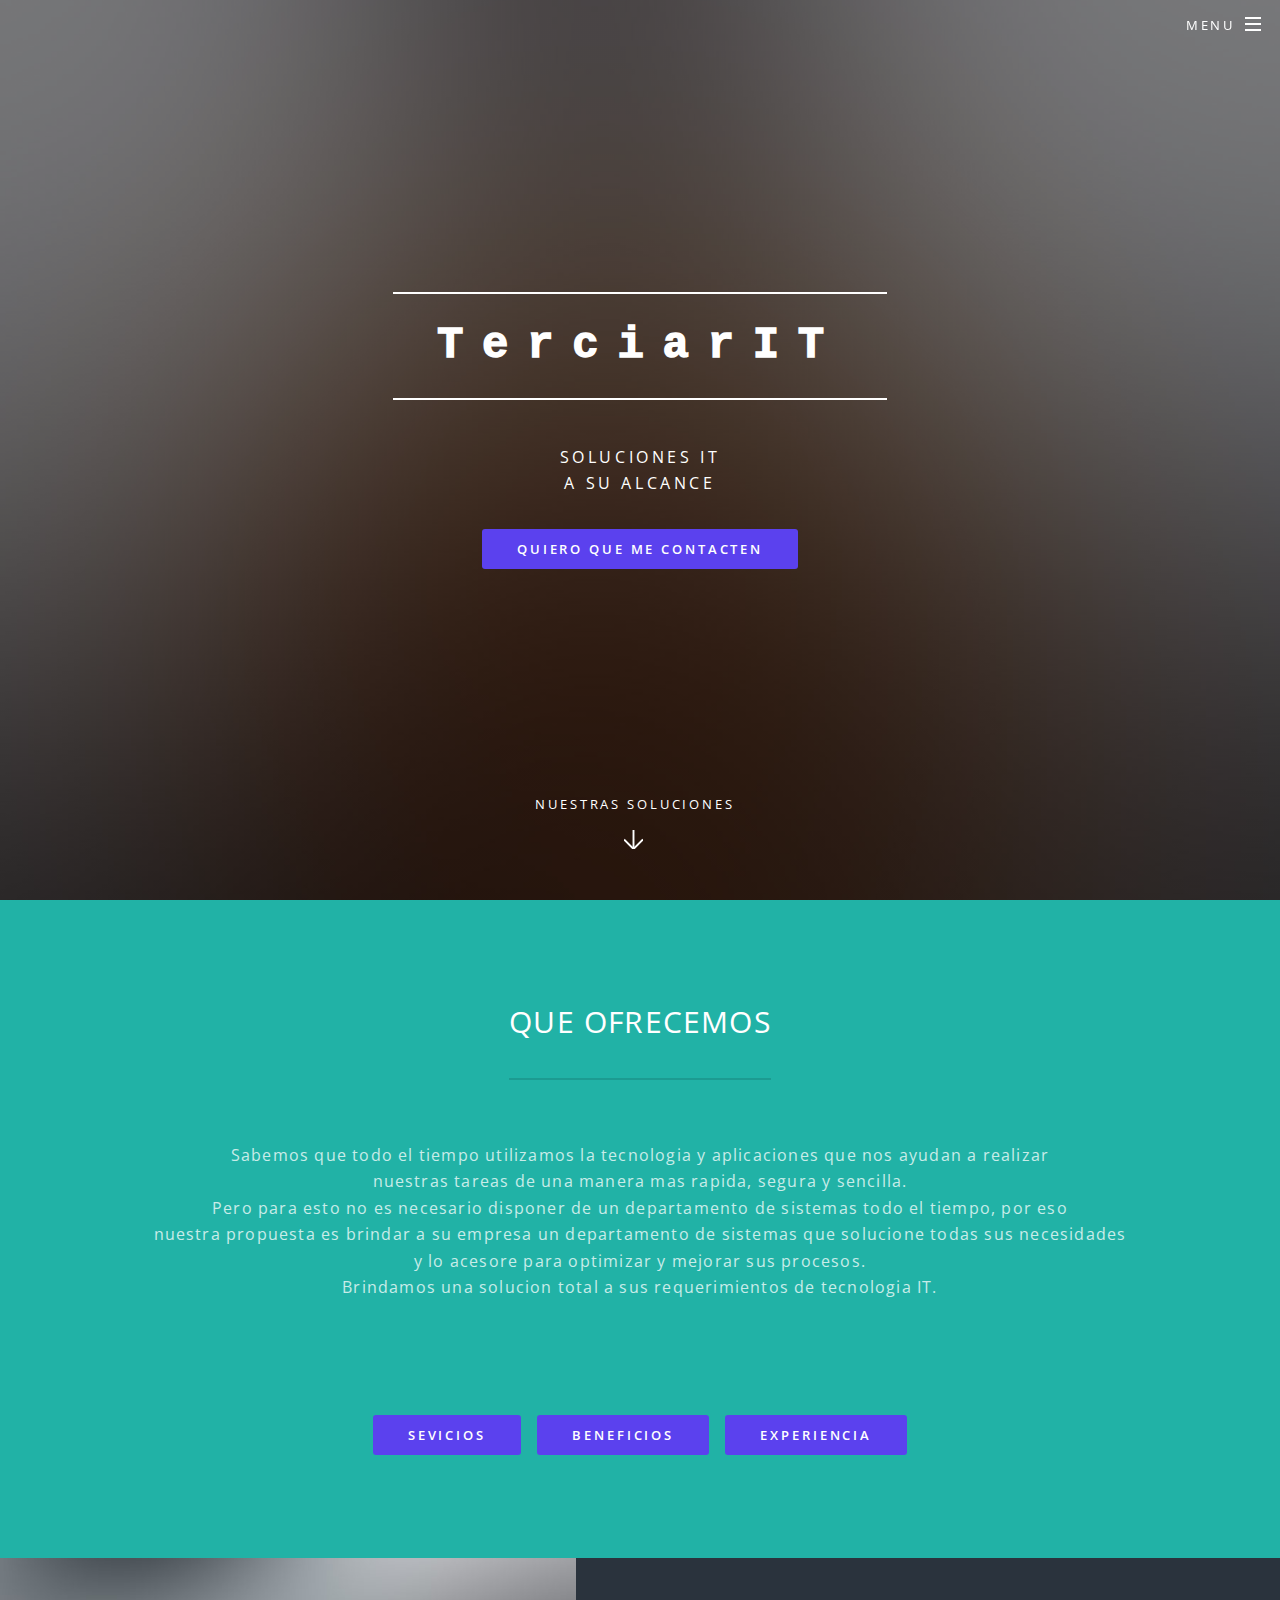
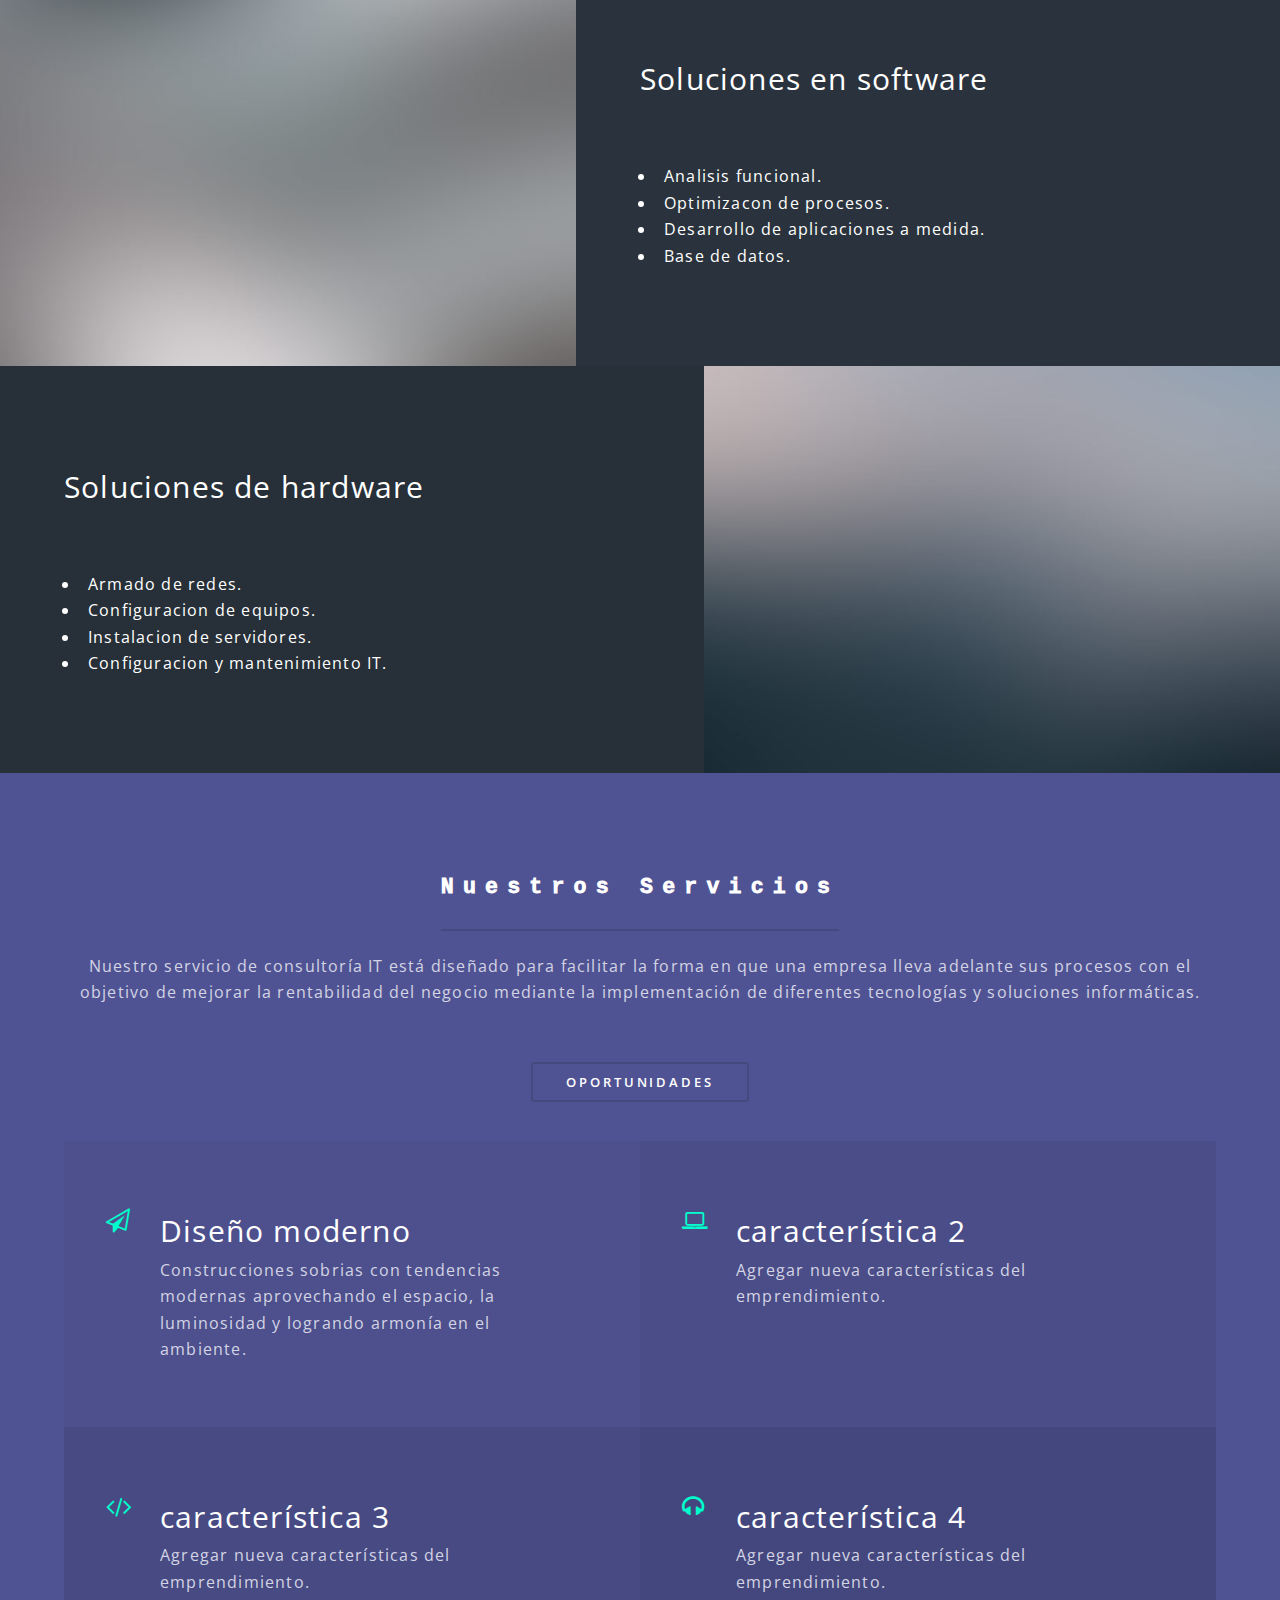
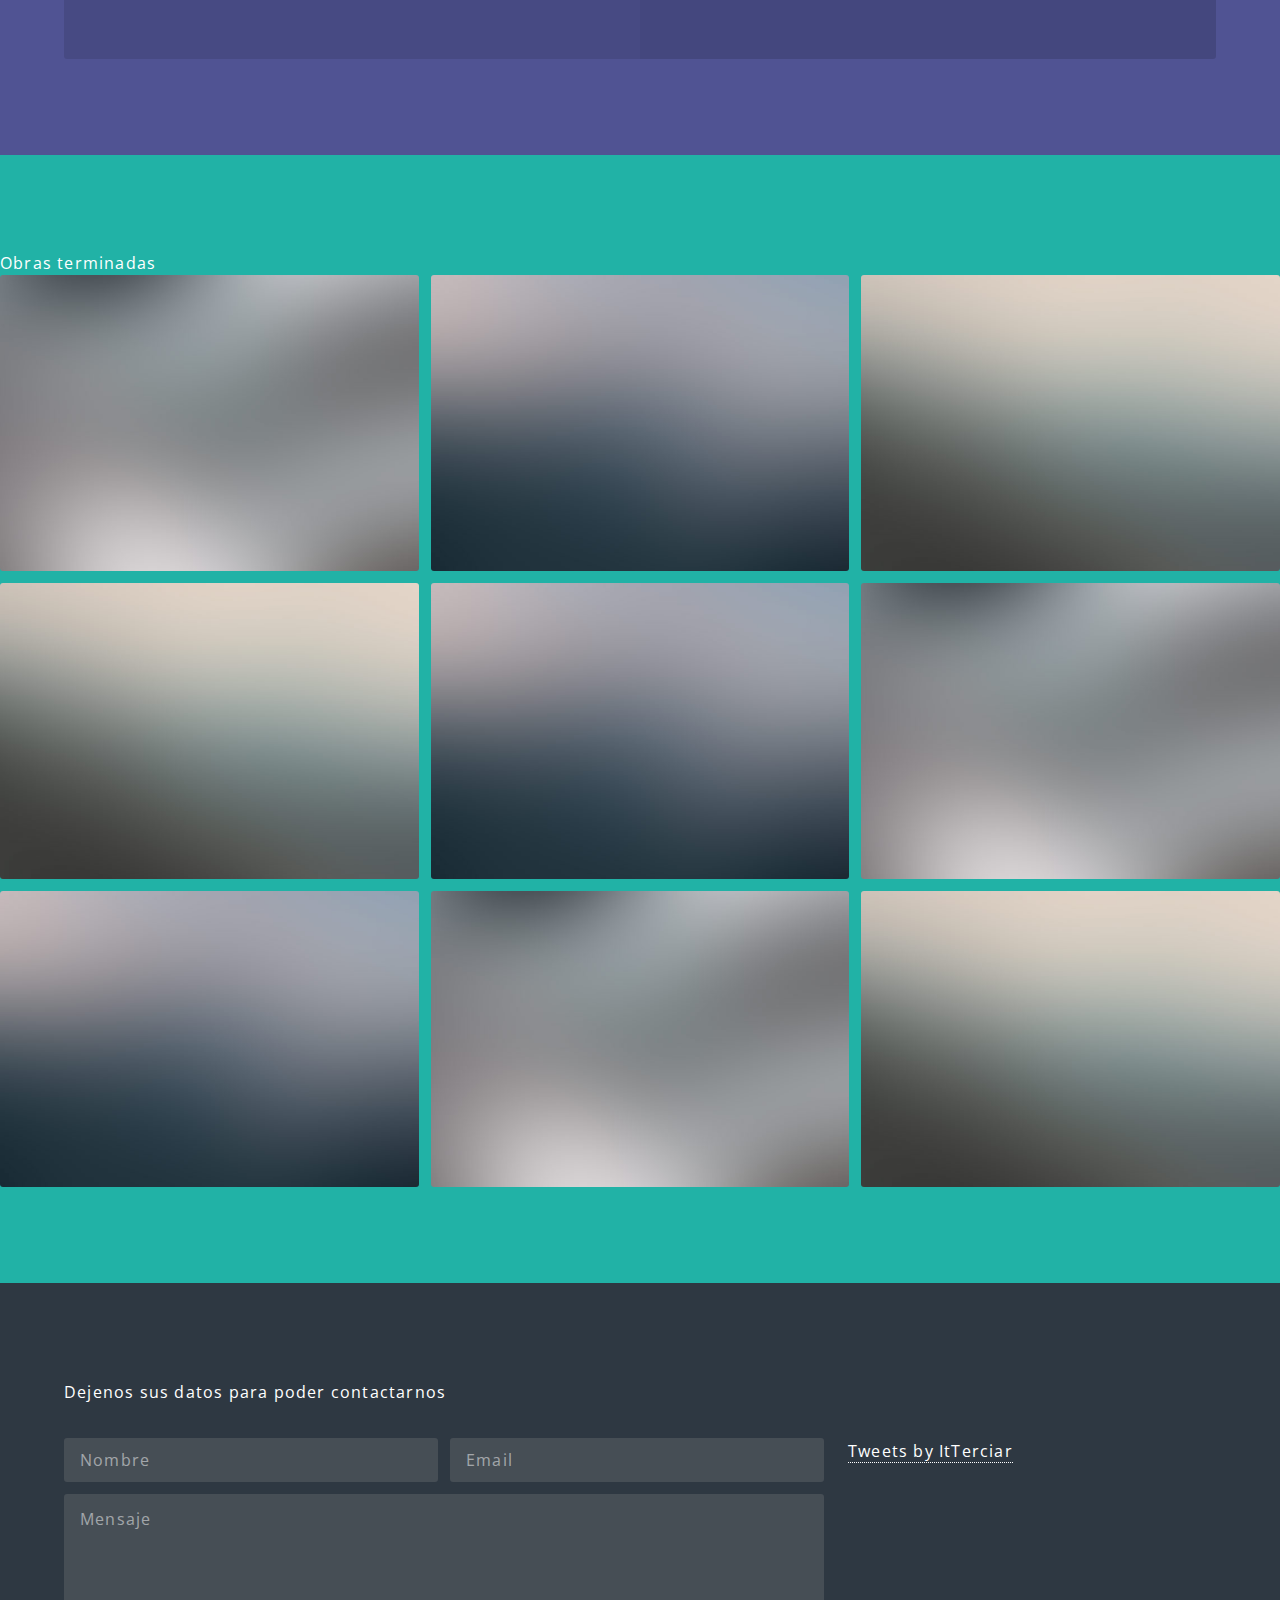
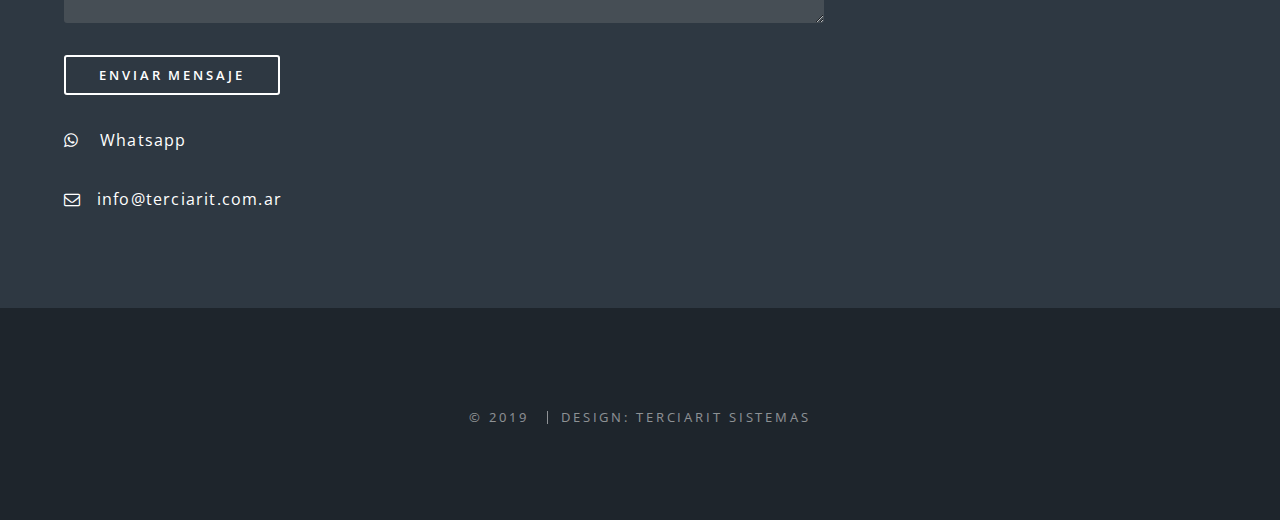
<file: index.html>
<!DOCTYPE HTML>

<html>

<head>
	<title>TerciarIT</title>
	<meta charset="utf-8" />
	<meta name="viewport" content="width=device-width, initial-scale=1, user-scalable=no" />
	<link rel="stylesheet" href="assets/css/main.css" />
	<noscript>
		<link rel="stylesheet" href="assets/css/noscript.css" /></noscript>
</head>

<body class="landing is-preload">

	<!-- Page Wrapper -->
	<div id="page-wrapper">

		<!-- Header -->
		<header id="header" class="alt">
			<h1><a href="index.html">TerciarIT</a></h1>
			<nav id="nav">
				<ul>
					<li class="special">
						<a href="#menu" class="menuToggle"><span>Menu</span></a>
						<div id="menu">
							<ul>
								<li><a href="index.html">Inicio</a></li>
								<li><a href="#two">Servicios</a></li>
								<li><a href="#three">Beneficios</a></li>
								<li><a href="oportunidades.html">Costos</a></li>
								<li><a href="#cta">Portfolio</a></li>
								<li><a href="#one">Nosotros</a></li>
								<li><a href="#qta">Contacto</a></li>
							</ul>
						</div>
					</li>
				</ul>
			</nav>

		</header>

		<!--    https://terciarit.github.io/inicio/    https://tecnologia5.com/consultoria-it-servicio   #3º@it  -->

		<!-- Banner -->
		<section id="banner">
			<div class="inner">
				<h2>TerciarIT</h2>
				<p>Soluciones IT<br />
					a su alcance<br />
				</p>
				<ul class="actions special">
					<li><a href="#qta" class="button primary">Quiero que me contacten</a></li>
				</ul>
			</div>
			<a href="#one" class="more scrolly">Nuestras soluciones</a>
		</section>



		<!-- One -->
		<section id="one" class="wrapper style1 special">
			<div class="inner">
				<header class="major">
					<h3>QUE OFRECEMOS</h3>
					<p><br /></p>
					<p>Sabemos que todo el tiempo utilizamos la tecnologia y aplicaciones que nos ayudan a
						realizar<br />
						nuestras tareas de una manera mas rapida, segura y sencilla. <br />
						Pero para esto no es necesario disponer de un departamento de sistemas todo el tiempo, por eso
						<br />
						nuestra propuesta es brindar a su empresa un departamento de sistemas que solucione todas sus
						necesidades<br />
						y lo acesore para optimizar y mejorar sus procesos. <br />
						Brindamos una solucion total a sus requerimientos de tecnologia IT.</p>
					<p><br /></p>
				</header>
				<ul class="actions special">
					<li><a href="#two" class="button primary small">Sevicios</a></li>
					<li><a href="#three" class="button primary small">Beneficios</a></li>
					<li><a href="#cta" class="button primary small">Experiencia</a></li>
				</ul>
			</div>
		</section>



		<!-- Two -->
		<section id="two" class="wrapper alt style2">
			<section class="spotlight">
				<div class="image"><img src="images/pic01.jpg" alt="" /></div>
				<div class="content">
					<h3>Soluciones en software</h3>
					<p><br /></p>
					<ul>
						<li>Analisis funcional.</li>
						<li>Optimizacon de procesos.</li>
						<li>Desarrollo de aplicaciones a medida.</li>
						<li>Base de datos.</li>
					</ul>
				</div>
			</section>
			<section class="spotlight">
				<div class="image"><img src="images/pic02.jpg" alt="" /></div>
				<div class="content">
					<h3>Soluciones de hardware</h3>
					<p><br /></p>
					<ul>
						<li>Armado de redes.</li>
						<li>Configuracion de equipos.</li>
						<li>Instalacion de servidores.</li>
						<li>Configuracion y mantenimiento IT.</li>
					</ul>

				</div>
			</section>
			<!--<section class="spotlight">
						<div class="image"><img src="images/pic03.jpg" alt="" /></div><div class="content">
							<h2>Augue eleifend aliquet<br />
							sed condimentum</h2>
							<p>Aliquam ut ex ut augue consectetur interdum. Donec hendrerit imperdiet. Mauris eleifend fringilla nullam aenean mi ligula.</p>
						</div>
					</section>
				</section>-->

			<!-- Three -->
			<section id="three" class="wrapper style3 special">
				<div class="inner">
					<header class="major">
						<h2>Nuestros Servicios</h2>
						<p>Nuestro servicio de consultoría IT está diseñado para facilitar la forma en que una empresa 
							lleva adelante sus procesos con el objetivo de mejorar la rentabilidad del negocio mediante 
							la implementación de diferentes tecnologías y soluciones informáticas.</p>
					</header>
					<p><a href="oportunidades.html" class="button small">oportunidades</a></p>
					<ul class="features">
						<li class="icon fa-paper-plane-o">
							<h3>Diseño moderno</h3>
							<p>Construcciones sobrias con tendencias modernas aprovechando el espacio, la luminosidad y
								logrando armonía en el ambiente.</p>
						</li>
						<li class="icon fa-laptop">
							<h3>característica 2</h3>
							<p>Agregar nueva características del emprendimiento.</p>
						</li>
						<li class="icon fa-code">
							<h3>característica 3</h3>
							<p>Agregar nueva características del emprendimiento.</p>
						</li>
						<li class="icon fa-headphones">
							<h3>característica 4</h3>
							<p>Agregar nueva características del emprendimiento.</p>
						</li>
						<!--<li class="icon fa-heart-o">
								<h3>Aenean Primis</h3>
								<p>Augue consectetur sed interdum imperdiet et ipsum. Mauris lorem tincidunt nullam amet leo Aenean ligula consequat consequat.</p>
							</li>
							<li class="icon fa-flag-o">
								<h3>Tortor Ut</h3>
								<p>Augue consectetur sed interdum imperdiet et ipsum. Mauris lorem tincidunt nullam amet leo Aenean ligula consequat consequat.</p>
							</li>-->
					</ul>
				</div>
			</section>

			<!-- CTA -->
			<section id="cta" class="wrapper style1">
				<h4>Obras terminadas</h4>
				<div class="box alt">
					<div class="row gtr-50 gtr-uniform">
						<!--<div class="col-12"><span class="image fit"><img src="images/banner.jpg" alt="" /></span></div>-->
						<div class="col-4"><span class="image fit"><img src="images/pic01.jpg" alt="" /></span></div>
						<div class="col-4"><span class="image fit"><img src="images/pic02.jpg" alt="" /></span></div>
						<div class="col-4"><span class="image fit"><img src="images/pic03.jpg" alt="" /></span></div>
						<div class="col-4"><span class="image fit"><img src="images/pic03.jpg" alt="" /></span></div>
						<div class="col-4"><span class="image fit"><img src="images/pic02.jpg" alt="" /></span></div>
						<div class="col-4"><span class="image fit"><img src="images/pic01.jpg" alt="" /></span></div>
						<div class="col-4"><span class="image fit"><img src="images/pic02.jpg" alt="" /></span></div>
						<div class="col-4"><span class="image fit"><img src="images/pic01.jpg" alt="" /></span></div>
						<div class="col-4"><span class="image fit"><img src="images/pic03.jpg" alt="" /></span></div>
					</div>
				</div>
			</section>


			<!-- qta -->
			<section id="qta" class="wrapper style4">
				<div class="inner">
					<!--<h3>Dejenos sus datos para poder contactarnos</h3>-->

					<p>Dejenos sus datos para poder contactarnos</p>

					<div class="row">
						<div class="col-8 col-12-small">
							<div>
								<form method="post" action="enviar2.php">
									<div class="row gtr-uniform gtr-50">
										<div class="col-6 col-12-xsmall"><input type="text" name="nombre" id="nombre"
												placeholder="Nombre" /></div>
										<div class="col-6 col-12-xsmall"><input type="email" name="email" id="email"
												placeholder="Email" /></div>
										<div class="col-12"><textarea name="mensaje" id="mensaje" placeholder="Mensaje"
												rows="4"></textarea></div>
									</div>
								</form>
								<ul class="actions">
									<li><input type="submit" value="Enviar Mensaje" /></li>
								</ul>
							</div>
							<div class="row">
								<div class="col-8 col-12-small">
									<div class="col-4 col-12-small">

										<p><a href="https://api.whatsapp.com/send?phone=+5491158915747&text="
												target="blanck" class="icon fab fa-whatsapp"><span
													class="label">Whatsapp</span>&nbsp&nbsp&nbsp
												Whatsapp</a></p>

									</div>
									<!--<div class="col-4 col-12-small">
										<p class="icon fa-mobile"><span class="label">Teléfono</span>&nbsp&nbsp&nbsp
											(011) 15-5891-5747 </p>
									</div>-->
									<div class="col-4 col-12-small">
										<p class="icon fa-envelope-o"><span class="label">Email</span>&nbsp&nbsp
											info@terciarit.com.ar</p>
									</div>
								</div>
							</div>

						</div>

						<div class="col-4 col-12-small">
							<a class="twitter-timeline" data-width="350" data-height="500" data-theme="dark"
								data-link-color="#2B7BB9"
								href="https://twitter.com/ItTerciar?ref_src=twsrc%5Etfw">Tweets by ItTerciar</a>
							<script async src="https://platform.twitter.com/widgets.js" charset="utf-8"></script>
						</div>

					</div>
				</div>
			</section>

			<!-- Footer -->
			<footer id="footer">
				<!--<ul class="icons">
					<li><a href="#" class="icon fa-twitter"><span class="label">Twitter</span></a></li>
					<li><a href="https://www.facebook.com/Vello-Vazquez-Inmobiliaria-130269084274720/" target="blanck"
							class="icon fa-facebook"><span class="label">Facebook</span></a></li>
					<li><a href="#" class="icon fa-instagram"><span class="label">Instagram</span></a></li>
					<li><a href="#" class="icon fa-dribbble"><span class="label">Dribbble</span></a></li>
					<li><a href="#" class="icon fa-envelope-o"><span class="label">Email</span></a></li>
				</ul>-->
				<ul class="copyright">
					<li>&copy; 2019</li>
					<!--<li>Design: <a href="http://terciarit.com.ar"> terciarIT sistemas</a></li>-->
					<li>Design: terciarIT sistemas</a></li>
				</ul>
			</footer>

	</div>

	<!-- Scripts -->
	<script src="assets/js/jquery.min.js"></script>
	<script src="assets/js/jquery.scrollex.min.js"></script>
	<script src="assets/js/jquery.scrolly.min.js"></script>
	<script src="assets/js/browser.min.js"></script>
	<script src="assets/js/breakpoints.min.js"></script>
	<script src="assets/js/util.js"></script>
	<script src="assets/js/main.js"></script>

</body>

</html>
</file>
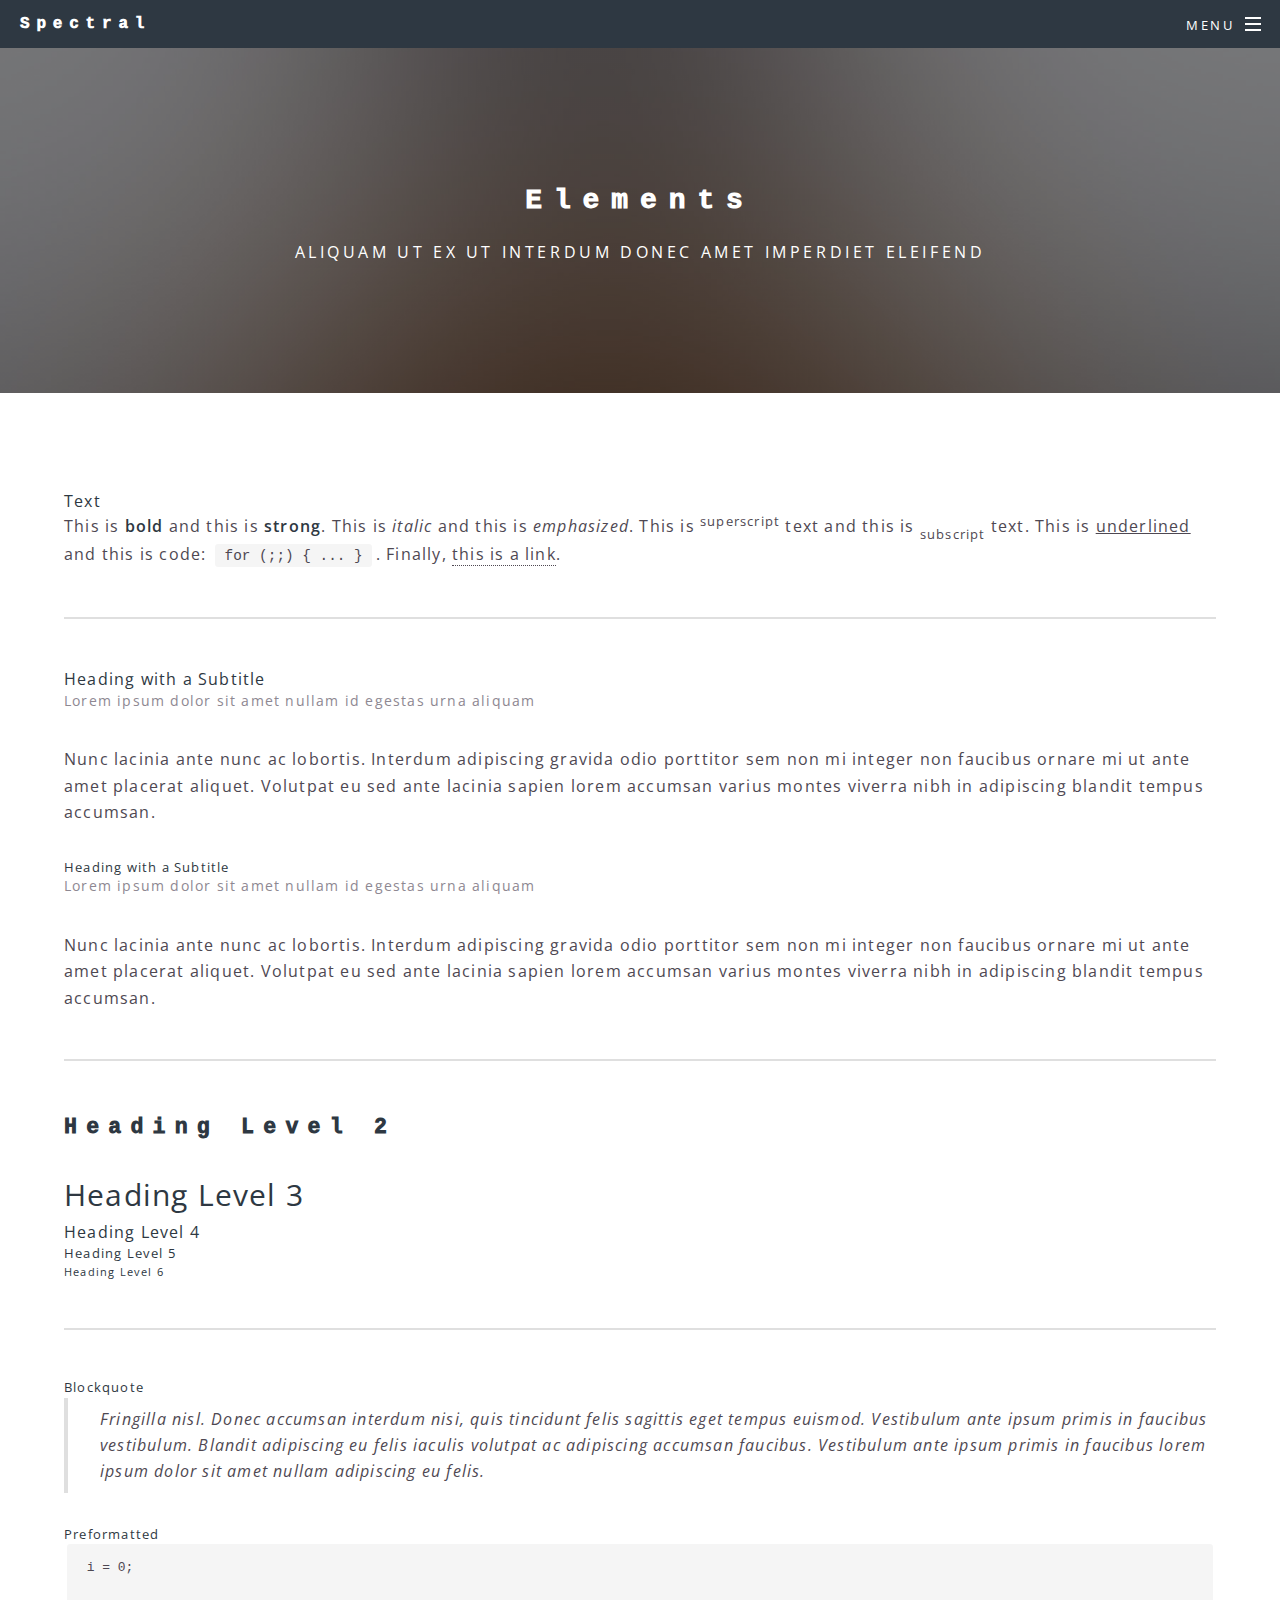
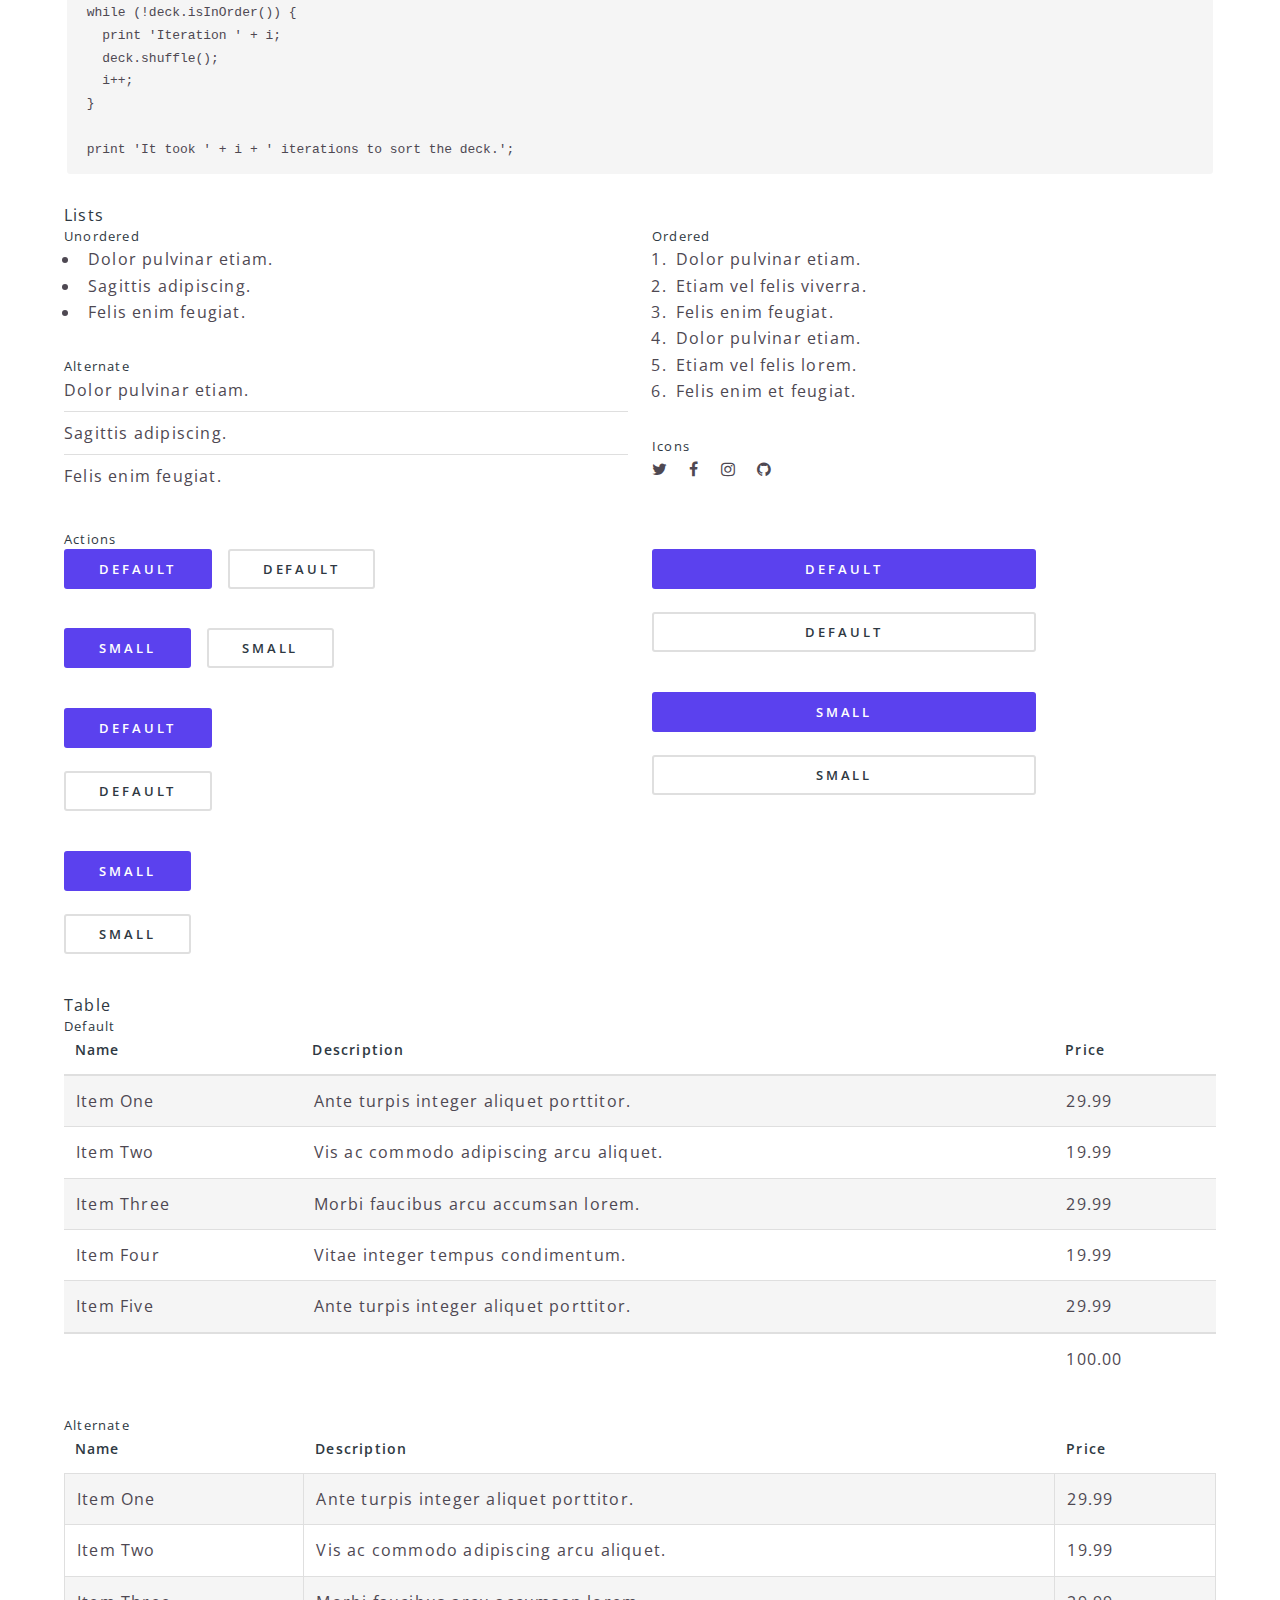
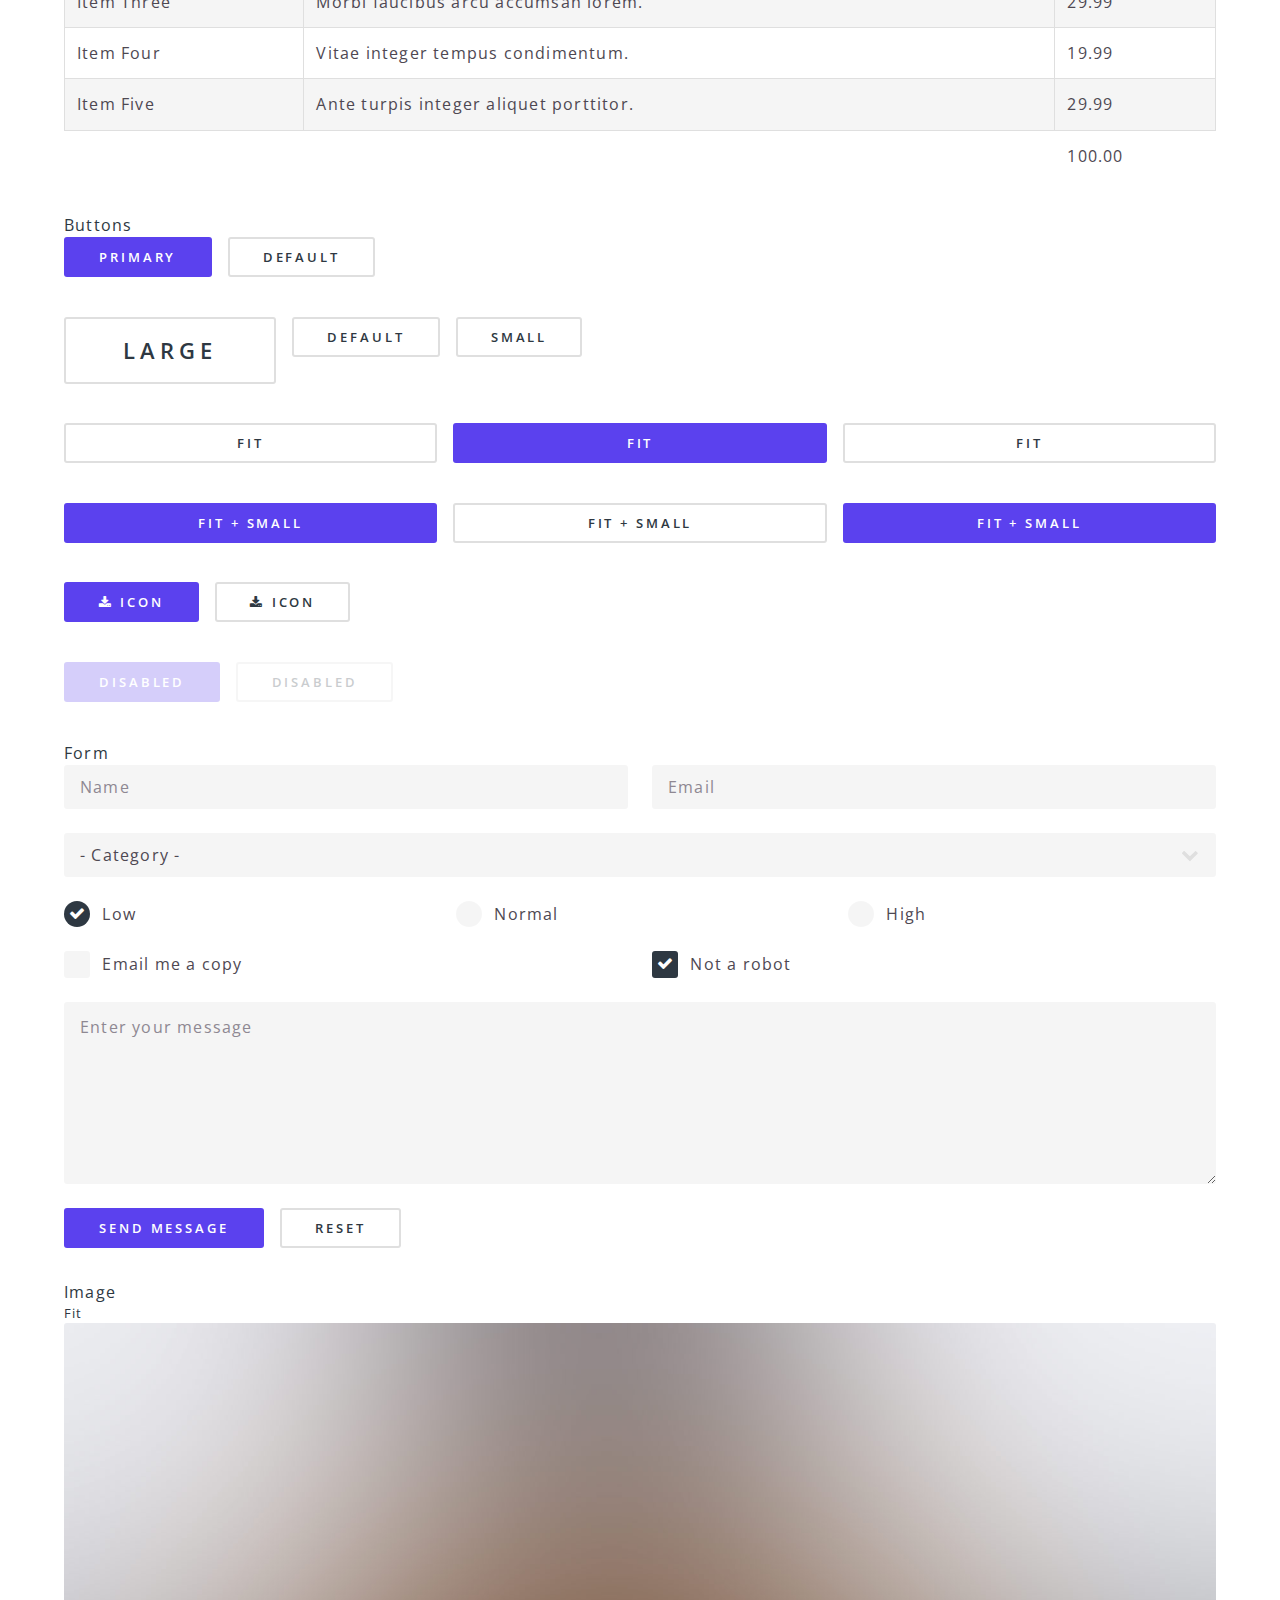
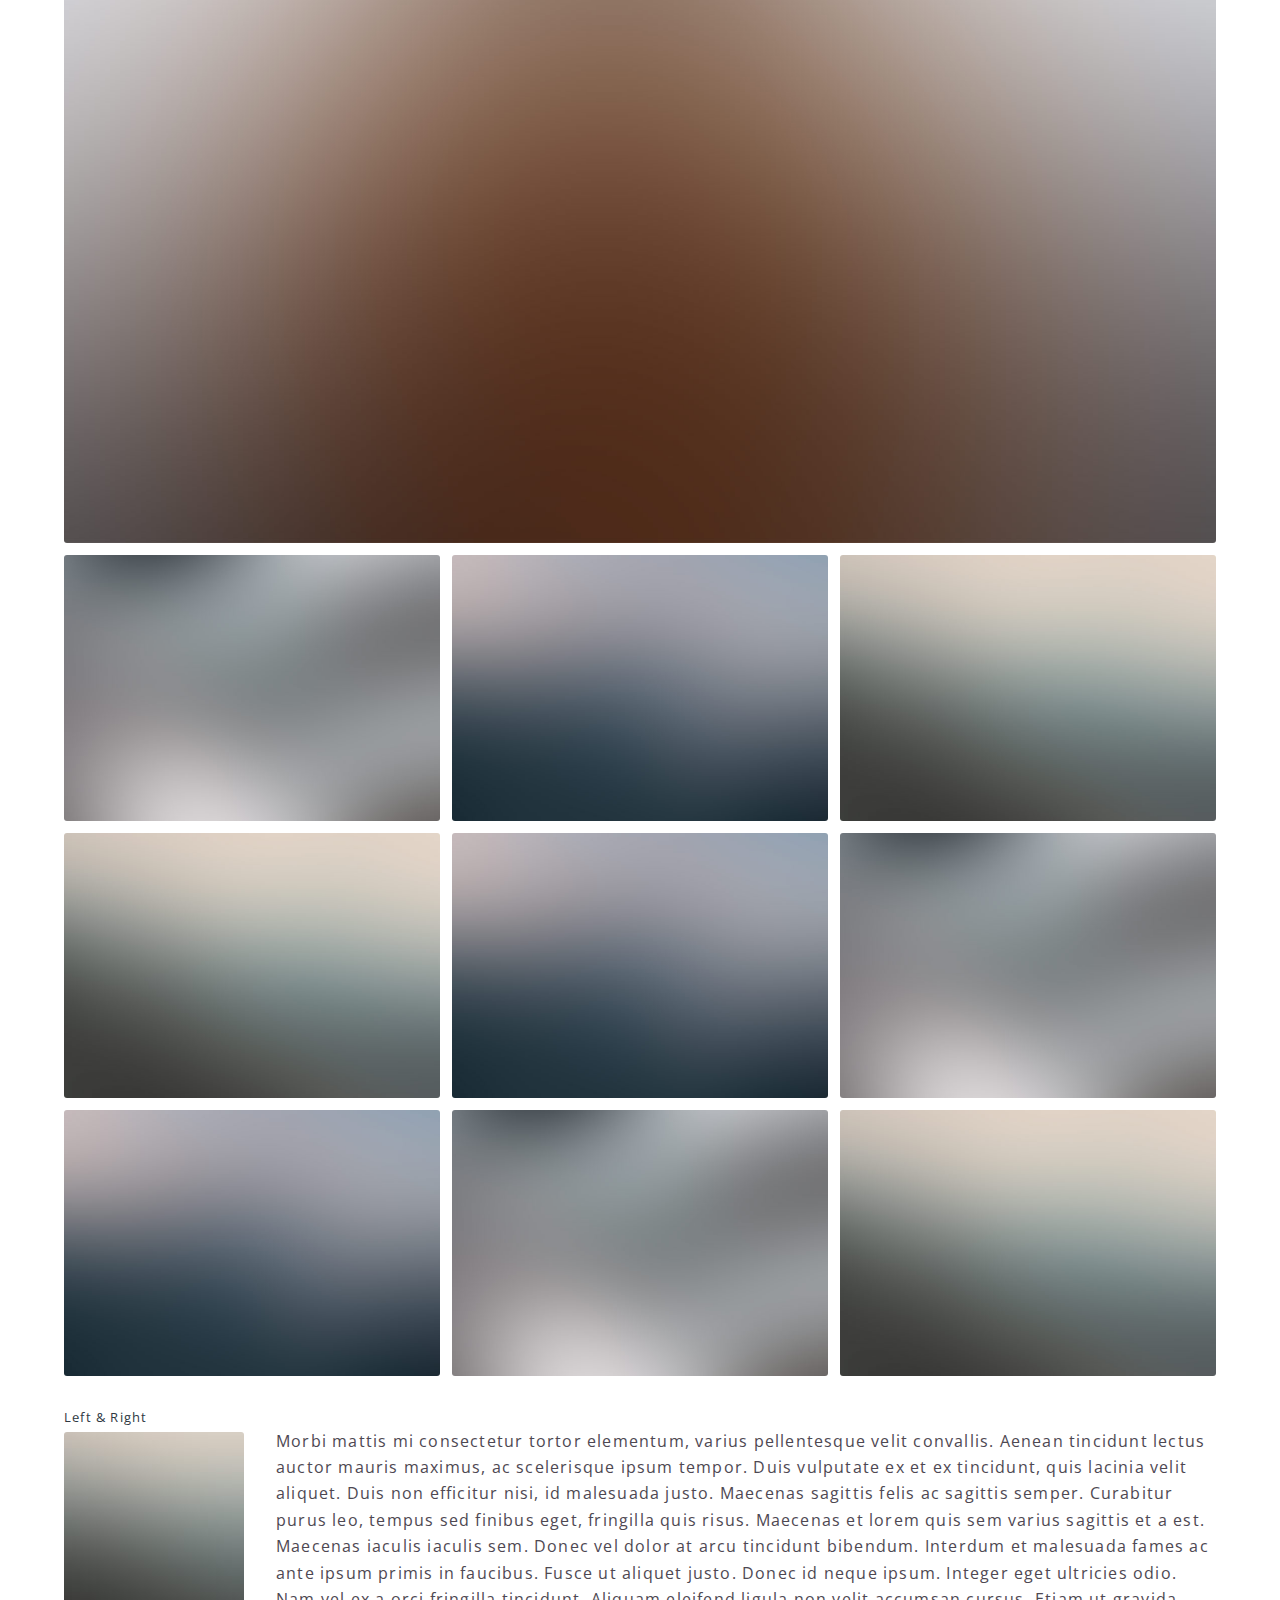
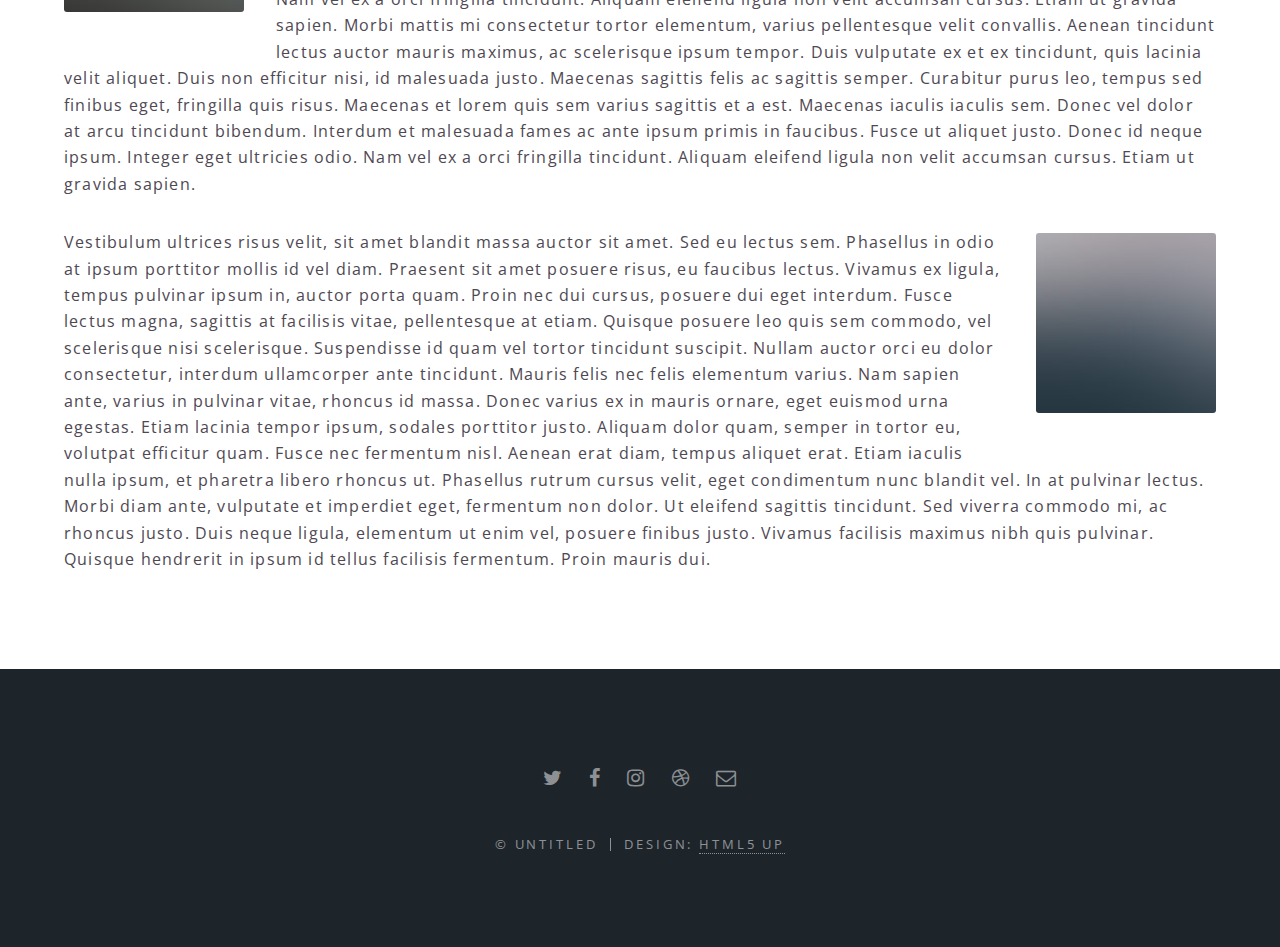
<file: elements.html>
<!DOCTYPE HTML>
<!--
	Spectral by HTML5 UP
	html5up.net | @ajlkn
	Free for personal and commercial use under the CCA 3.0 license (html5up.net/license)
-->
<html>
	<head>
		<title>Elements - Spectral by HTML5 UP</title>
		<meta charset="utf-8" />
		<meta name="viewport" content="width=device-width, initial-scale=1, user-scalable=no" />
		<link rel="stylesheet" href="assets/css/main.css" />
		<noscript><link rel="stylesheet" href="assets/css/noscript.css" /></noscript>
	</head>
	<body class="is-preload">

		<!-- Page Wrapper -->
			<div id="page-wrapper">

				<!-- Header -->
					<header id="header">
						<h1><a href="index.html">Spectral</a></h1>
						<nav id="nav">
							<ul>
								<li class="special">
									<a href="#menu" class="menuToggle"><span>Menu</span></a>
									<div id="menu">
										<ul>
											<li><a href="index.html">Home</a></li>
											<li><a href="generic.html">Generic</a></li>
											<li><a href="elements.html">Elements</a></li>
											<li><a href="#">Sign Up</a></li>
											<li><a href="#">Log In</a></li>
										</ul>
									</div>
								</li>
							</ul>
						</nav>
					</header>

				<!-- Main -->
					<article id="main">
						<header>
							<h2>Elements</h2>
							<p>Aliquam ut ex ut interdum donec amet imperdiet eleifend</p>
						</header>
						<section class="wrapper style5">
							<div class="inner">

								<section>
									<h4>Text</h4>
									<p>This is <b>bold</b> and this is <strong>strong</strong>. This is <i>italic</i> and this is <em>emphasized</em>.
									This is <sup>superscript</sup> text and this is <sub>subscript</sub> text.
									This is <u>underlined</u> and this is code: <code>for (;;) { ... }</code>. Finally, <a href="#">this is a link</a>.</p>
									<hr />
									<header>
										<h4>Heading with a Subtitle</h4>
										<p>Lorem ipsum dolor sit amet nullam id egestas urna aliquam</p>
									</header>
									<p>Nunc lacinia ante nunc ac lobortis. Interdum adipiscing gravida odio porttitor sem non mi integer non faucibus ornare mi ut ante amet placerat aliquet. Volutpat eu sed ante lacinia sapien lorem accumsan varius montes viverra nibh in adipiscing blandit tempus accumsan.</p>
									<header>
										<h5>Heading with a Subtitle</h5>
										<p>Lorem ipsum dolor sit amet nullam id egestas urna aliquam</p>
									</header>
									<p>Nunc lacinia ante nunc ac lobortis. Interdum adipiscing gravida odio porttitor sem non mi integer non faucibus ornare mi ut ante amet placerat aliquet. Volutpat eu sed ante lacinia sapien lorem accumsan varius montes viverra nibh in adipiscing blandit tempus accumsan.</p>
									<hr />
									<h2>Heading Level 2</h2>
									<h3>Heading Level 3</h3>
									<h4>Heading Level 4</h4>
									<h5>Heading Level 5</h5>
									<h6>Heading Level 6</h6>
									<hr />
									<h5>Blockquote</h5>
									<blockquote>Fringilla nisl. Donec accumsan interdum nisi, quis tincidunt felis sagittis eget tempus euismod. Vestibulum ante ipsum primis in faucibus vestibulum. Blandit adipiscing eu felis iaculis volutpat ac adipiscing accumsan faucibus. Vestibulum ante ipsum primis in faucibus lorem ipsum dolor sit amet nullam adipiscing eu felis.</blockquote>
									<h5>Preformatted</h5>
									<pre><code>i = 0;

while (!deck.isInOrder()) {
  print 'Iteration ' + i;
  deck.shuffle();
  i++;
}

print 'It took ' + i + ' iterations to sort the deck.';</code></pre>
								</section>

								<section>
									<h4>Lists</h4>
									<div class="row">
										<div class="col-6 col-12-medium">
											<h5>Unordered</h5>
											<ul>
												<li>Dolor pulvinar etiam.</li>
												<li>Sagittis adipiscing.</li>
												<li>Felis enim feugiat.</li>
											</ul>
											<h5>Alternate</h5>
											<ul class="alt">
												<li>Dolor pulvinar etiam.</li>
												<li>Sagittis adipiscing.</li>
												<li>Felis enim feugiat.</li>
											</ul>
										</div>
										<div class="col-6 col-12-medium">
											<h5>Ordered</h5>
											<ol>
												<li>Dolor pulvinar etiam.</li>
												<li>Etiam vel felis viverra.</li>
												<li>Felis enim feugiat.</li>
												<li>Dolor pulvinar etiam.</li>
												<li>Etiam vel felis lorem.</li>
												<li>Felis enim et feugiat.</li>
											</ol>
											<h5>Icons</h5>
											<ul class="icons">
												<li><a href="#" class="icon fa-twitter"><span class="label">Twitter</span></a></li>
												<li><a href="#" class="icon fa-facebook"><span class="label">Facebook</span></a></li>
												<li><a href="#" class="icon fa-instagram"><span class="label">Instagram</span></a></li>
												<li><a href="#" class="icon fa-github"><span class="label">Github</span></a></li>
											</ul>
										</div>
									</div>
									<h5>Actions</h5>
									<div class="row">
										<div class="col-6 col-12-medium">
											<ul class="actions">
												<li><a href="#" class="button primary">Default</a></li>
												<li><a href="#" class="button">Default</a></li>
											</ul>
											<ul class="actions small">
												<li><a href="#" class="button primary small">Small</a></li>
												<li><a href="#" class="button small">Small</a></li>
											</ul>
											<ul class="actions stacked">
												<li><a href="#" class="button primary">Default</a></li>
												<li><a href="#" class="button">Default</a></li>
											</ul>
											<ul class="actions stacked">
												<li><a href="#" class="button primary small">Small</a></li>
												<li><a href="#" class="button small">Small</a></li>
											</ul>
										</div>
										<div class="col-6 col-12-medium">
											<ul class="actions stacked">
												<li><a href="#" class="button primary fit">Default</a></li>
												<li><a href="#" class="button fit">Default</a></li>
											</ul>
											<ul class="actions stacked">
												<li><a href="#" class="button primary small fit">Small</a></li>
												<li><a href="#" class="button small fit">Small</a></li>
											</ul>
										</div>
									</div>
								</section>

								<section>
									<h4>Table</h4>
									<h5>Default</h5>
									<div class="table-wrapper">
										<table>
											<thead>
												<tr>
													<th>Name</th>
													<th>Description</th>
													<th>Price</th>
												</tr>
											</thead>
											<tbody>
												<tr>
													<td>Item One</td>
													<td>Ante turpis integer aliquet porttitor.</td>
													<td>29.99</td>
												</tr>
												<tr>
													<td>Item Two</td>
													<td>Vis ac commodo adipiscing arcu aliquet.</td>
													<td>19.99</td>
												</tr>
												<tr>
													<td>Item Three</td>
													<td> Morbi faucibus arcu accumsan lorem.</td>
													<td>29.99</td>
												</tr>
												<tr>
													<td>Item Four</td>
													<td>Vitae integer tempus condimentum.</td>
													<td>19.99</td>
												</tr>
												<tr>
													<td>Item Five</td>
													<td>Ante turpis integer aliquet porttitor.</td>
													<td>29.99</td>
												</tr>
											</tbody>
											<tfoot>
												<tr>
													<td colspan="2"></td>
													<td>100.00</td>
												</tr>
											</tfoot>
										</table>
									</div>

									<h5>Alternate</h5>
									<div class="table-wrapper">
										<table class="alt">
											<thead>
												<tr>
													<th>Name</th>
													<th>Description</th>
													<th>Price</th>
												</tr>
											</thead>
											<tbody>
												<tr>
													<td>Item One</td>
													<td>Ante turpis integer aliquet porttitor.</td>
													<td>29.99</td>
												</tr>
												<tr>
													<td>Item Two</td>
													<td>Vis ac commodo adipiscing arcu aliquet.</td>
													<td>19.99</td>
												</tr>
												<tr>
													<td>Item Three</td>
													<td> Morbi faucibus arcu accumsan lorem.</td>
													<td>29.99</td>
												</tr>
												<tr>
													<td>Item Four</td>
													<td>Vitae integer tempus condimentum.</td>
													<td>19.99</td>
												</tr>
												<tr>
													<td>Item Five</td>
													<td>Ante turpis integer aliquet porttitor.</td>
													<td>29.99</td>
												</tr>
											</tbody>
											<tfoot>
												<tr>
													<td colspan="2"></td>
													<td>100.00</td>
												</tr>
											</tfoot>
										</table>
									</div>
								</section>

								<section>
									<h4>Buttons</h4>
									<ul class="actions">
										<li><a href="#" class="button primary">Primary</a></li>
										<li><a href="#" class="button">Default</a></li>
									</ul>
									<ul class="actions">
										<li><a href="#" class="button large">Large</a></li>
										<li><a href="#" class="button">Default</a></li>
										<li><a href="#" class="button small">Small</a></li>
									</ul>
									<ul class="actions fit">
										<li><a href="#" class="button fit">Fit</a></li>
										<li><a href="#" class="button primary fit">Fit</a></li>
										<li><a href="#" class="button fit">Fit</a></li>
									</ul>
									<ul class="actions fit small">
										<li><a href="#" class="button primary fit small">Fit + Small</a></li>
										<li><a href="#" class="button fit small">Fit + Small</a></li>
										<li><a href="#" class="button primary fit small">Fit + Small</a></li>
									</ul>
									<ul class="actions">
										<li><a href="#" class="button primary icon fa-download">Icon</a></li>
										<li><a href="#" class="button icon fa-download">Icon</a></li>
									</ul>
									<ul class="actions">
										<li><span class="button primary disabled">Disabled</span></li>
										<li><span class="button disabled">Disabled</span></li>
									</ul>
								</section>

								<section>
									<h4>Form</h4>
									<form method="post" action="#">
										<div class="row gtr-uniform">
											<div class="col-6 col-12-xsmall">
												<input type="text" name="demo-name" id="demo-name" value="" placeholder="Name" />
											</div>
											<div class="col-6 col-12-xsmall">
												<input type="email" name="demo-email" id="demo-email" value="" placeholder="Email" />
											</div>
											<div class="col-12">
												<select name="demo-category" id="demo-category">
													<option value="">- Category -</option>
													<option value="1">Manufacturing</option>
													<option value="1">Shipping</option>
													<option value="1">Administration</option>
													<option value="1">Human Resources</option>
												</select>
											</div>
											<div class="col-4 col-12-small">
												<input type="radio" id="demo-priority-low" name="demo-priority" checked>
												<label for="demo-priority-low">Low</label>
											</div>
											<div class="col-4 col-12-small">
												<input type="radio" id="demo-priority-normal" name="demo-priority">
												<label for="demo-priority-normal">Normal</label>
											</div>
											<div class="col-4 col-12-small">
												<input type="radio" id="demo-priority-high" name="demo-priority">
												<label for="demo-priority-high">High</label>
											</div>
											<div class="col-6 col-12-small">
												<input type="checkbox" id="demo-copy" name="demo-copy">
												<label for="demo-copy">Email me a copy</label>
											</div>
											<div class="col-6 col-12-small">
												<input type="checkbox" id="demo-human" name="demo-human" checked>
												<label for="demo-human">Not a robot</label>
											</div>
											<div class="col-12">
												<textarea name="demo-message" id="demo-message" placeholder="Enter your message" rows="6"></textarea>
											</div>
											<div class="col-12">
												<ul class="actions">
													<li><input type="submit" value="Send Message" class="primary" /></li>
													<li><input type="reset" value="Reset" /></li>
												</ul>
											</div>
										</div>
									</form>
								</section>

								<section>
									<h4>Image</h4>
									<h5>Fit</h5>
									<div class="box alt">
										<div class="row gtr-50 gtr-uniform">
											<div class="col-12"><span class="image fit"><img src="images/banner.jpg" alt="" /></span></div>
											<div class="col-4"><span class="image fit"><img src="images/pic01.jpg" alt="" /></span></div>
											<div class="col-4"><span class="image fit"><img src="images/pic02.jpg" alt="" /></span></div>
											<div class="col-4"><span class="image fit"><img src="images/pic03.jpg" alt="" /></span></div>
											<div class="col-4"><span class="image fit"><img src="images/pic03.jpg" alt="" /></span></div>
											<div class="col-4"><span class="image fit"><img src="images/pic02.jpg" alt="" /></span></div>
											<div class="col-4"><span class="image fit"><img src="images/pic01.jpg" alt="" /></span></div>
											<div class="col-4"><span class="image fit"><img src="images/pic02.jpg" alt="" /></span></div>
											<div class="col-4"><span class="image fit"><img src="images/pic01.jpg" alt="" /></span></div>
											<div class="col-4"><span class="image fit"><img src="images/pic03.jpg" alt="" /></span></div>
										</div>
									</div>
									<h5>Left &amp; Right</h5>
									<p><span class="image left"><img src="images/pic04.jpg" alt="" /></span>Morbi mattis mi consectetur tortor elementum, varius pellentesque velit convallis. Aenean tincidunt lectus auctor mauris maximus, ac scelerisque ipsum tempor. Duis vulputate ex et ex tincidunt, quis lacinia velit aliquet. Duis non efficitur nisi, id malesuada justo. Maecenas sagittis felis ac sagittis semper. Curabitur purus leo, tempus sed finibus eget, fringilla quis risus. Maecenas et lorem quis sem varius sagittis et a est. Maecenas iaculis iaculis sem. Donec vel dolor at arcu tincidunt bibendum. Interdum et malesuada fames ac ante ipsum primis in faucibus. Fusce ut aliquet justo. Donec id neque ipsum. Integer eget ultricies odio. Nam vel ex a orci fringilla tincidunt. Aliquam eleifend ligula non velit accumsan cursus. Etiam ut gravida sapien. Morbi mattis mi consectetur tortor elementum, varius pellentesque velit convallis. Aenean tincidunt lectus auctor mauris maximus, ac scelerisque ipsum tempor. Duis vulputate ex et ex tincidunt, quis lacinia velit aliquet. Duis non efficitur nisi, id malesuada justo. Maecenas sagittis felis ac sagittis semper. Curabitur purus leo, tempus sed finibus eget, fringilla quis risus. Maecenas et lorem quis sem varius sagittis et a est. Maecenas iaculis iaculis sem. Donec vel dolor at arcu tincidunt bibendum. Interdum et malesuada fames ac ante ipsum primis in faucibus. Fusce ut aliquet justo. Donec id neque ipsum. Integer eget ultricies odio. Nam vel ex a orci fringilla tincidunt. Aliquam eleifend ligula non velit accumsan cursus. Etiam ut gravida sapien.</p>
									<p><span class="image right"><img src="images/pic05.jpg" alt="" /></span>Vestibulum ultrices risus velit, sit amet blandit massa auctor sit amet. Sed eu lectus sem. Phasellus in odio at ipsum porttitor mollis id vel diam. Praesent sit amet posuere risus, eu faucibus lectus. Vivamus ex ligula, tempus pulvinar ipsum in, auctor porta quam. Proin nec dui cursus, posuere dui eget interdum. Fusce lectus magna, sagittis at facilisis vitae, pellentesque at etiam. Quisque posuere leo quis sem commodo, vel scelerisque nisi scelerisque. Suspendisse id quam vel tortor tincidunt suscipit. Nullam auctor orci eu dolor consectetur, interdum ullamcorper ante tincidunt. Mauris felis nec felis elementum varius. Nam sapien ante, varius in pulvinar vitae, rhoncus id massa. Donec varius ex in mauris ornare, eget euismod urna egestas. Etiam lacinia tempor ipsum, sodales porttitor justo. Aliquam dolor quam, semper in tortor eu, volutpat efficitur quam. Fusce nec fermentum nisl. Aenean erat diam, tempus aliquet erat. Etiam iaculis nulla ipsum, et pharetra libero rhoncus ut. Phasellus rutrum cursus velit, eget condimentum nunc blandit vel. In at pulvinar lectus. Morbi diam ante, vulputate et imperdiet eget, fermentum non dolor. Ut eleifend sagittis tincidunt. Sed viverra commodo mi, ac rhoncus justo. Duis neque ligula, elementum ut enim vel, posuere finibus justo. Vivamus facilisis maximus nibh quis pulvinar. Quisque hendrerit in ipsum id tellus facilisis fermentum. Proin mauris dui.</p>
								</section>

							</div>
						</section>
					</article>

				<!-- Footer -->
					<footer id="footer">
						<ul class="icons">
							<li><a href="#" class="icon fa-twitter"><span class="label">Twitter</span></a></li>
							<li><a href="#" class="icon fa-facebook"><span class="label">Facebook</span></a></li>
							<li><a href="#" class="icon fa-instagram"><span class="label">Instagram</span></a></li>
							<li><a href="#" class="icon fa-dribbble"><span class="label">Dribbble</span></a></li>
							<li><a href="#" class="icon fa-envelope-o"><span class="label">Email</span></a></li>
						</ul>
						<ul class="copyright">
							<li>&copy; Untitled</li><li>Design: <a href="http://html5up.net">HTML5 UP</a></li>
						</ul>
					</footer>

			</div>

		<!-- Scripts -->
			<script src="assets/js/jquery.min.js"></script>
			<script src="assets/js/jquery.scrollex.min.js"></script>
			<script src="assets/js/jquery.scrolly.min.js"></script>
			<script src="assets/js/browser.min.js"></script>
			<script src="assets/js/breakpoints.min.js"></script>
			<script src="assets/js/util.js"></script>
			<script src="assets/js/main.js"></script>

	</body>
</html>
</file>
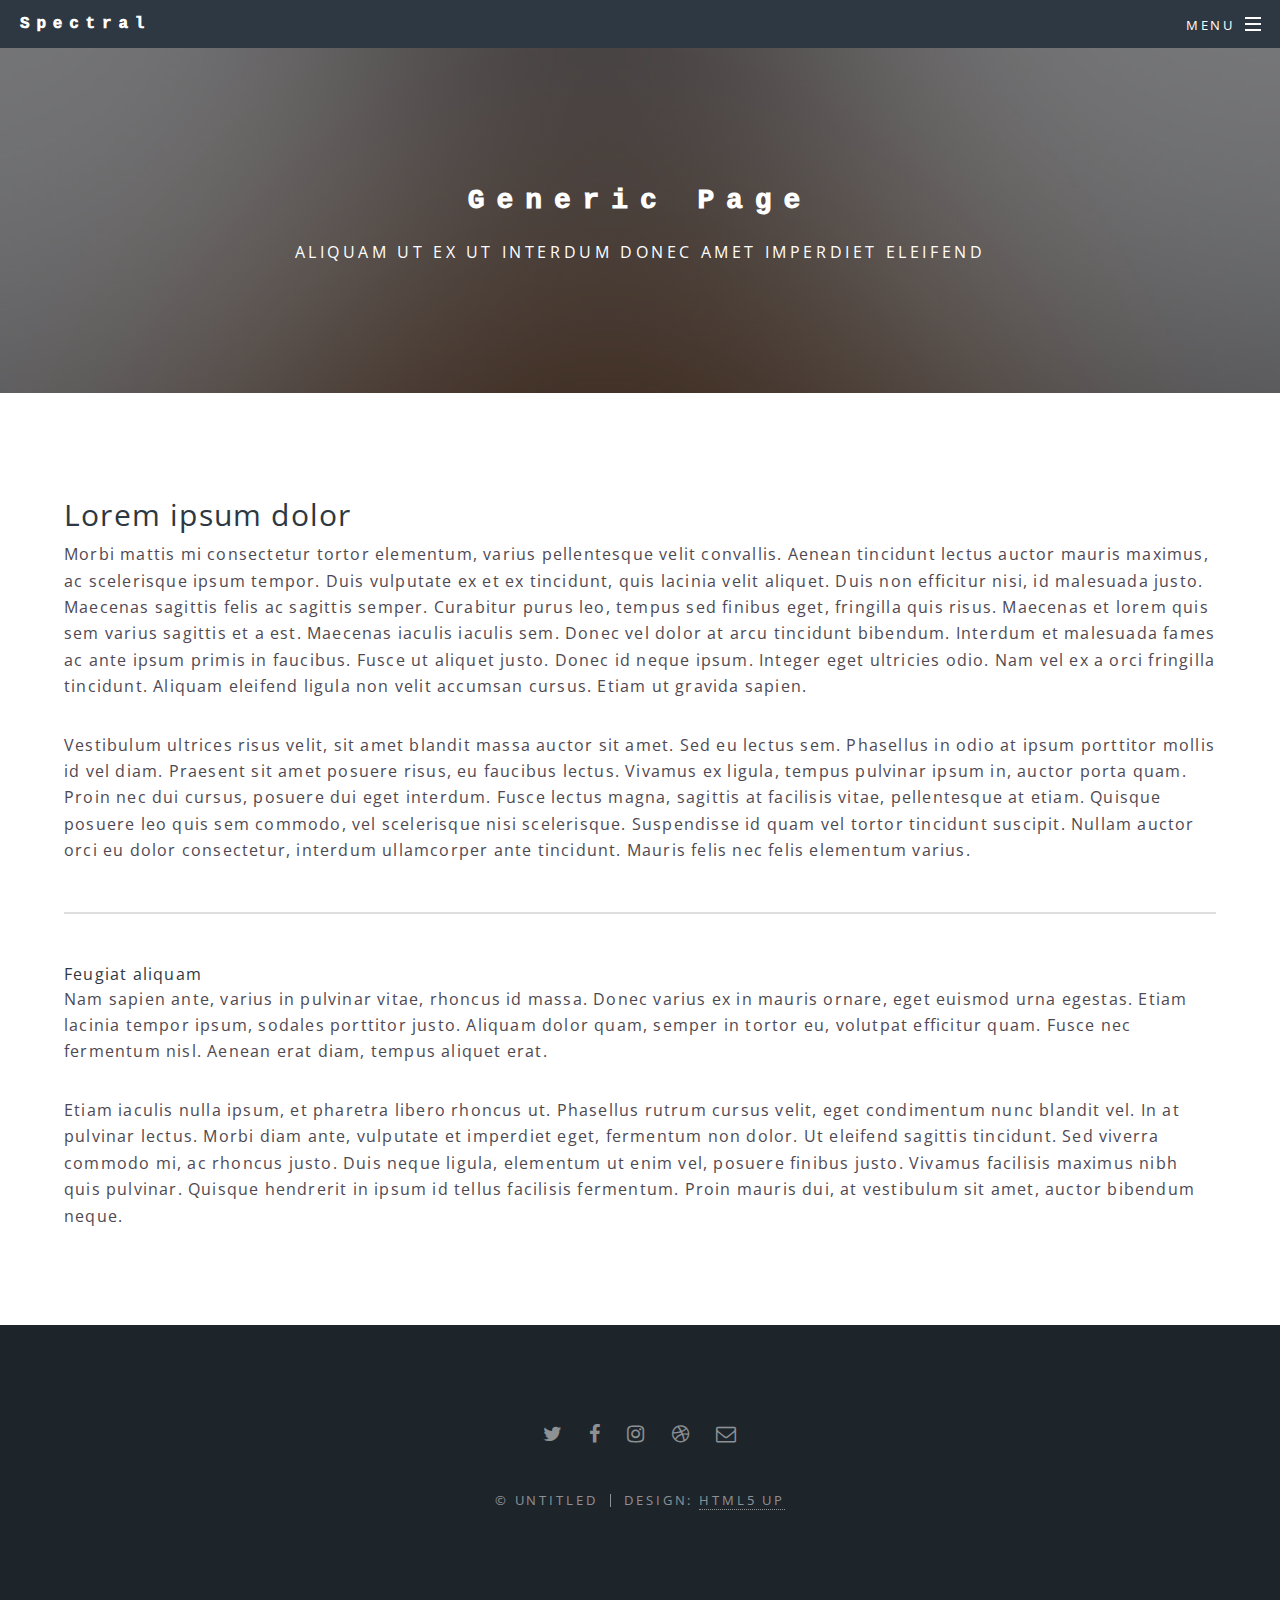
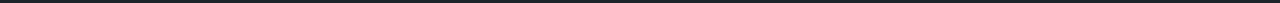
<file: generic.html>
<!DOCTYPE HTML>
<!--
	Spectral by HTML5 UP
	html5up.net | @ajlkn
	Free for personal and commercial use under the CCA 3.0 license (html5up.net/license)
-->
<html>
	<head>
		<title>Generic - Spectral by HTML5 UP</title>
		<meta charset="utf-8" />
		<meta name="viewport" content="width=device-width, initial-scale=1, user-scalable=no" />
		<link rel="stylesheet" href="assets/css/main.css" />
		<noscript><link rel="stylesheet" href="assets/css/noscript.css" /></noscript>
	</head>
	<body class="is-preload">

		<!-- Page Wrapper -->
			<div id="page-wrapper">

				<!-- Header -->
					<header id="header">
						<h1><a href="index.html">Spectral</a></h1>
						<nav id="nav">
							<ul>
								<li class="special">
									<a href="#menu" class="menuToggle"><span>Menu</span></a>
									<div id="menu">
										<ul>
											<li><a href="index.html">Home</a></li>
											<li><a href="generic.html">Generic</a></li>
											<li><a href="elements.html">Elements</a></li>
											<li><a href="#">Sign Up</a></li>
											<li><a href="#">Log In</a></li>
										</ul>
									</div>
								</li>
							</ul>
						</nav>
					</header>

				<!-- Main -->
					<article id="main">
						<header>
							<h2>Generic Page</h2>
							<p>Aliquam ut ex ut interdum donec amet imperdiet eleifend</p>
						</header>
						<section class="wrapper style5">
							<div class="inner">

								<h3>Lorem ipsum dolor</h3>
								<p>Morbi mattis mi consectetur tortor elementum, varius pellentesque velit convallis. Aenean tincidunt lectus auctor mauris maximus, ac scelerisque ipsum tempor. Duis vulputate ex et ex tincidunt, quis lacinia velit aliquet. Duis non efficitur nisi, id malesuada justo. Maecenas sagittis felis ac sagittis semper. Curabitur purus leo, tempus sed finibus eget, fringilla quis risus. Maecenas et lorem quis sem varius sagittis et a est. Maecenas iaculis iaculis sem. Donec vel dolor at arcu tincidunt bibendum. Interdum et malesuada fames ac ante ipsum primis in faucibus. Fusce ut aliquet justo. Donec id neque ipsum. Integer eget ultricies odio. Nam vel ex a orci fringilla tincidunt. Aliquam eleifend ligula non velit accumsan cursus. Etiam ut gravida sapien.</p>

								<p>Vestibulum ultrices risus velit, sit amet blandit massa auctor sit amet. Sed eu lectus sem. Phasellus in odio at ipsum porttitor mollis id vel diam. Praesent sit amet posuere risus, eu faucibus lectus. Vivamus ex ligula, tempus pulvinar ipsum in, auctor porta quam. Proin nec dui cursus, posuere dui eget interdum. Fusce lectus magna, sagittis at facilisis vitae, pellentesque at etiam. Quisque posuere leo quis sem commodo, vel scelerisque nisi scelerisque. Suspendisse id quam vel tortor tincidunt suscipit. Nullam auctor orci eu dolor consectetur, interdum ullamcorper ante tincidunt. Mauris felis nec felis elementum varius.</p>

								<hr />

								<h4>Feugiat aliquam</h4>
								<p>Nam sapien ante, varius in pulvinar vitae, rhoncus id massa. Donec varius ex in mauris ornare, eget euismod urna egestas. Etiam lacinia tempor ipsum, sodales porttitor justo. Aliquam dolor quam, semper in tortor eu, volutpat efficitur quam. Fusce nec fermentum nisl. Aenean erat diam, tempus aliquet erat.</p>

								<p>Etiam iaculis nulla ipsum, et pharetra libero rhoncus ut. Phasellus rutrum cursus velit, eget condimentum nunc blandit vel. In at pulvinar lectus. Morbi diam ante, vulputate et imperdiet eget, fermentum non dolor. Ut eleifend sagittis tincidunt. Sed viverra commodo mi, ac rhoncus justo. Duis neque ligula, elementum ut enim vel, posuere finibus justo. Vivamus facilisis maximus nibh quis pulvinar. Quisque hendrerit in ipsum id tellus facilisis fermentum. Proin mauris dui, at vestibulum sit amet, auctor bibendum neque.</p>

							</div>
						</section>
					</article>

				<!-- Footer -->
					<footer id="footer">
						<ul class="icons">
							<li><a href="#" class="icon fa-twitter"><span class="label">Twitter</span></a></li>
							<li><a href="#" class="icon fa-facebook"><span class="label">Facebook</span></a></li>
							<li><a href="#" class="icon fa-instagram"><span class="label">Instagram</span></a></li>
							<li><a href="#" class="icon fa-dribbble"><span class="label">Dribbble</span></a></li>
							<li><a href="#" class="icon fa-envelope-o"><span class="label">Email</span></a></li>
						</ul>
						<ul class="copyright">
							<li>&copy; Untitled</li><li>Design: <a href="http://html5up.net">HTML5 UP</a></li>
						</ul>
					</footer>

			</div>

		<!-- Scripts -->
			<script src="assets/js/jquery.min.js"></script>
			<script src="assets/js/jquery.scrollex.min.js"></script>
			<script src="assets/js/jquery.scrolly.min.js"></script>
			<script src="assets/js/browser.min.js"></script>
			<script src="assets/js/breakpoints.min.js"></script>
			<script src="assets/js/util.js"></script>
			<script src="assets/js/main.js"></script>

	</body>
</html>
</file>
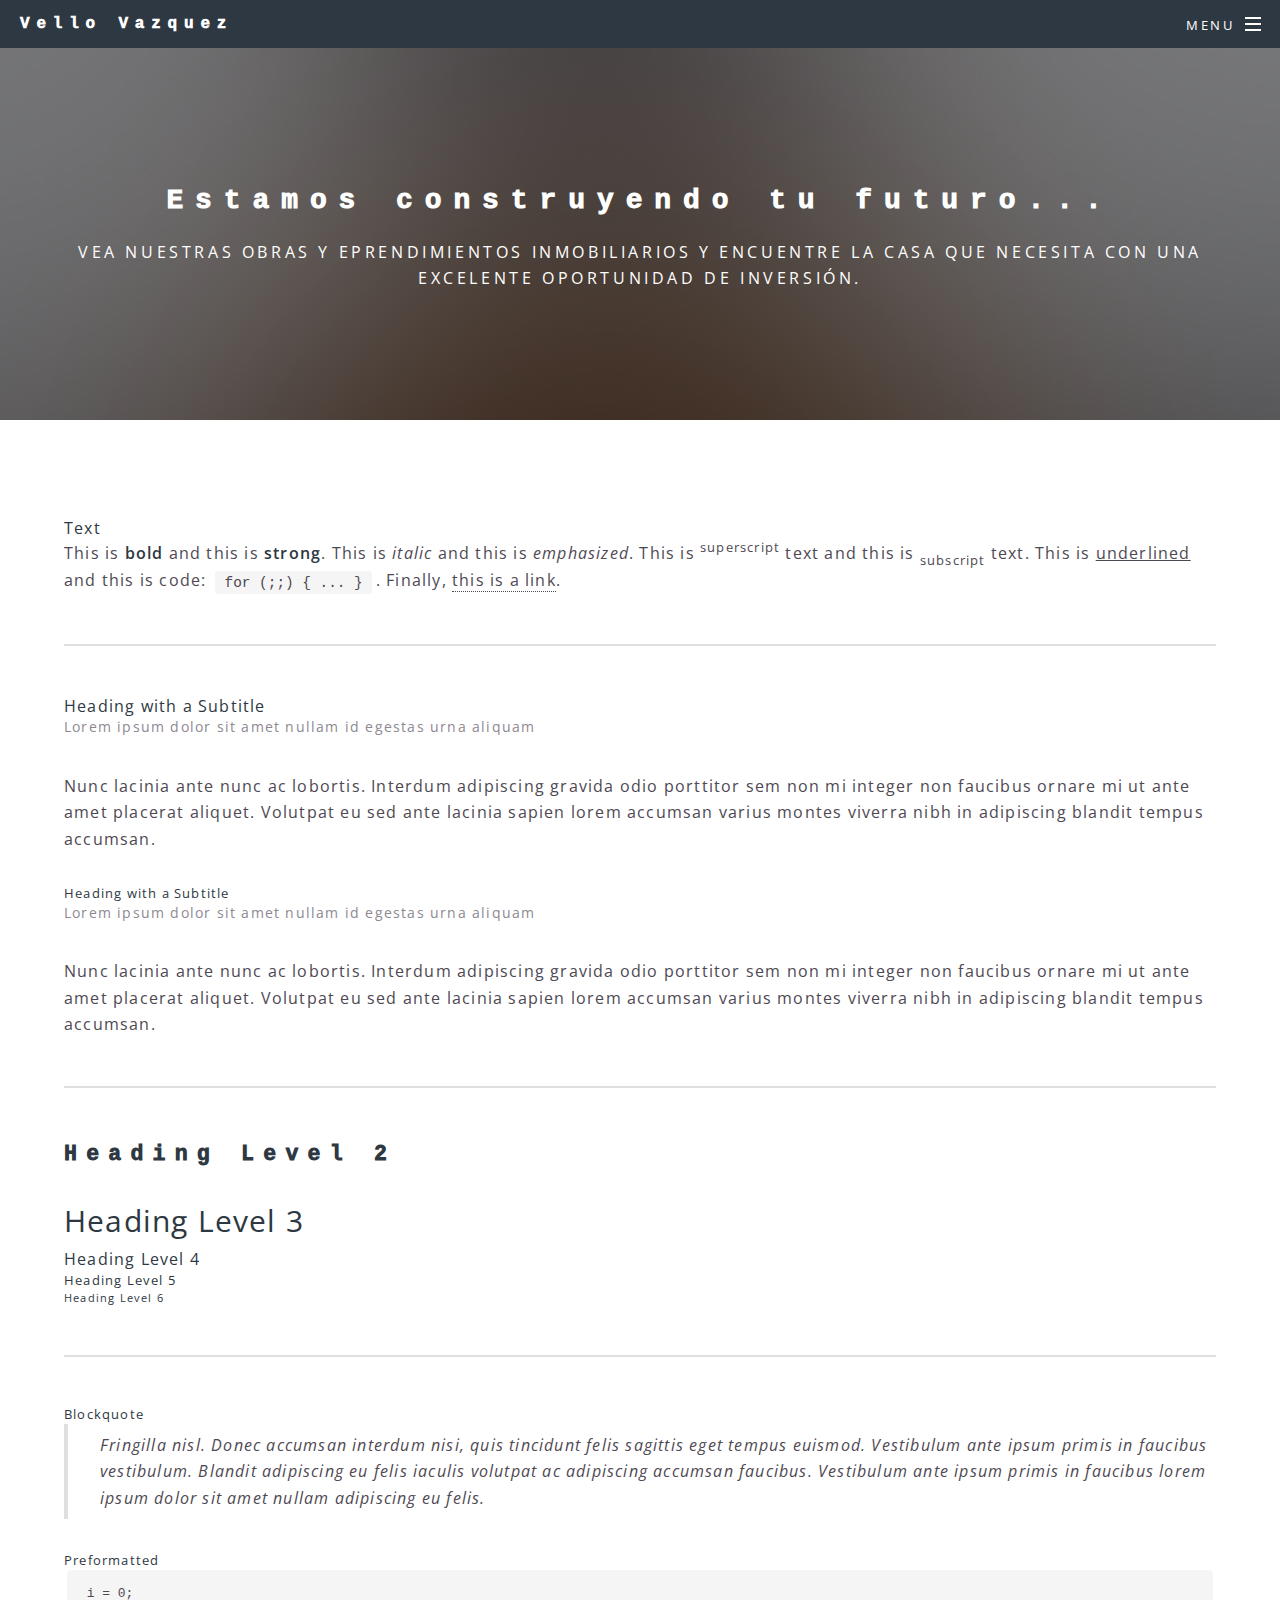
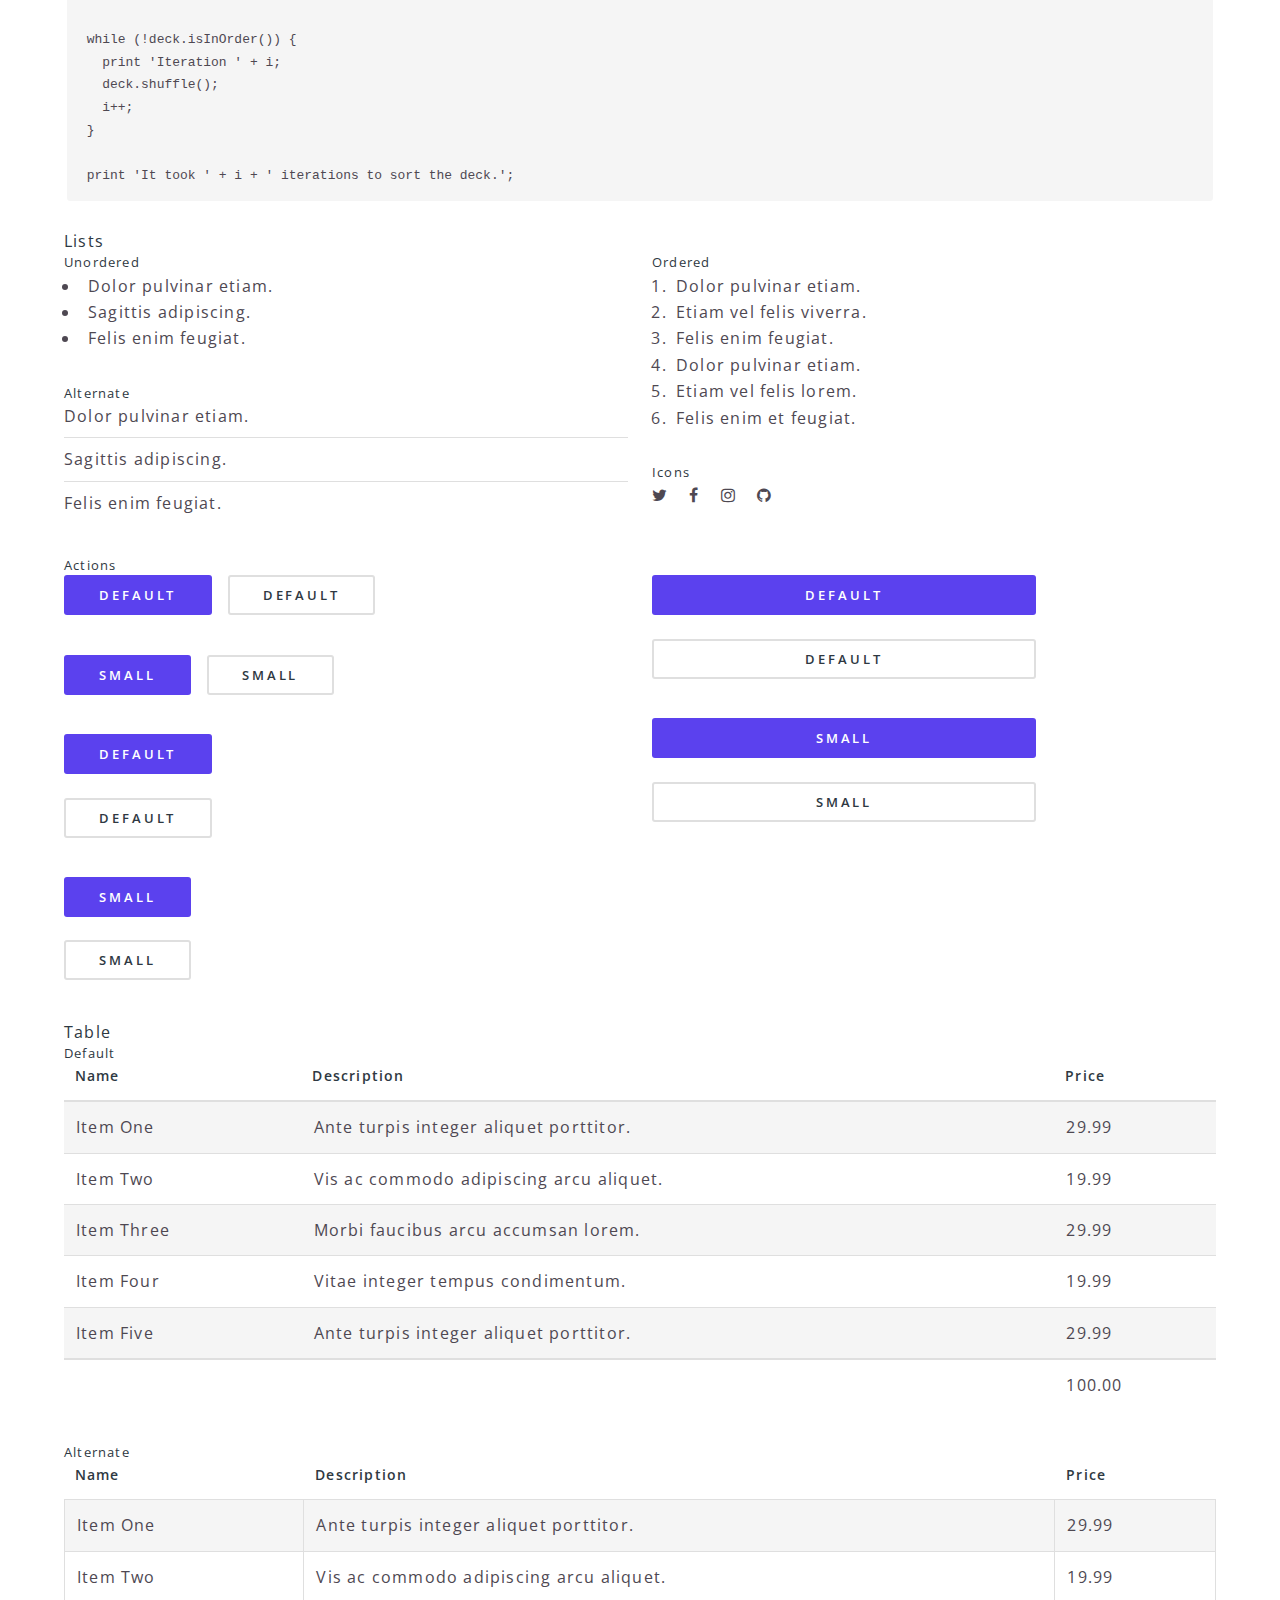
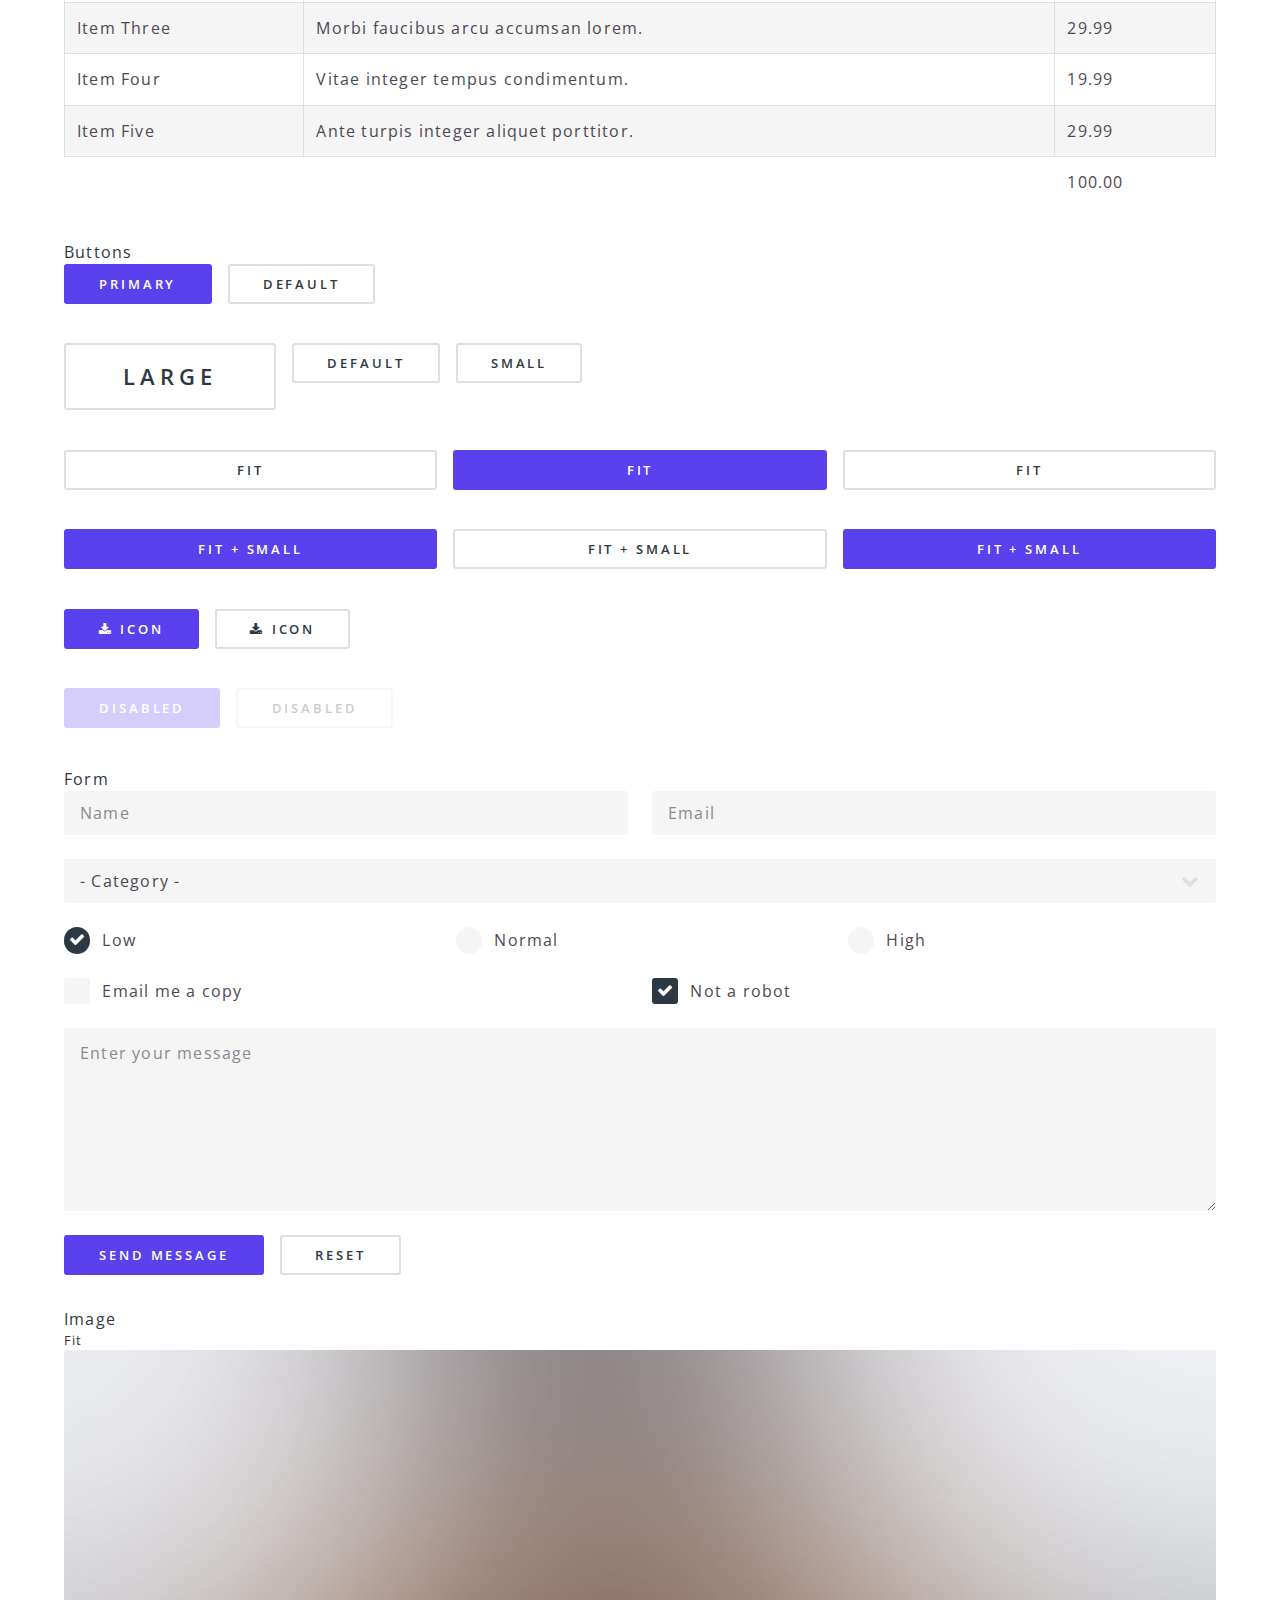
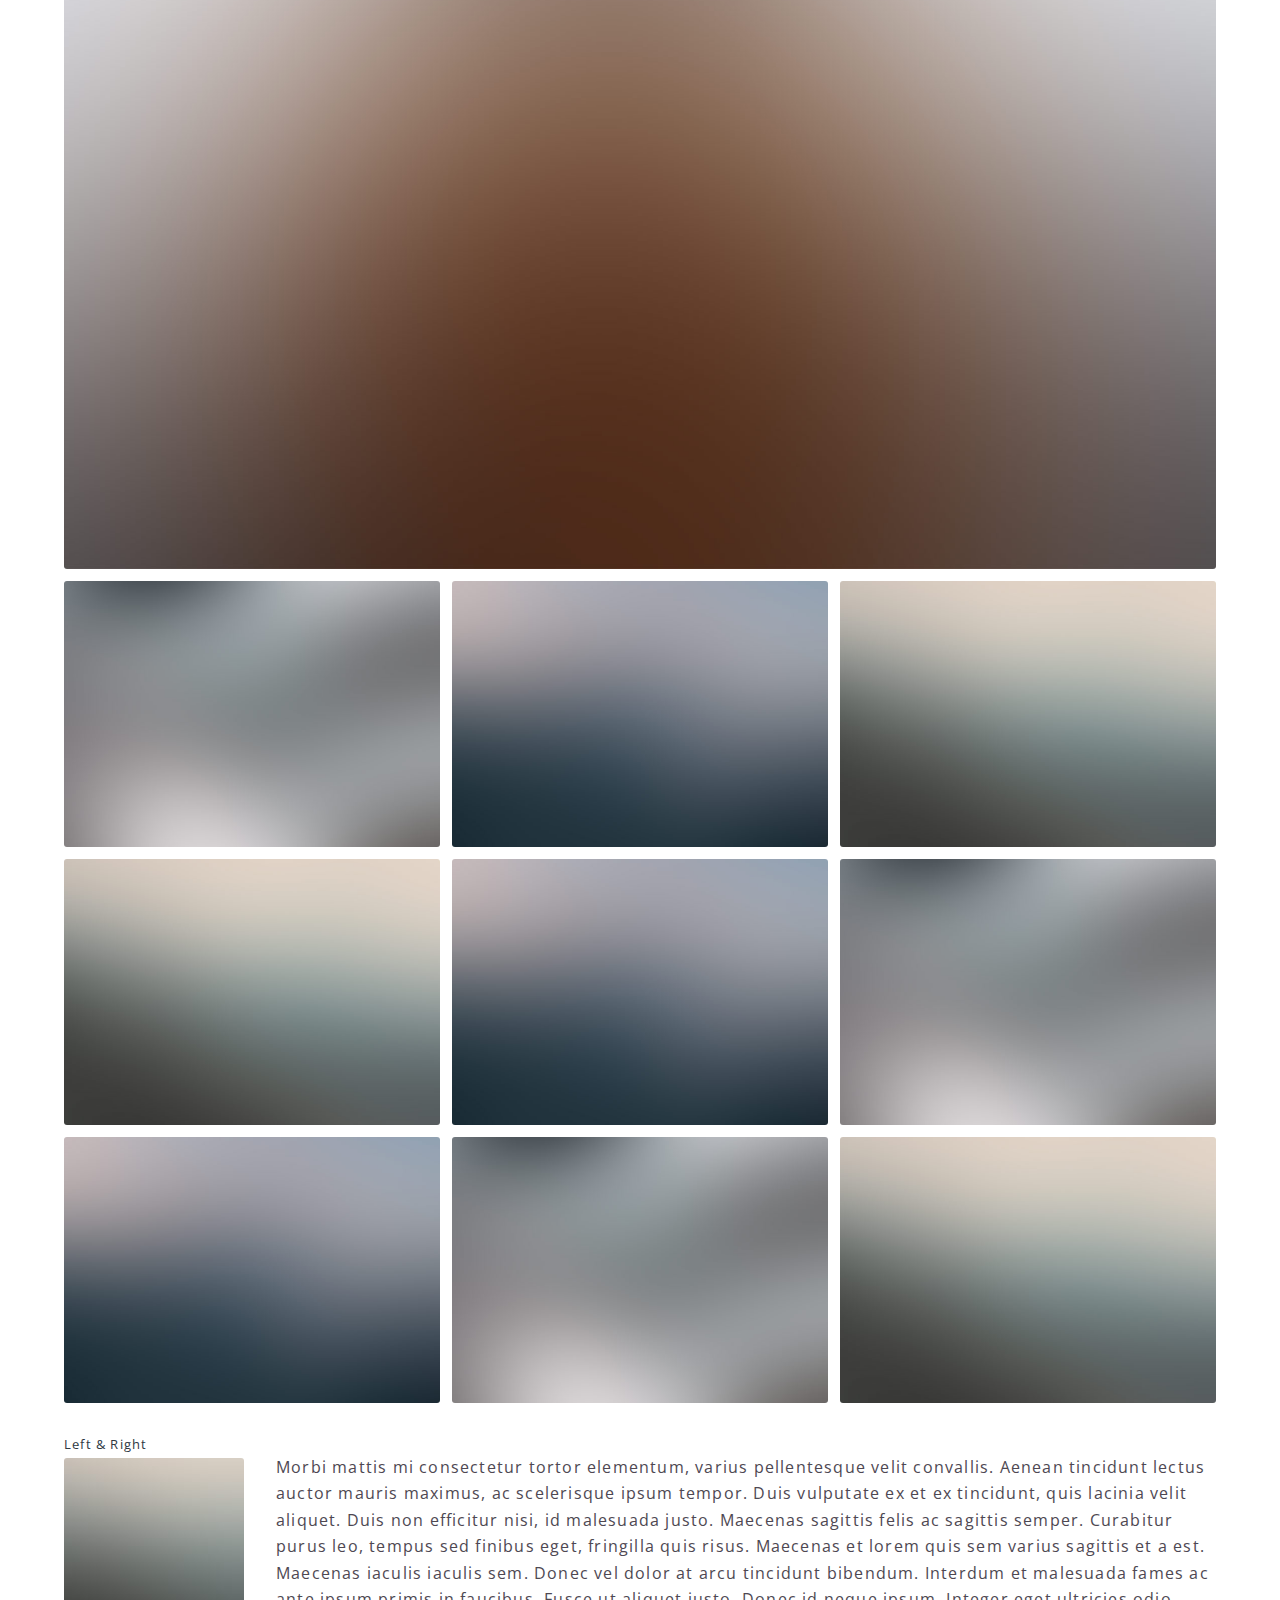
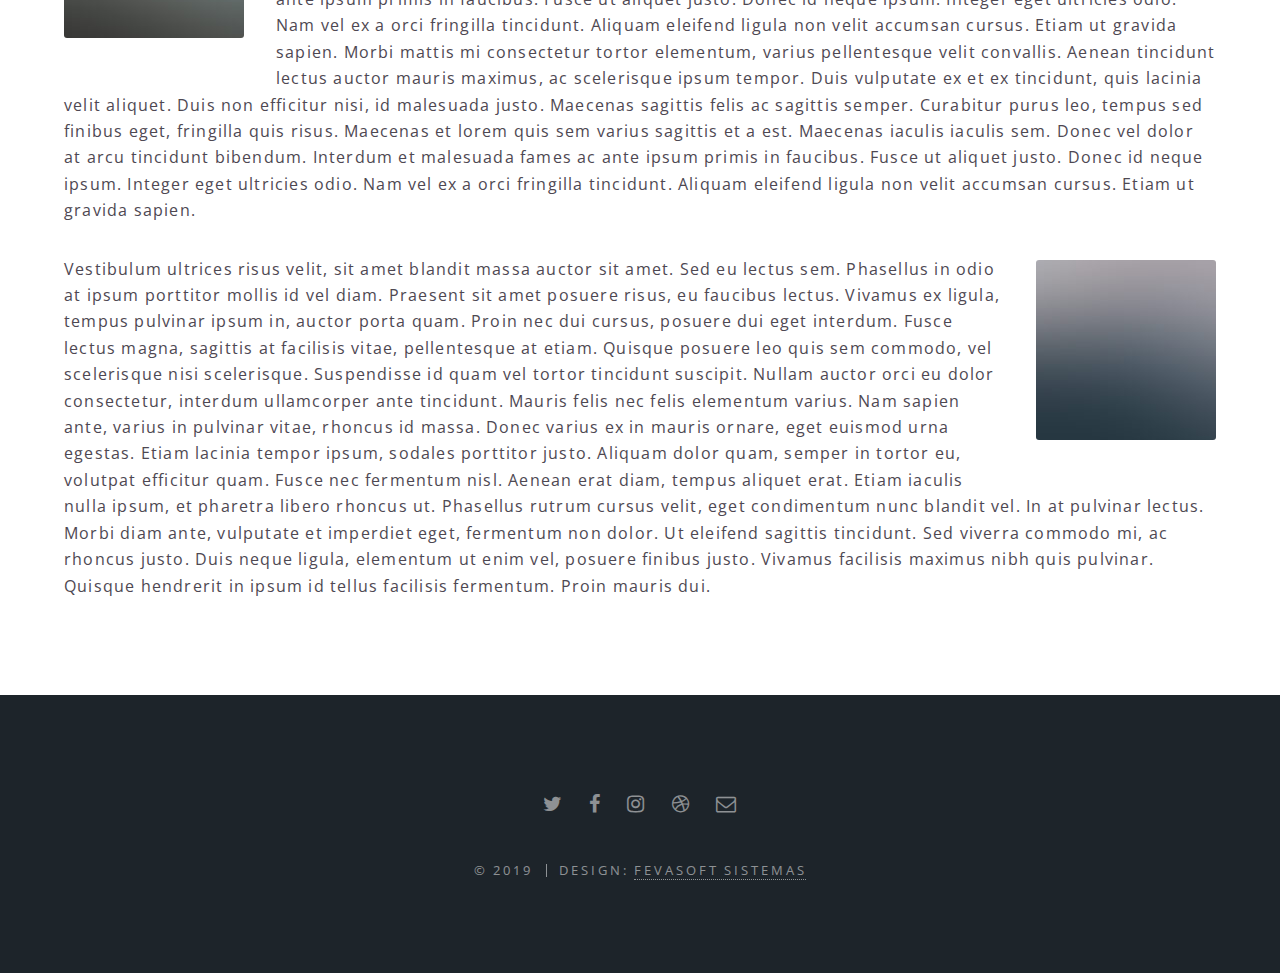
<file: oportunidades.html>
<!DOCTYPE HTML>
<!--
	Spectral by HTML5 UP
	html5up.net | @ajlkn
	Free for personal and commercial use under the CCA 3.0 license (html5up.net/license)
-->
<html>
	<head>
		<title>Vello Vazquez oportunidades</title>
		<meta charset="utf-8" />
		<meta name="viewport" content="width=device-width, initial-scale=1, user-scalable=no" />
		<link rel="stylesheet" href="assets/css/main.css" />
		<noscript><link rel="stylesheet" href="assets/css/noscript.css" /></noscript>
	</head>
	<body class="is-preload">

		<!-- Page Wrapper -->
			<div id="page-wrapper">

				<!-- Header -->
					<header id="header">
						<h1><a href="index.html">Vello Vazquez</a></h1>
						<nav id="nav">
							<ul>
								<li class="special">
									<a href="#menu" class="menuToggle"><span>Menu</span></a>
									<div id="menu">
										<ul>
											<li><a href="index.html">Inicio</a></li>
											<li><a href="index.html#two">Propiedades</a></li>
											<li><a href="#three">Emprendimientos</a></li>
											<li><a href="oportunidades.html">Oportunidades</a></li>
											<li><a href="index.html#cta">Portfolio</a></li>
											<li><a href="index.html#one">Empresa</a></li>
											<li><a href="index.html#qta">Contacto</a></li>
										</ul>
									</div>
								</li>
							</ul>
						</nav>
					</header>

				<!-- Main -->
					<article id="main">
						<header>
							<h2>Estamos construyendo tu futuro...</h2>
							<p>Vea nuestras obras y eprendimientos inmobiliarios y encuentre la casa que necesita con una excelente oportunidad de inversión.</p>
						</header>
						<section class="wrapper style5">
							<div class="inner">

								<section>
									<h4>Text</h4>
									<p>This is <b>bold</b> and this is <strong>strong</strong>. This is <i>italic</i> and this is <em>emphasized</em>.
									This is <sup>superscript</sup> text and this is <sub>subscript</sub> text.
									This is <u>underlined</u> and this is code: <code>for (;;) { ... }</code>. Finally, <a href="#">this is a link</a>.</p>
									<hr />
									<header>
										<h4>Heading with a Subtitle</h4>
										<p>Lorem ipsum dolor sit amet nullam id egestas urna aliquam</p>
									</header>
									<p>Nunc lacinia ante nunc ac lobortis. Interdum adipiscing gravida odio porttitor sem non mi integer non faucibus ornare mi ut ante amet placerat aliquet. Volutpat eu sed ante lacinia sapien lorem accumsan varius montes viverra nibh in adipiscing blandit tempus accumsan.</p>
									<header>
										<h5>Heading with a Subtitle</h5>
										<p>Lorem ipsum dolor sit amet nullam id egestas urna aliquam</p>
									</header>
									<p>Nunc lacinia ante nunc ac lobortis. Interdum adipiscing gravida odio porttitor sem non mi integer non faucibus ornare mi ut ante amet placerat aliquet. Volutpat eu sed ante lacinia sapien lorem accumsan varius montes viverra nibh in adipiscing blandit tempus accumsan.</p>
									<hr />
									<h2>Heading Level 2</h2>
									<h3>Heading Level 3</h3>
									<h4>Heading Level 4</h4>
									<h5>Heading Level 5</h5>
									<h6>Heading Level 6</h6>
									<hr />
									<h5>Blockquote</h5>
									<blockquote>Fringilla nisl. Donec accumsan interdum nisi, quis tincidunt felis sagittis eget tempus euismod. Vestibulum ante ipsum primis in faucibus vestibulum. Blandit adipiscing eu felis iaculis volutpat ac adipiscing accumsan faucibus. Vestibulum ante ipsum primis in faucibus lorem ipsum dolor sit amet nullam adipiscing eu felis.</blockquote>
									<h5>Preformatted</h5>
									<pre><code>i = 0;

while (!deck.isInOrder()) {
  print 'Iteration ' + i;
  deck.shuffle();
  i++;
}

print 'It took ' + i + ' iterations to sort the deck.';</code></pre>
								</section>

								<section>
									<h4>Lists</h4>
									<div class="row">
										<div class="col-6 col-12-medium">
											<h5>Unordered</h5>
											<ul>
												<li>Dolor pulvinar etiam.</li>
												<li>Sagittis adipiscing.</li>
												<li>Felis enim feugiat.</li>
											</ul>
											<h5>Alternate</h5>
											<ul class="alt">
												<li>Dolor pulvinar etiam.</li>
												<li>Sagittis adipiscing.</li>
												<li>Felis enim feugiat.</li>
											</ul>
										</div>
										<div class="col-6 col-12-medium">
											<h5>Ordered</h5>
											<ol>
												<li>Dolor pulvinar etiam.</li>
												<li>Etiam vel felis viverra.</li>
												<li>Felis enim feugiat.</li>
												<li>Dolor pulvinar etiam.</li>
												<li>Etiam vel felis lorem.</li>
												<li>Felis enim et feugiat.</li>
											</ol>
											<h5>Icons</h5>
											<ul class="icons">
												<li><a href="#" class="icon fa-twitter"><span class="label">Twitter</span></a></li>
												<li><a href="#" class="icon fa-facebook"><span class="label">Facebook</span></a></li>
												<li><a href="#" class="icon fa-instagram"><span class="label">Instagram</span></a></li>
												<li><a href="#" class="icon fa-github"><span class="label">Github</span></a></li>
											</ul>
										</div>
									</div>
									<h5>Actions</h5>
									<div class="row">
										<div class="col-6 col-12-medium">
											<ul class="actions">
												<li><a href="#" class="button primary">Default</a></li>
												<li><a href="#" class="button">Default</a></li>
											</ul>
											<ul class="actions small">
												<li><a href="#" class="button primary small">Small</a></li>
												<li><a href="#" class="button small">Small</a></li>
											</ul>
											<ul class="actions stacked">
												<li><a href="#" class="button primary">Default</a></li>
												<li><a href="#" class="button">Default</a></li>
											</ul>
											<ul class="actions stacked">
												<li><a href="#" class="button primary small">Small</a></li>
												<li><a href="#" class="button small">Small</a></li>
											</ul>
										</div>
										<div class="col-6 col-12-medium">
											<ul class="actions stacked">
												<li><a href="#" class="button primary fit">Default</a></li>
												<li><a href="#" class="button fit">Default</a></li>
											</ul>
											<ul class="actions stacked">
												<li><a href="#" class="button primary small fit">Small</a></li>
												<li><a href="#" class="button small fit">Small</a></li>
											</ul>
										</div>
									</div>
								</section>

								<section>
									<h4>Table</h4>
									<h5>Default</h5>
									<div class="table-wrapper">
										<table>
											<thead>
												<tr>
													<th>Name</th>
													<th>Description</th>
													<th>Price</th>
												</tr>
											</thead>
											<tbody>
												<tr>
													<td>Item One</td>
													<td>Ante turpis integer aliquet porttitor.</td>
													<td>29.99</td>
												</tr>
												<tr>
													<td>Item Two</td>
													<td>Vis ac commodo adipiscing arcu aliquet.</td>
													<td>19.99</td>
												</tr>
												<tr>
													<td>Item Three</td>
													<td> Morbi faucibus arcu accumsan lorem.</td>
													<td>29.99</td>
												</tr>
												<tr>
													<td>Item Four</td>
													<td>Vitae integer tempus condimentum.</td>
													<td>19.99</td>
												</tr>
												<tr>
													<td>Item Five</td>
													<td>Ante turpis integer aliquet porttitor.</td>
													<td>29.99</td>
												</tr>
											</tbody>
											<tfoot>
												<tr>
													<td colspan="2"></td>
													<td>100.00</td>
												</tr>
											</tfoot>
										</table>
									</div>

									<h5>Alternate</h5>
									<div class="table-wrapper">
										<table class="alt">
											<thead>
												<tr>
													<th>Name</th>
													<th>Description</th>
													<th>Price</th>
												</tr>
											</thead>
											<tbody>
												<tr>
													<td>Item One</td>
													<td>Ante turpis integer aliquet porttitor.</td>
													<td>29.99</td>
												</tr>
												<tr>
													<td>Item Two</td>
													<td>Vis ac commodo adipiscing arcu aliquet.</td>
													<td>19.99</td>
												</tr>
												<tr>
													<td>Item Three</td>
													<td> Morbi faucibus arcu accumsan lorem.</td>
													<td>29.99</td>
												</tr>
												<tr>
													<td>Item Four</td>
													<td>Vitae integer tempus condimentum.</td>
													<td>19.99</td>
												</tr>
												<tr>
													<td>Item Five</td>
													<td>Ante turpis integer aliquet porttitor.</td>
													<td>29.99</td>
												</tr>
											</tbody>
											<tfoot>
												<tr>
													<td colspan="2"></td>
													<td>100.00</td>
												</tr>
											</tfoot>
										</table>
									</div>
								</section>

								<section>
									<h4>Buttons</h4>
									<ul class="actions">
										<li><a href="#" class="button primary">Primary</a></li>
										<li><a href="#" class="button">Default</a></li>
									</ul>
									<ul class="actions">
										<li><a href="#" class="button large">Large</a></li>
										<li><a href="#" class="button">Default</a></li>
										<li><a href="#" class="button small">Small</a></li>
									</ul>
									<ul class="actions fit">
										<li><a href="#" class="button fit">Fit</a></li>
										<li><a href="#" class="button primary fit">Fit</a></li>
										<li><a href="#" class="button fit">Fit</a></li>
									</ul>
									<ul class="actions fit small">
										<li><a href="#" class="button primary fit small">Fit + Small</a></li>
										<li><a href="#" class="button fit small">Fit + Small</a></li>
										<li><a href="#" class="button primary fit small">Fit + Small</a></li>
									</ul>
									<ul class="actions">
										<li><a href="#" class="button primary icon fa-download">Icon</a></li>
										<li><a href="#" class="button icon fa-download">Icon</a></li>
									</ul>
									<ul class="actions">
										<li><span class="button primary disabled">Disabled</span></li>
										<li><span class="button disabled">Disabled</span></li>
									</ul>
								</section>

								<section>
									<h4>Form</h4>
									<form method="post" action="#">
										<div class="row gtr-uniform">
											<div class="col-6 col-12-xsmall">
												<input type="text" name="demo-name" id="demo-name" value="" placeholder="Name" />
											</div>
											<div class="col-6 col-12-xsmall">
												<input type="email" name="demo-email" id="demo-email" value="" placeholder="Email" />
											</div>
											<div class="col-12">
												<select name="demo-category" id="demo-category">
													<option value="">- Category -</option>
													<option value="1">Manufacturing</option>
													<option value="1">Shipping</option>
													<option value="1">Administration</option>
													<option value="1">Human Resources</option>
												</select>
											</div>
											<div class="col-4 col-12-small">
												<input type="radio" id="demo-priority-low" name="demo-priority" checked>
												<label for="demo-priority-low">Low</label>
											</div>
											<div class="col-4 col-12-small">
												<input type="radio" id="demo-priority-normal" name="demo-priority">
												<label for="demo-priority-normal">Normal</label>
											</div>
											<div class="col-4 col-12-small">
												<input type="radio" id="demo-priority-high" name="demo-priority">
												<label for="demo-priority-high">High</label>
											</div>
											<div class="col-6 col-12-small">
												<input type="checkbox" id="demo-copy" name="demo-copy">
												<label for="demo-copy">Email me a copy</label>
											</div>
											<div class="col-6 col-12-small">
												<input type="checkbox" id="demo-human" name="demo-human" checked>
												<label for="demo-human">Not a robot</label>
											</div>
											<div class="col-12">
												<textarea name="demo-message" id="demo-message" placeholder="Enter your message" rows="6"></textarea>
											</div>
											<div class="col-12">
												<ul class="actions">
													<li><input type="submit" value="Send Message" class="primary" /></li>
													<li><input type="reset" value="Reset" /></li>
												</ul>
											</div>
										</div>
									</form>
								</section>

								<section>
									<h4>Image</h4>
									<h5>Fit</h5>
									<div class="box alt">
										<div class="row gtr-50 gtr-uniform">
											<div class="col-12"><span class="image fit"><img src="images/banner.jpg" alt="" /></span></div>
											<div class="col-4"><span class="image fit"><img src="images/pic01.jpg" alt="" /></span></div>
											<div class="col-4"><span class="image fit"><img src="images/pic02.jpg" alt="" /></span></div>
											<div class="col-4"><span class="image fit"><img src="images/pic03.jpg" alt="" /></span></div>
											<div class="col-4"><span class="image fit"><img src="images/pic03.jpg" alt="" /></span></div>
											<div class="col-4"><span class="image fit"><img src="images/pic02.jpg" alt="" /></span></div>
											<div class="col-4"><span class="image fit"><img src="images/pic01.jpg" alt="" /></span></div>
											<div class="col-4"><span class="image fit"><img src="images/pic02.jpg" alt="" /></span></div>
											<div class="col-4"><span class="image fit"><img src="images/pic01.jpg" alt="" /></span></div>
											<div class="col-4"><span class="image fit"><img src="images/pic03.jpg" alt="" /></span></div>
										</div>
									</div>
									<h5>Left &amp; Right</h5>
									<p><span class="image left"><img src="images/pic04.jpg" alt="" /></span>Morbi mattis mi consectetur tortor elementum, varius pellentesque velit convallis. Aenean tincidunt lectus auctor mauris maximus, ac scelerisque ipsum tempor. Duis vulputate ex et ex tincidunt, quis lacinia velit aliquet. Duis non efficitur nisi, id malesuada justo. Maecenas sagittis felis ac sagittis semper. Curabitur purus leo, tempus sed finibus eget, fringilla quis risus. Maecenas et lorem quis sem varius sagittis et a est. Maecenas iaculis iaculis sem. Donec vel dolor at arcu tincidunt bibendum. Interdum et malesuada fames ac ante ipsum primis in faucibus. Fusce ut aliquet justo. Donec id neque ipsum. Integer eget ultricies odio. Nam vel ex a orci fringilla tincidunt. Aliquam eleifend ligula non velit accumsan cursus. Etiam ut gravida sapien. Morbi mattis mi consectetur tortor elementum, varius pellentesque velit convallis. Aenean tincidunt lectus auctor mauris maximus, ac scelerisque ipsum tempor. Duis vulputate ex et ex tincidunt, quis lacinia velit aliquet. Duis non efficitur nisi, id malesuada justo. Maecenas sagittis felis ac sagittis semper. Curabitur purus leo, tempus sed finibus eget, fringilla quis risus. Maecenas et lorem quis sem varius sagittis et a est. Maecenas iaculis iaculis sem. Donec vel dolor at arcu tincidunt bibendum. Interdum et malesuada fames ac ante ipsum primis in faucibus. Fusce ut aliquet justo. Donec id neque ipsum. Integer eget ultricies odio. Nam vel ex a orci fringilla tincidunt. Aliquam eleifend ligula non velit accumsan cursus. Etiam ut gravida sapien.</p>
									<p><span class="image right"><img src="images/pic05.jpg" alt="" /></span>Vestibulum ultrices risus velit, sit amet blandit massa auctor sit amet. Sed eu lectus sem. Phasellus in odio at ipsum porttitor mollis id vel diam. Praesent sit amet posuere risus, eu faucibus lectus. Vivamus ex ligula, tempus pulvinar ipsum in, auctor porta quam. Proin nec dui cursus, posuere dui eget interdum. Fusce lectus magna, sagittis at facilisis vitae, pellentesque at etiam. Quisque posuere leo quis sem commodo, vel scelerisque nisi scelerisque. Suspendisse id quam vel tortor tincidunt suscipit. Nullam auctor orci eu dolor consectetur, interdum ullamcorper ante tincidunt. Mauris felis nec felis elementum varius. Nam sapien ante, varius in pulvinar vitae, rhoncus id massa. Donec varius ex in mauris ornare, eget euismod urna egestas. Etiam lacinia tempor ipsum, sodales porttitor justo. Aliquam dolor quam, semper in tortor eu, volutpat efficitur quam. Fusce nec fermentum nisl. Aenean erat diam, tempus aliquet erat. Etiam iaculis nulla ipsum, et pharetra libero rhoncus ut. Phasellus rutrum cursus velit, eget condimentum nunc blandit vel. In at pulvinar lectus. Morbi diam ante, vulputate et imperdiet eget, fermentum non dolor. Ut eleifend sagittis tincidunt. Sed viverra commodo mi, ac rhoncus justo. Duis neque ligula, elementum ut enim vel, posuere finibus justo. Vivamus facilisis maximus nibh quis pulvinar. Quisque hendrerit in ipsum id tellus facilisis fermentum. Proin mauris dui.</p>
								</section>

							</div>
						</section>
					</article>

				<!-- Footer -->
					<footer id="footer">
						<ul class="icons">
							<li><a href="#" class="icon fa-twitter"><span class="label">Twitter</span></a></li>
							<li><a href="#" class="icon fa-facebook"><span class="label">Facebook</span></a></li>
							<li><a href="#" class="icon fa-instagram"><span class="label">Instagram</span></a></li>
							<li><a href="#" class="icon fa-dribbble"><span class="label">Dribbble</span></a></li>
							<li><a href="#" class="icon fa-envelope-o"><span class="label">Email</span></a></li>
						</ul>
						<ul class="copyright">
							<li>&copy; 2019</li><li>Design: <a href="http://fevasoft.com">fevasoft sistemas</a></li>
						</ul>
					</footer>

			</div>

		<!-- Scripts -->
			<script src="assets/js/jquery.min.js"></script>
			<script src="assets/js/jquery.scrollex.min.js"></script>
			<script src="assets/js/jquery.scrolly.min.js"></script>
			<script src="assets/js/browser.min.js"></script>
			<script src="assets/js/breakpoints.min.js"></script>
			<script src="assets/js/util.js"></script>
			<script src="assets/js/main.js"></script>

	</body>
</html>
</file>
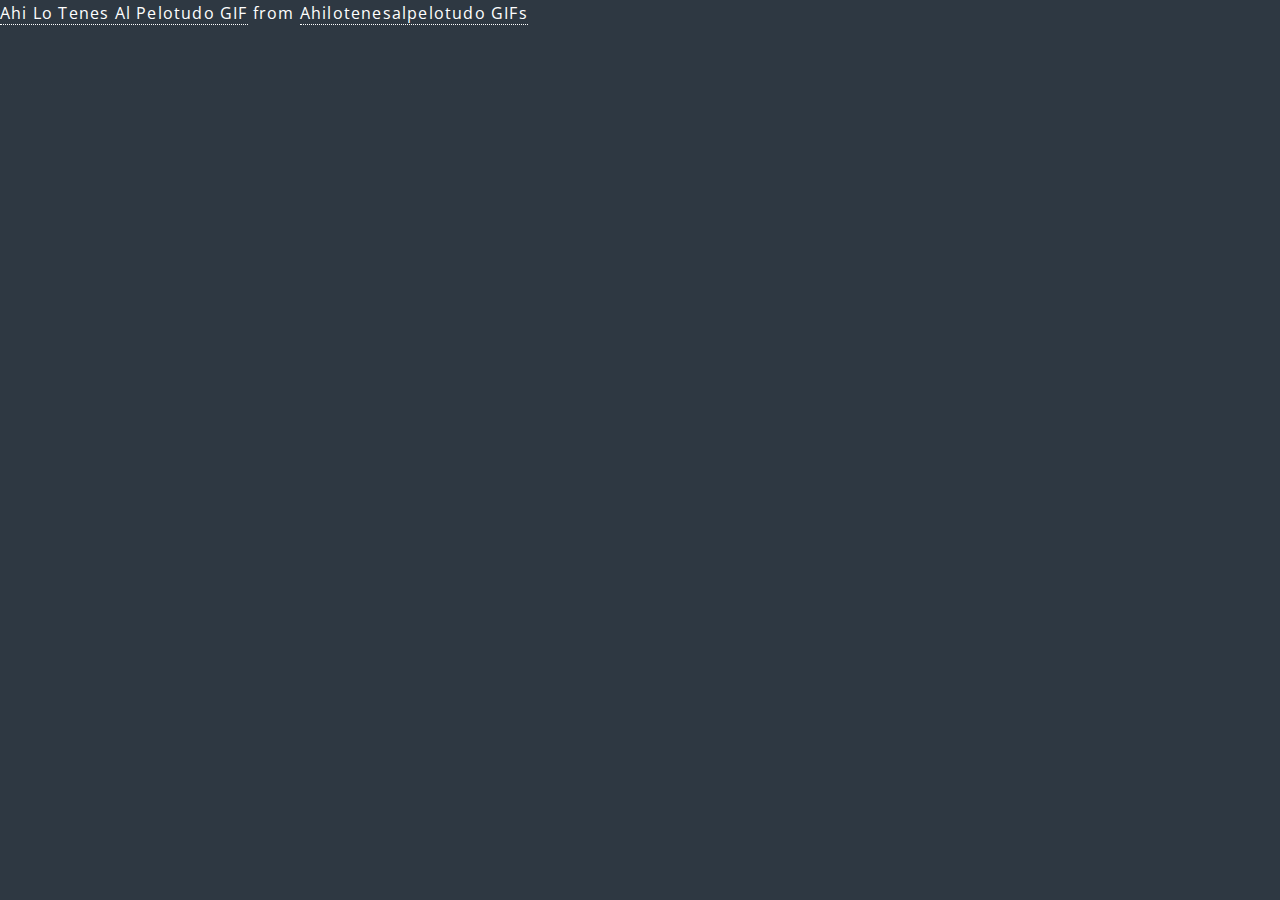
<file: ubicacion.html>
<!DOCTYPE HTML>

<html>

<head>
	
	<meta charset="utf-8" />
	<meta name="viewport" content="width=device-width, initial-scale=1, user-scalable=no" />
	<link rel="stylesheet" href="assets/css/main.css" />
	<noscript>
		<link rel="stylesheet" href="assets/css/noscript.css" /></noscript>
</head>

<body class="landing is-preload">

	<div class="inner">
		<div class="row">
		<div class="col-12">

		
		<div class="tenor-gif-embed" data-postid="13093793" data-share-method="host" data-width="100%" data-aspect-ratio="2.5"><a href="https://tenor.com/view/ahi-lo-tenes-al-pelotudo-gif-13093793">Ahi Lo Tenes Al Pelotudo GIF</a> from <a href="https://tenor.com/search/ahilotenesalpelotudo-gifs">Ahilotenesalpelotudo GIFs</a></div><script type="text/javascript" async src="https://tenor.com/embed.js"></script>
	</div>
</div>
		
	</div>

	<!-- Scripts -->
	<script src="assets/js/jquery.min.js"></script>
	<script src="assets/js/jquery.scrollex.min.js"></script>
	<script src="assets/js/jquery.scrolly.min.js"></script>
	<script src="assets/js/browser.min.js"></script>
	<script src="assets/js/breakpoints.min.js"></script>
	<script src="assets/js/util.js"></script>
	<script src="assets/js/main.js"></script>

</body>

</html>
</file>
<file: assets/css/noscript.css>
/*
	Spectral by HTML5 UP
	html5up.net | @ajlkn
	Free for personal and commercial use under the CCA 3.0 license (html5up.net/license)
*/

/* Banner */

	body.is-preload #banner h2 {
		-moz-transform: none;
		-webkit-transform: none;
		-ms-transform: none;
		transform: none;
		opacity: 1;
	}

		body.is-preload #banner h2:before, body.is-preload #banner h2:after {
			width: 100%;
		}

	body.is-preload #banner .more {
		-moz-transform: none;
		-webkit-transform: none;
		-ms-transform: none;
		transform: none;
		opacity: 1;
	}

	body.is-preload #banner:after {
		opacity: 0;
	}
</file>
<file: assets/css/main.css>
@import url(font-awesome.min.css);
@import url("https://fonts.googleapis.com/css?family=Open+Sans:400,400italic,600,600italic,800,800italic");

/*
	Spectral by HTML5 UP
	html5up.net | @ajlkn
	Free for personal and commercial use under the CCA 3.0 license (html5up.net/license)
*/

html, body, div, span, applet, object,
iframe, h1, h2, h3, h4, h5, h6, p, blockquote,
pre, a, abbr, acronym, address, big, cite,
code, del, dfn, em, img, ins, kbd, q, s, samp,
small, strike, strong, sub, sup, tt, var, b,
u, i, center, dl, dt, dd, ol, ul, li, fieldset,
form, label, legend, table, caption, tbody,
tfoot, thead, tr, th, td, article, aside,
canvas, details, embed, figure, figcaption,
footer, header, hgroup, menu, nav, output, ruby,
section, summary, time, mark, audio, video {
	margin: 0;
	padding: 0;
	border: 0;
	font-size: 100%;
	font: inherit;
	vertical-align: baseline;}

article, aside, details, figcaption, figure,
footer, header, hgroup, menu, nav, section {
	display: block;}

body {
	line-height: 1;
}

ol, ul {
	list-style: none;
}

blockquote, q {
	quotes: none;
}

	blockquote:before, blockquote:after, q:before, q:after {
		content: '';
		content: none;
	}

table {
	border-collapse: collapse;
	border-spacing: 0;
}

body {
	-webkit-text-size-adjust: none;
}

mark {
	background-color: transparent;
	color: inherit;
}

input::-moz-focus-inner {
	border: 0;
	padding: 0;
}

input, select, textarea {
	-moz-appearance: none;
	-webkit-appearance: none;
	-ms-appearance: none;
	appearance: none;
}

/* Basic */

	@-ms-viewport {
		width: device-width;
	}

	html {
		box-sizing: border-box;
	}

	*, *:before, *:after {
		box-sizing: inherit;
	}

	body {
		background: #2e3842;
	}

		body.is-preload *, body.is-preload *:before, body.is-preload *:after {
			-moz-animation: none !important;
			-webkit-animation: none !important;
			-ms-animation: none !important;
			animation: none !important;
			-moz-transition: none !important;
			-webkit-transition: none !important;
			-ms-transition: none !important;
			transition: none !important;
		}

	body, input, select, textarea {
		color: #fff;
		font-family: "Open Sans", Helvetica, sans-serif;
		font-size: 15pt;
		font-weight: 400;
		letter-spacing: 0.075em;
		line-height: 1.65em;
	}

		@media screen and (max-width: 1680px) {

			body, input, select, textarea {
				font-size: 13pt;
			}

		}

		@media screen and (max-width: 1280px) {

			body, input, select, textarea {
				font-size: 12pt;
			}

		}

		@media screen and (max-width: 736px) {

			body, input, select, textarea {
				font-size: 11pt;
				letter-spacing: 0.0375em;
			}

		}

	a {
		-moz-transition: color 0.2s ease, border-bottom-color 0.2s ease;
		-webkit-transition: color 0.2s ease, border-bottom-color 0.2s ease;
		-ms-transition: color 0.2s ease, border-bottom-color 0.2s ease;
		transition: color 0.2s ease, border-bottom-color 0.2s ease;
		border-bottom: dotted 1px;
		color: inherit;
		text-decoration: none;
	}

		a:hover {
			border-bottom-color: transparent;
		}

	strong, b {
		color: #fff;
		font-weight: 600;
	}

	em, i {
		font-style: italic;
	}

	p {
		margin: 0 0 2em 0;
	}
h1, h2 {
	color: #fff;
		font-weight: 1000;
		letter-spacing: 0.425em;
		line-height: 1.5em;
		margin: 0 0 1em 0;
		font-family: "Bauhaus 93", monospace; 
		
}
h2 {
		font-size: 1.35em;
		line-height: 1.75em;
	}
	@media screen and (max-width: 736px) {

			h2 {
				font-size: 1.1em;
				line-height: 1.65em;
			}
			
	h3, h4, h5, h6 {
		color: #fff;
		font-weight: 1000;
		letter-spacing: 0.425em;
		line-height: 1.5em;
		margin: 0 0 1em 0;
		text-transform: uppercase; 
	}

		h1 a, h2 a, h3 a, h4 a, h5 a, h6 a {
			color: inherit;
			text-decoration: none;
		}
		
		}

	h3 {
		font-size: 1.85em;
		line-height: 1.75em;
	}

		@media screen and (max-width: 736px) {

			h3 {
				font-size: 1em;
				line-height: 1.65em;
			}

		}

	h4 {
		font-size: 1em;
		line-height: 1.5em;
	}

	h5 {
		font-size: 0.8em;
		line-height: 1.5em;
	}

	h6 {
		font-size: 0.7em;
		line-height: 1.5em;
	}

	sub {
		font-size: 0.8em;
		position: relative;
		top: 0.5em;
	}

	sup {
		font-size: 0.8em;
		position: relative;
		top: -0.5em;
	}

	hr {
		border: 0;
		border-bottom: solid 2px #fff;
		margin: 3em 0;
	}

		hr.major {
			margin: 4.5em 0;
		}

	blockquote {
		border-left: solid 4px #fff;
		font-style: italic;
		margin: 0 0 2em 0;
		padding: 0.5em 0 0.5em 2em;
	}

	code {
		background: rgba(144, 144, 144, 0.25);
		border-radius: 3px;
		font-family: "Courier New", monospace;
		font-size: 0.9em;
		letter-spacing: 0;
		margin: 0 0.25em;
		padding: 0.25em 0.65em;
	}

	pre {
		-webkit-overflow-scrolling: touch;
		font-family: "Courier New", monospace;
		font-size: 0.9em;
		margin: 0 0 2em 0;
	}

		pre code {
			display: block;
			line-height: 1.75em;
			padding: 1em 1.5em;
			overflow-x: auto;
		}

	.align-left {
		text-align: left;
	}

	.align-center {
		text-align: center;
	}

	.align-right {
		text-align: right;
	}

/* Row */

	.row {
		display: flex;
		flex-wrap: wrap;
		box-sizing: border-box;
		align-items: stretch;
	}

		.row > * {
			box-sizing: border-box;
		}

		.row.gtr-uniform > * > :last-child {
			margin-bottom: 0;
		}

		.row.aln-left {
			justify-content: flex-start;
		}

		.row.aln-center {
			justify-content: center;
		}

		.row.aln-right {
			justify-content: flex-end;
		}

		.row.aln-top {
			align-items: flex-start;
		}

		.row.aln-middle {
			align-items: center;
		}

		.row.aln-bottom {
			align-items: flex-end;
		}

		.row > .imp {
			order: -1;
		}

		.row > .col-1 {
			width: 8.3333333333%;
		}

		.row > .off-1 {
			margin-left: 8.3333333333%;
		}

		.row > .col-2 {
			width: 16.6666666667%;
		}

		.row > .off-2 {
			margin-left: 16.6666666667%;
		}

		.row > .col-3 {
			width: 25%;
		}

		.row > .off-3 {
			margin-left: 25%;
		}

		.row > .col-4 {
			width: 33.3333333333%;
		}

		.row > .off-4 {
			margin-left: 33.3333333333%;
		}

		.row > .col-5 {
			width: 41.6666666667%;
		}

		.row > .off-5 {
			margin-left: 41.6666666667%;
		}

		.row > .col-6 {
			width: 50%;
		}

		.row > .off-6 {
			margin-left: 50%;
		}

		.row > .col-7 {
			width: 58.3333333333%;
		}

		.row > .off-7 {
			margin-left: 58.3333333333%;
		}

		.row > .col-8 {
			width: 66.6666666667%;
		}

		.row > .off-8 {
			margin-left: 66.6666666667%;
		}

		.row > .col-9 {
			width: 75%;
		}

		.row > .off-9 {
			margin-left: 75%;
		}

		.row > .col-10 {
			width: 83.3333333333%;
		}

		.row > .off-10 {
			margin-left: 83.3333333333%;
		}

		.row > .col-11 {
			width: 91.6666666667%;
		}

		.row > .off-11 {
			margin-left: 91.6666666667%;
		}

		.row > .col-12 {
			width: 100%;
		}

		.row > .off-12 {
			margin-left: 100%;
		}

		.row.gtr-0 {
			margin-top: 0;
			margin-left: 0em;
		}

			.row.gtr-0 > * {
				padding: 0 0 0 0em;
			}

			.row.gtr-0.gtr-uniform {
				margin-top: 0em;
			}

				.row.gtr-0.gtr-uniform > * {
					padding-top: 0em;
				}

		.row.gtr-25 {
			margin-top: 0;
			margin-left: -0.375em;
		}

			.row.gtr-25 > * {
				padding: 0 0 0 0.375em;
			}

			.row.gtr-25.gtr-uniform {
				margin-top: -0.375em;
			}

				.row.gtr-25.gtr-uniform > * {
					padding-top: 0.375em;
				}

		.row.gtr-50 {
			margin-top: 0;
			margin-left: -0.75em;
		}

			.row.gtr-50 > * {
				padding: 0 0 0 0.75em;
			}

			.row.gtr-50.gtr-uniform {
				margin-top: -0.75em;
			}

				.row.gtr-50.gtr-uniform > * {
					padding-top: 0.75em;
				}

		.row {
			margin-top: 0;
			margin-left: -1.5em;
		}

			.row > * {
				padding: 0 0 0 1.5em;
			}

			.row.gtr-uniform {
				margin-top: -1.5em;
			}

				.row.gtr-uniform > * {
					padding-top: 1.5em;
				}

		.row.gtr-150 {
			margin-top: 0;
			margin-left: -2.25em;
		}

			.row.gtr-150 > * {
				padding: 0 0 0 2.25em;
			}

			.row.gtr-150.gtr-uniform {
				margin-top: -2.25em;
			}

				.row.gtr-150.gtr-uniform > * {
					padding-top: 2.25em;
				}

		.row.gtr-200 {
			margin-top: 0;
			margin-left: -3em;
		}

			.row.gtr-200 > * {
				padding: 0 0 0 3em;
			}

			.row.gtr-200.gtr-uniform {
				margin-top: -3em;
			}

				.row.gtr-200.gtr-uniform > * {
					padding-top: 3em;
				}

		@media screen and (max-width: 1680px) {

			.row {
				display: flex;
				flex-wrap: wrap;
				box-sizing: border-box;
				align-items: stretch;
			}

				.row > * {
					box-sizing: border-box;
				}

				.row.gtr-uniform > * > :last-child {
					margin-bottom: 0;
				}

				.row.aln-left {
					justify-content: flex-start;
				}

				.row.aln-center {
					justify-content: center;
				}

				.row.aln-right {
					justify-content: flex-end;
				}

				.row.aln-top {
					align-items: flex-start;
				}

				.row.aln-middle {
					align-items: center;
				}

				.row.aln-bottom {
					align-items: flex-end;
				}

				.row > .imp-xlarge {
					order: -1;
				}

				.row > .col-1-xlarge {
					width: 8.3333333333%;
				}

				.row > .off-1-xlarge {
					margin-left: 8.3333333333%;
				}

				.row > .col-2-xlarge {
					width: 16.6666666667%;
				}

				.row > .off-2-xlarge {
					margin-left: 16.6666666667%;
				}

				.row > .col-3-xlarge {
					width: 25%;
				}

				.row > .off-3-xlarge {
					margin-left: 25%;
				}

				.row > .col-4-xlarge {
					width: 33.3333333333%;
				}

				.row > .off-4-xlarge {
					margin-left: 33.3333333333%;
				}

				.row > .col-5-xlarge {
					width: 41.6666666667%;
				}

				.row > .off-5-xlarge {
					margin-left: 41.6666666667%;
				}

				.row > .col-6-xlarge {
					width: 50%;
				}

				.row > .off-6-xlarge {
					margin-left: 50%;
				}

				.row > .col-7-xlarge {
					width: 58.3333333333%;
				}

				.row > .off-7-xlarge {
					margin-left: 58.3333333333%;
				}

				.row > .col-8-xlarge {
					width: 66.6666666667%;
				}

				.row > .off-8-xlarge {
					margin-left: 66.6666666667%;
				}

				.row > .col-9-xlarge {
					width: 75%;
				}

				.row > .off-9-xlarge {
					margin-left: 75%;
				}

				.row > .col-10-xlarge {
					width: 83.3333333333%;
				}

				.row > .off-10-xlarge {
					margin-left: 83.3333333333%;
				}

				.row > .col-11-xlarge {
					width: 91.6666666667%;
				}

				.row > .off-11-xlarge {
					margin-left: 91.6666666667%;
				}

				.row > .col-12-xlarge {
					width: 100%;
				}

				.row > .off-12-xlarge {
					margin-left: 100%;
				}

				.row.gtr-0 {
					margin-top: 0;
					margin-left: 0em;
				}

					.row.gtr-0 > * {
						padding: 0 0 0 0em;
					}

					.row.gtr-0.gtr-uniform {
						margin-top: 0em;
					}

						.row.gtr-0.gtr-uniform > * {
							padding-top: 0em;
						}

				.row.gtr-25 {
					margin-top: 0;
					margin-left: -0.375em;
				}

					.row.gtr-25 > * {
						padding: 0 0 0 0.375em;
					}

					.row.gtr-25.gtr-uniform {
						margin-top: -0.375em;
					}

						.row.gtr-25.gtr-uniform > * {
							padding-top: 0.375em;
						}

				.row.gtr-50 {
					margin-top: 0;
					margin-left: -0.75em;
				}

					.row.gtr-50 > * {
						padding: 0 0 0 0.75em;
					}

					.row.gtr-50.gtr-uniform {
						margin-top: -0.75em;
					}

						.row.gtr-50.gtr-uniform > * {
							padding-top: 0.75em;
						}

				.row {
					margin-top: 0;
					margin-left: -1.5em;
				}

					.row > * {
						padding: 0 0 0 1.5em;
					}

					.row.gtr-uniform {
						margin-top: -1.5em;
					}

						.row.gtr-uniform > * {
							padding-top: 1.5em;
						}

				.row.gtr-150 {
					margin-top: 0;
					margin-left: -2.25em;
				}

					.row.gtr-150 > * {
						padding: 0 0 0 2.25em;
					}

					.row.gtr-150.gtr-uniform {
						margin-top: -2.25em;
					}

						.row.gtr-150.gtr-uniform > * {
							padding-top: 2.25em;
						}

				.row.gtr-200 {
					margin-top: 0;
					margin-left: -3em;
				}

					.row.gtr-200 > * {
						padding: 0 0 0 3em;
					}

					.row.gtr-200.gtr-uniform {
						margin-top: -3em;
					}

						.row.gtr-200.gtr-uniform > * {
							padding-top: 3em;
						}

		}

		@media screen and (max-width: 1280px) {

			.row {
				display: flex;
				flex-wrap: wrap;
				box-sizing: border-box;
				align-items: stretch;
			}

				.row > * {
					box-sizing: border-box;
				}

				.row.gtr-uniform > * > :last-child {
					margin-bottom: 0;
				}

				.row.aln-left {
					justify-content: flex-start;
				}

				.row.aln-center {
					justify-content: center;
				}

				.row.aln-right {
					justify-content: flex-end;
				}

				.row.aln-top {
					align-items: flex-start;
				}

				.row.aln-middle {
					align-items: center;
				}

				.row.aln-bottom {
					align-items: flex-end;
				}

				.row > .imp-large {
					order: -1;
				}

				.row > .col-1-large {
					width: 8.3333333333%;
				}

				.row > .off-1-large {
					margin-left: 8.3333333333%;
				}

				.row > .col-2-large {
					width: 16.6666666667%;
				}

				.row > .off-2-large {
					margin-left: 16.6666666667%;
				}

				.row > .col-3-large {
					width: 25%;
				}

				.row > .off-3-large {
					margin-left: 25%;
				}

				.row > .col-4-large {
					width: 33.3333333333%;
				}

				.row > .off-4-large {
					margin-left: 33.3333333333%;
				}

				.row > .col-5-large {
					width: 41.6666666667%;
				}

				.row > .off-5-large {
					margin-left: 41.6666666667%;
				}

				.row > .col-6-large {
					width: 50%;
				}

				.row > .off-6-large {
					margin-left: 50%;
				}

				.row > .col-7-large {
					width: 58.3333333333%;
				}

				.row > .off-7-large {
					margin-left: 58.3333333333%;
				}

				.row > .col-8-large {
					width: 66.6666666667%;
				}

				.row > .off-8-large {
					margin-left: 66.6666666667%;
				}

				.row > .col-9-large {
					width: 75%;
				}

				.row > .off-9-large {
					margin-left: 75%;
				}

				.row > .col-10-large {
					width: 83.3333333333%;
				}

				.row > .off-10-large {
					margin-left: 83.3333333333%;
				}

				.row > .col-11-large {
					width: 91.6666666667%;
				}

				.row > .off-11-large {
					margin-left: 91.6666666667%;
				}

				.row > .col-12-large {
					width: 100%;
				}

				.row > .off-12-large {
					margin-left: 100%;
				}

				.row.gtr-0 {
					margin-top: 0;
					margin-left: 0em;
				}

					.row.gtr-0 > * {
						padding: 0 0 0 0em;
					}

					.row.gtr-0.gtr-uniform {
						margin-top: 0em;
					}

						.row.gtr-0.gtr-uniform > * {
							padding-top: 0em;
						}

				.row.gtr-25 {
					margin-top: 0;
					margin-left: -0.375em;
				}

					.row.gtr-25 > * {
						padding: 0 0 0 0.375em;
					}

					.row.gtr-25.gtr-uniform {
						margin-top: -0.375em;
					}

						.row.gtr-25.gtr-uniform > * {
							padding-top: 0.375em;
						}

				.row.gtr-50 {
					margin-top: 0;
					margin-left: -0.75em;
				}

					.row.gtr-50 > * {
						padding: 0 0 0 0.75em;
					}

					.row.gtr-50.gtr-uniform {
						margin-top: -0.75em;
					}

						.row.gtr-50.gtr-uniform > * {
							padding-top: 0.75em;
						}

				.row {
					margin-top: 0;
					margin-left: -1.5em;
				}

					.row > * {
						padding: 0 0 0 1.5em;
					}

					.row.gtr-uniform {
						margin-top: -1.5em;
					}

						.row.gtr-uniform > * {
							padding-top: 1.5em;
						}

				.row.gtr-150 {
					margin-top: 0;
					margin-left: -2.25em;
				}

					.row.gtr-150 > * {
						padding: 0 0 0 2.25em;
					}

					.row.gtr-150.gtr-uniform {
						margin-top: -2.25em;
					}

						.row.gtr-150.gtr-uniform > * {
							padding-top: 2.25em;
						}

				.row.gtr-200 {
					margin-top: 0;
					margin-left: -3em;
				}

					.row.gtr-200 > * {
						padding: 0 0 0 3em;
					}

					.row.gtr-200.gtr-uniform {
						margin-top: -3em;
					}

						.row.gtr-200.gtr-uniform > * {
							padding-top: 3em;
						}

		}

		@media screen and (max-width: 980px) {

			.row {
				display: flex;
				flex-wrap: wrap;
				box-sizing: border-box;
				align-items: stretch;
			}

				.row > * {
					box-sizing: border-box;
				}

				.row.gtr-uniform > * > :last-child {
					margin-bottom: 0;
				}

				.row.aln-left {
					justify-content: flex-start;
				}

				.row.aln-center {
					justify-content: center;
				}

				.row.aln-right {
					justify-content: flex-end;
				}

				.row.aln-top {
					align-items: flex-start;
				}

				.row.aln-middle {
					align-items: center;
				}

				.row.aln-bottom {
					align-items: flex-end;
				}

				.row > .imp-medium {
					order: -1;
				}

				.row > .col-1-medium {
					width: 8.3333333333%;
				}

				.row > .off-1-medium {
					margin-left: 8.3333333333%;
				}

				.row > .col-2-medium {
					width: 16.6666666667%;
				}

				.row > .off-2-medium {
					margin-left: 16.6666666667%;
				}

				.row > .col-3-medium {
					width: 25%;
				}

				.row > .off-3-medium {
					margin-left: 25%;
				}

				.row > .col-4-medium {
					width: 33.3333333333%;
				}

				.row > .off-4-medium {
					margin-left: 33.3333333333%;
				}

				.row > .col-5-medium {
					width: 41.6666666667%;
				}

				.row > .off-5-medium {
					margin-left: 41.6666666667%;
				}

				.row > .col-6-medium {
					width: 50%;
				}

				.row > .off-6-medium {
					margin-left: 50%;
				}

				.row > .col-7-medium {
					width: 58.3333333333%;
				}

				.row > .off-7-medium {
					margin-left: 58.3333333333%;
				}

				.row > .col-8-medium {
					width: 66.6666666667%;
				}

				.row > .off-8-medium {
					margin-left: 66.6666666667%;
				}

				.row > .col-9-medium {
					width: 75%;
				}

				.row > .off-9-medium {
					margin-left: 75%;
				}

				.row > .col-10-medium {
					width: 83.3333333333%;
				}

				.row > .off-10-medium {
					margin-left: 83.3333333333%;
				}

				.row > .col-11-medium {
					width: 91.6666666667%;
				}

				.row > .off-11-medium {
					margin-left: 91.6666666667%;
				}

				.row > .col-12-medium {
					width: 100%;
				}

				.row > .off-12-medium {
					margin-left: 100%;
				}

				.row.gtr-0 {
					margin-top: 0;
					margin-left: 0em;
				}

					.row.gtr-0 > * {
						padding: 0 0 0 0em;
					}

					.row.gtr-0.gtr-uniform {
						margin-top: 0em;
					}

						.row.gtr-0.gtr-uniform > * {
							padding-top: 0em;
						}

				.row.gtr-25 {
					margin-top: 0;
					margin-left: -0.375em;
				}

					.row.gtr-25 > * {
						padding: 0 0 0 0.375em;
					}

					.row.gtr-25.gtr-uniform {
						margin-top: -0.375em;
					}

						.row.gtr-25.gtr-uniform > * {
							padding-top: 0.375em;
						}

				.row.gtr-50 {
					margin-top: 0;
					margin-left: -0.75em;
				}

					.row.gtr-50 > * {
						padding: 0 0 0 0.75em;
					}

					.row.gtr-50.gtr-uniform {
						margin-top: -0.75em;
					}

						.row.gtr-50.gtr-uniform > * {
							padding-top: 0.75em;
						}

				.row {
					margin-top: 0;
					margin-left: -1.5em;
				}

					.row > * {
						padding: 0 0 0 1.5em;
					}

					.row.gtr-uniform {
						margin-top: -1.5em;
					}

						.row.gtr-uniform > * {
							padding-top: 1.5em;
						}

				.row.gtr-150 {
					margin-top: 0;
					margin-left: -2.25em;
				}

					.row.gtr-150 > * {
						padding: 0 0 0 2.25em;
					}

					.row.gtr-150.gtr-uniform {
						margin-top: -2.25em;
					}

						.row.gtr-150.gtr-uniform > * {
							padding-top: 2.25em;
						}

				.row.gtr-200 {
					margin-top: 0;
					margin-left: -3em;
				}

					.row.gtr-200 > * {
						padding: 0 0 0 3em;
					}

					.row.gtr-200.gtr-uniform {
						margin-top: -3em;
					}

						.row.gtr-200.gtr-uniform > * {
							padding-top: 3em;
						}

		}

		@media screen and (max-width: 736px) {

			.row {
				display: flex;
				flex-wrap: wrap;
				box-sizing: border-box;
				align-items: stretch;
			}

				.row > * {
					box-sizing: border-box;
				}

				.row.gtr-uniform > * > :last-child {
					margin-bottom: 0;
				}

				.row.aln-left {
					justify-content: flex-start;
				}

				.row.aln-center {
					justify-content: center;
				}

				.row.aln-right {
					justify-content: flex-end;
				}

				.row.aln-top {
					align-items: flex-start;
				}

				.row.aln-middle {
					align-items: center;
				}

				.row.aln-bottom {
					align-items: flex-end;
				}

				.row > .imp-small {
					order: -1;
				}

				.row > .col-1-small {
					width: 8.3333333333%;
				}

				.row > .off-1-small {
					margin-left: 8.3333333333%;
				}

				.row > .col-2-small {
					width: 16.6666666667%;
				}

				.row > .off-2-small {
					margin-left: 16.6666666667%;
				}

				.row > .col-3-small {
					width: 25%;
				}

				.row > .off-3-small {
					margin-left: 25%;
				}

				.row > .col-4-small {
					width: 33.3333333333%;
				}

				.row > .off-4-small {
					margin-left: 33.3333333333%;
				}

				.row > .col-5-small {
					width: 41.6666666667%;
				}

				.row > .off-5-small {
					margin-left: 41.6666666667%;
				}

				.row > .col-6-small {
					width: 50%;
				}

				.row > .off-6-small {
					margin-left: 50%;
				}

				.row > .col-7-small {
					width: 58.3333333333%;
				}

				.row > .off-7-small {
					margin-left: 58.3333333333%;
				}

				.row > .col-8-small {
					width: 66.6666666667%;
				}

				.row > .off-8-small {
					margin-left: 66.6666666667%;
				}

				.row > .col-9-small {
					width: 75%;
				}

				.row > .off-9-small {
					margin-left: 75%;
				}

				.row > .col-10-small {
					width: 83.3333333333%;
				}

				.row > .off-10-small {
					margin-left: 83.3333333333%;
				}

				.row > .col-11-small {
					width: 91.6666666667%;
				}

				.row > .off-11-small {
					margin-left: 91.6666666667%;
				}

				.row > .col-12-small {
					width: 100%;
				}

				.row > .off-12-small {
					margin-left: 100%;
				}

				.row.gtr-0 {
					margin-top: 0;
					margin-left: 0em;
				}

					.row.gtr-0 > * {
						padding: 0 0 0 0em;
					}

					.row.gtr-0.gtr-uniform {
						margin-top: 0em;
					}

						.row.gtr-0.gtr-uniform > * {
							padding-top: 0em;
						}

				.row.gtr-25 {
					margin-top: 0;
					margin-left: -0.375em;
				}

					.row.gtr-25 > * {
						padding: 0 0 0 0.375em;
					}

					.row.gtr-25.gtr-uniform {
						margin-top: -0.375em;
					}

						.row.gtr-25.gtr-uniform > * {
							padding-top: 0.375em;
						}

				.row.gtr-50 {
					margin-top: 0;
					margin-left: -0.75em;
				}

					.row.gtr-50 > * {
						padding: 0 0 0 0.75em;
					}

					.row.gtr-50.gtr-uniform {
						margin-top: -0.75em;
					}

						.row.gtr-50.gtr-uniform > * {
							padding-top: 0.75em;
						}

				.row {
					margin-top: 0;
					margin-left: -1.5em;
				}

					.row > * {
						padding: 0 0 0 1.5em;
					}

					.row.gtr-uniform {
						margin-top: -1.5em;
					}

						.row.gtr-uniform > * {
							padding-top: 1.5em;
						}

				.row.gtr-150 {
					margin-top: 0;
					margin-left: -2.25em;
				}

					.row.gtr-150 > * {
						padding: 0 0 0 2.25em;
					}

					.row.gtr-150.gtr-uniform {
						margin-top: -2.25em;
					}

						.row.gtr-150.gtr-uniform > * {
							padding-top: 2.25em;
						}

				.row.gtr-200 {
					margin-top: 0;
					margin-left: -3em;
				}

					.row.gtr-200 > * {
						padding: 0 0 0 3em;
					}

					.row.gtr-200.gtr-uniform {
						margin-top: -3em;
					}

						.row.gtr-200.gtr-uniform > * {
							padding-top: 3em;
						}

		}

		@media screen and (max-width: 480px) {

			.row {
				display: flex;
				flex-wrap: wrap;
				box-sizing: border-box;
				align-items: stretch;
			}

				.row > * {
					box-sizing: border-box;
				}

				.row.gtr-uniform > * > :last-child {
					margin-bottom: 0;
				}

				.row.aln-left {
					justify-content: flex-start;
				}

				.row.aln-center {
					justify-content: center;
				}

				.row.aln-right {
					justify-content: flex-end;
				}

				.row.aln-top {
					align-items: flex-start;
				}

				.row.aln-middle {
					align-items: center;
				}

				.row.aln-bottom {
					align-items: flex-end;
				}

				.row > .imp-xsmall {
					order: -1;
				}

				.row > .col-1-xsmall {
					width: 8.3333333333%;
				}

				.row > .off-1-xsmall {
					margin-left: 8.3333333333%;
				}

				.row > .col-2-xsmall {
					width: 16.6666666667%;
				}

				.row > .off-2-xsmall {
					margin-left: 16.6666666667%;
				}

				.row > .col-3-xsmall {
					width: 25%;
				}

				.row > .off-3-xsmall {
					margin-left: 25%;
				}

				.row > .col-4-xsmall {
					width: 33.3333333333%;
				}

				.row > .off-4-xsmall {
					margin-left: 33.3333333333%;
				}

				.row > .col-5-xsmall {
					width: 41.6666666667%;
				}

				.row > .off-5-xsmall {
					margin-left: 41.6666666667%;
				}

				.row > .col-6-xsmall {
					width: 50%;
				}

				.row > .off-6-xsmall {
					margin-left: 50%;
				}

				.row > .col-7-xsmall {
					width: 58.3333333333%;
				}

				.row > .off-7-xsmall {
					margin-left: 58.3333333333%;
				}

				.row > .col-8-xsmall {
					width: 66.6666666667%;
				}

				.row > .off-8-xsmall {
					margin-left: 66.6666666667%;
				}

				.row > .col-9-xsmall {
					width: 75%;
				}

				.row > .off-9-xsmall {
					margin-left: 75%;
				}

				.row > .col-10-xsmall {
					width: 83.3333333333%;
				}

				.row > .off-10-xsmall {
					margin-left: 83.3333333333%;
				}

				.row > .col-11-xsmall {
					width: 91.6666666667%;
				}

				.row > .off-11-xsmall {
					margin-left: 91.6666666667%;
				}

				.row > .col-12-xsmall {
					width: 100%;
				}

				.row > .off-12-xsmall {
					margin-left: 100%;
				}

				.row.gtr-0 {
					margin-top: 0;
					margin-left: 0em;
				}

					.row.gtr-0 > * {
						padding: 0 0 0 0em;
					}

					.row.gtr-0.gtr-uniform {
						margin-top: 0em;
					}

						.row.gtr-0.gtr-uniform > * {
							padding-top: 0em;
						}

				.row.gtr-25 {
					margin-top: 0;
					margin-left: -0.375em;
				}

					.row.gtr-25 > * {
						padding: 0 0 0 0.375em;
					}

					.row.gtr-25.gtr-uniform {
						margin-top: -0.375em;
					}

						.row.gtr-25.gtr-uniform > * {
							padding-top: 0.375em;
						}

				.row.gtr-50 {
					margin-top: 0;
					margin-left: -0.75em;
				}

					.row.gtr-50 > * {
						padding: 0 0 0 0.75em;
					}

					.row.gtr-50.gtr-uniform {
						margin-top: -0.75em;
					}

						.row.gtr-50.gtr-uniform > * {
							padding-top: 0.75em;
						}

				.row {
					margin-top: 0;
					margin-left: -1.5em;
				}

					.row > * {
						padding: 0 0 0 1.5em;
					}

					.row.gtr-uniform {
						margin-top: -1.5em;
					}

						.row.gtr-uniform > * {
							padding-top: 1.5em;
						}

				.row.gtr-150 {
					margin-top: 0;
					margin-left: -2.25em;
				}

					.row.gtr-150 > * {
						padding: 0 0 0 2.25em;
					}

					.row.gtr-150.gtr-uniform {
						margin-top: -2.25em;
					}

						.row.gtr-150.gtr-uniform > * {
							padding-top: 2.25em;
						}

				.row.gtr-200 {
					margin-top: 0;
					margin-left: -3em;
				}

					.row.gtr-200 > * {
						padding: 0 0 0 3em;
					}

					.row.gtr-200.gtr-uniform {
						margin-top: -3em;
					}

						.row.gtr-200.gtr-uniform > * {
							padding-top: 3em;
						}

		}

/* Section/Article */

	section.special, article.special {
		text-align: center;
	}

	header p {
		color: rgba(255, 255, 255, 0.5);
		position: relative;
		top: -0.25em;
	}

	header h3 + p {
		font-size: 1.1em;
	}

	header h4 + p,
	header h5 + p,
	header h6 + p {
		font-size: 0.9em;
	}

	header.major {
		margin: 0 0 3.5em 0;
	}

		header.major h2, header.major h3, header.major h4, header.major h5, header.major h6 {
			border-bottom: solid 2px #fff;
			display: inline-block;
			padding-bottom: 1em;
			position: relative;
		}

			header.major h2:after, header.major h3:after, header.major h4:after, header.major h5:after, header.major h6:after {
				content: '';
				display: block;
				height: 1px;
			}

		header.major p {
			color: #fff;
			top: 0;
		}

		@media screen and (max-width: 736px) {

			header.major {
				margin: 0 0 2em 0;
			}

		}

	@media screen and (max-width: 980px) {

		header br {
			display: none;
		}

	}

/* Form */

	form {
		margin: 0 0 2em 0;
	}

	label {
		color: #fff;
		display: block;
		font-size: 0.9em;
		font-weight: 600;
		margin: 0 0 1em 0;
	}

	input[type="text"],
	input[type="password"],
	input[type="email"],
	select,
	textarea {
		-moz-appearance: none;
		-webkit-appearance: none;
		-ms-appearance: none;
		appearance: none;
		background-color: rgba(144, 144, 144, 0.25);
		border-radius: 3px;
		border: none;
		color: inherit;
		display: block;
		outline: 0;
		padding: 0 1em;
		text-decoration: none;
		width: 100%;
	}

		input[type="text"]:invalid,
		input[type="password"]:invalid,
		input[type="email"]:invalid,
		select:invalid,
		textarea:invalid {
			box-shadow: none;
		}

		input[type="text"]:focus,
		input[type="password"]:focus,
		input[type="email"]:focus,
		select:focus,
		textarea:focus {
			box-shadow: 0 0 0 2px #21b2a6;
		}

	select {
		background-size: 1.25em;
		background-repeat: no-repeat;
		background-position: calc(100% - 1em) center;
		height: 2.75em;
		padding-right: 2.75em;
		text-overflow: ellipsis;
	}

		select:focus::-ms-value {
			background-color: transparent;
		}

		select::-ms-expand {
			display: none;
		}

	input[type="text"],
	input[type="password"],
	input[type="email"],
	select {
		height: 2.75em;
	}

	textarea {
		padding: 0.75em 1em;
	}

	input[type="checkbox"],
	input[type="radio"] {
		-moz-appearance: none;
		-webkit-appearance: none;
		-ms-appearance: none;
		appearance: none;
		display: block;
		float: left;
		margin-right: -2em;
		opacity: 0;
		width: 1em;
		z-index: -1;
	}

		input[type="checkbox"] + label,
		input[type="radio"] + label {
			text-decoration: none;
			color: #fff;
			cursor: pointer;
			display: inline-block;
			font-size: 1em;
			font-weight: 400;
			padding-left: 2.4em;
			padding-right: 0.75em;
			position: relative;
		}

			input[type="checkbox"] + label:before,
			input[type="radio"] + label:before {
				-moz-osx-font-smoothing: grayscale;
				-webkit-font-smoothing: antialiased;
				font-family: FontAwesome;
				font-style: normal;
				font-weight: normal;
				text-transform: none !important;
			}

			input[type="checkbox"] + label:before,
			input[type="radio"] + label:before {
				background: rgba(144, 144, 144, 0.25);
				border-radius: 3px;
				content: '';
				display: inline-block;
				height: 1.65em;
				left: 0;
				line-height: 1.58125em;
				position: absolute;
				text-align: center;
				top: 0;
				width: 1.65em;
			}

		input[type="checkbox"]:checked + label:before,
		input[type="radio"]:checked + label:before {
			background: #2e3842;
			color: #fff;
			content: '\f00c';
		}

		input[type="checkbox"]:focus + label:before,
		input[type="radio"]:focus + label:before {
			box-shadow: 0 0 0 2px #21b2a6;
		}

	input[type="checkbox"] + label:before {
		border-radius: 3px;
	}

	input[type="radio"] + label:before {
		border-radius: 100%;
	}

	::-webkit-input-placeholder {
		color: rgba(255, 255, 255, 0.5) !important;
		opacity: 1.0;
	}

	:-moz-placeholder {
		color: rgba(255, 255, 255, 0.5) !important;
		opacity: 1.0;
	}

	::-moz-placeholder {
		color: rgba(255, 255, 255, 0.5) !important;
		opacity: 1.0;
	}

	:-ms-input-placeholder {
		color: rgba(255, 255, 255, 0.5) !important;
		opacity: 1.0;
	}

/* Box */

	.box {
		border-radius: 3px;
		border: solid 2px #fff;
		margin-bottom: 2em;
		padding: 1.5em;
	}

		.box > :last-child,
		.box > :last-child > :last-child,
		.box > :last-child > :last-child > :last-child {
			margin-bottom: 0;
		}

		.box.alt {
			border: 0;
			border-radius: 0;
			padding: 0;
		}

/* Icon */

	.icon {
		text-decoration: none;
		border-bottom: none;
		position: relative;
	}

		.icon:before {
			-moz-osx-font-smoothing: grayscale;
			-webkit-font-smoothing: antialiased;
			font-family: FontAwesome;
			font-style: normal;
			font-weight: normal;
			text-transform: none !important;
		}

		.icon > .label {
			display: none;
		}

		.icon.major {
			-moz-transform: rotate(-45deg);
			-webkit-transform: rotate(-45deg);
			-ms-transform: rotate(-45deg);
			transform: rotate(-45deg);
			border-radius: 3px;
			border: solid 2px #fff;
			display: inline-block;
			font-size: 1.35em;
			height: calc(3em + 2px);
			line-height: 3em;
			text-align: center;
			width: calc(3em + 2px);
		}

			.icon.major:before {
				-moz-transform: rotate(45deg);
				-webkit-transform: rotate(45deg);
				-ms-transform: rotate(45deg);
				transform: rotate(45deg);
				display: inline-block;
				font-size: 1.5em;
			}

			@media screen and (max-width: 736px) {

				.icon.major {
					font-size: 1em;
				}

			}

		.icon.style1 {
			color: #00ffcc;
		}

		.icon.style2 {
			color: #00f0ff;
		}

		.icon.style3 {
			color: #76ddff;
		}

/* Image */

	.image {
		border-radius: 3px;
		border: 0;
		display: inline-block;
		position: relative;
	}

		.image img {
			border-radius: 3px;
			display: block;
		}

		.image.left {
			float: left;
			margin: 0 2em 2em 0;
			top: 0.25em;
		}

		.image.right {
			float: right;
			margin: 0 0 2em 2em;
			top: 0.25em;
		}

		.image.left, .image.right {
			max-width: 40%;
		}

			.image.left img, .image.right img {
				width: 100%;
			}

		.image.fit {
			display: block;
			margin: 0 0 2em 0;
			width: 100%;
		}

			.image.fit img {
				width: 100%;
			}

/* List */

	ol {
		list-style: decimal;
		margin: 0 0 2em 0;
		padding-left: 1.25em;
	}

		ol li {
			padding-left: 0.25em;
		}

	ul {
		list-style: disc;
		margin: 0 0 2em 0;
		padding-left: 1em;
	}

		ul li {
			padding-left: 0.5em;
		}

		ul.alt {
			list-style: none;
			padding-left: 0;
		}

			ul.alt li {
				border-top: solid 1px #fff;
				padding: 0.5em 0;
			}

				ul.alt li:first-child {
					border-top: 0;
					padding-top: 0;
				}

	dl {
		margin: 0 0 2em 0;
	}

/* Actions */

	ul.actions {
		display: -moz-flex;
		display: -webkit-flex;
		display: -ms-flex;
		display: flex;
		cursor: default;
		list-style: none;
		margin-left: -1em;
		padding-left: 0;
	}

		ul.actions li {
			padding: 0 0 0 1em;
			vertical-align: middle;
		}

		ul.actions.special {
			-moz-justify-content: center;
			-webkit-justify-content: center;
			-ms-justify-content: center;
			justify-content: center;
			width: 100%;
			margin-left: 0;
		}

			ul.actions.special li:first-child {
				padding-left: 0;
			}

		ul.actions.stacked {
			-moz-flex-direction: column;
			-webkit-flex-direction: column;
			-ms-flex-direction: column;
			flex-direction: column;
			margin-left: 0;
		}

			ul.actions.stacked li {
				padding: 1em 0 0 0;
			}

				ul.actions.stacked li:first-child {
					padding-top: 0;
				}

		ul.actions.fit {
			width: calc(100% + 1em);
		}

			ul.actions.fit li {
				-moz-flex-grow: 1;
				-webkit-flex-grow: 1;
				-ms-flex-grow: 1;
				flex-grow: 1;
				-moz-flex-shrink: 1;
				-webkit-flex-shrink: 1;
				-ms-flex-shrink: 1;
				flex-shrink: 1;
				width: 100%;
			}

				ul.actions.fit li > * {
					width: 100%;
				}

			ul.actions.fit.stacked {
				width: 100%;
			}

		@media screen and (max-width: 480px) {

			ul.actions:not(.fixed) {
				-moz-flex-direction: column;
				-webkit-flex-direction: column;
				-ms-flex-direction: column;
				flex-direction: column;
				margin-left: 0;
				width: 100% !important;
			}

				ul.actions:not(.fixed) li {
					-moz-flex-grow: 1;
					-webkit-flex-grow: 1;
					-ms-flex-grow: 1;
					flex-grow: 1;
					-moz-flex-shrink: 1;
					-webkit-flex-shrink: 1;
					-ms-flex-shrink: 1;
					flex-shrink: 1;
					padding: 1em 0 0 0;
					text-align: center;
					width: 100%;
				}

					ul.actions:not(.fixed) li > * {
						width: 100%;
					}

					ul.actions:not(.fixed) li:first-child {
						padding-top: 0;
					}

					ul.actions:not(.fixed) li input[type="submit"],
					ul.actions:not(.fixed) li input[type="reset"],
					ul.actions:not(.fixed) li input[type="button"],
					ul.actions:not(.fixed) li button,
					ul.actions:not(.fixed) li .button {
						width: 100%;
					}

						ul.actions:not(.fixed) li input[type="submit"].icon:before,
						ul.actions:not(.fixed) li input[type="reset"].icon:before,
						ul.actions:not(.fixed) li input[type="button"].icon:before,
						ul.actions:not(.fixed) li button.icon:before,
						ul.actions:not(.fixed) li .button.icon:before {
							margin-left: -0.5em;
						}

		}

/* Icons */

	ul.icons {
		cursor: default;
		list-style: none;
		padding-left: 0;
	}

		ul.icons li {
			display: inline-block;
			padding: 0 1em 0 0;
		}

			ul.icons li:last-child {
				padding-right: 0 !important;
			}

		ul.icons.major {
			padding: 1em 0;
		}

			ul.icons.major li {
				padding-right: 3.5em;
			}

				@media screen and (max-width: 736px) {

					ul.icons.major li {
						padding: 0 1em !important;
					}

				}

/* Table */

	.table-wrapper {
		-webkit-overflow-scrolling: touch;
		overflow-x: auto;
	}

	table {
		margin: 0 0 2em 0;
		width: 100%;
	}

		table tbody tr {
			border: solid 1px #fff;
			border-left: 0;
			border-right: 0;
		}

			table tbody tr:nth-child(2n + 1) {
				background-color: rgba(144, 144, 144, 0.25);
			}

		table td {
			padding: 0.75em 0.75em;
		}

		table th {
			color: #fff;
			font-size: 0.9em;
			font-weight: 600;
			padding: 0 0.75em 0.75em 0.75em;
			text-align: left;
		}

		table thead {
			border-bottom: solid 2px #fff;
		}

		table tfoot {
			border-top: solid 2px #fff;
		}

		table.alt {
			border-collapse: separate;
		}

			table.alt tbody tr td {
				border: solid 1px #fff;
				border-left-width: 0;
				border-top-width: 0;
			}

				table.alt tbody tr td:first-child {
					border-left-width: 1px;
				}

			table.alt tbody tr:first-child td {
				border-top-width: 1px;
			}

			table.alt thead {
				border-bottom: 0;
			}

			table.alt tfoot {
				border-top: 0;
			}

/* Button */

	input[type="submit"],
	input[type="reset"],
	input[type="button"],
	button,
	.button {
		-moz-appearance: none;
		-webkit-appearance: none;
		-ms-appearance: none;
		appearance: none;
		-moz-transition: background-color 0.2s ease-in-out, color 0.2s ease-in-out;
		-webkit-transition: background-color 0.2s ease-in-out, color 0.2s ease-in-out;
		-ms-transition: background-color 0.2s ease-in-out, color 0.2s ease-in-out;
		transition: background-color 0.2s ease-in-out, color 0.2s ease-in-out;
		background-color: transparent;
		border-radius: 3px;
		border: 0;
		box-shadow: inset 0 0 0 2px #fff;
		color: #fff;
		cursor: pointer;
		display: inline-block;
		font-size: 0.8em;
		font-weight: 600;
		height: 3.125em;
		letter-spacing: 0.225em;
		line-height: 3.125em;
		max-width: 30em;
		padding: 0 2.75em;
		text-align: center;
		text-decoration: none;
		text-transform: uppercase;
		white-space: nowrap;
		overflow: hidden;
		text-overflow: ellipsis;
	}

		input[type="submit"]:hover,
		input[type="reset"]:hover,
		input[type="button"]:hover,
		button:hover,
		.button:hover {
			background-color: rgba(144, 144, 144, 0.25);
		}

		input[type="submit"]:active,
		input[type="reset"]:active,
		input[type="button"]:active,
		button:active,
		.button:active {
			background-color: rgba(144, 144, 144, 0.5);
		}

		input[type="submit"].icon:before,
		input[type="reset"].icon:before,
		input[type="button"].icon:before,
		button.icon:before,
		.button.icon:before {
			margin-right: 0.5em;
		}

		input[type="submit"].fit,
		input[type="reset"].fit,
		input[type="button"].fit,
		button.fit,
		.button.fit {
			width: 100%;
		}

		input[type="submit"].small,
		input[type="reset"].small,
		input[type="button"].small,
		button.small,
		.button.small {
			font-size: 0.8em;
		}

		input[type="submit"].large,
		input[type="reset"].large,
		input[type="button"].large,
		button.large,
		.button.large {
			font-size: 1.35em;
		}

		input[type="submit"].primary,
		input[type="reset"].primary,
		input[type="button"].primary,
		button.primary,
		.button.primary {
			background-color: #5b41ee;
			box-shadow: none !important;
			color: #ffffff !important;
		}

			input[type="submit"].primary:hover,
			input[type="reset"].primary:hover,
			input[type="button"].primary:hover,
			button.primary:hover,
			.button.primary:hover {
				background-color: #4aefe7 !important;
			}

			input[type="submit"].primary:active,
			input[type="reset"].primary:active,
			input[type="button"].primary:active,
			button.primary:active,
			.button.primary:active {
				background-color: #eb341c !important;
			}

		input[type="submit"].disabled, input[type="submit"]:disabled,
		input[type="reset"].disabled,
		input[type="reset"]:disabled,
		input[type="button"].disabled,
		input[type="button"]:disabled,
		button.disabled,
		button:disabled,
		.button.disabled,
		.button:disabled {
			pointer-events: none;
			opacity: 0.25;
		}

		@media screen and (max-width: 736px) {

			input[type="submit"],
			input[type="reset"],
			input[type="button"],
			button,
			.button {
				height: 3.75em;
				line-height: 3.75em;
			}

		}

/* Features */

	.features {
		display: -moz-flex;
		display: -webkit-flex;
		display: -ms-flex;
		display: flex;
		-moz-flex-wrap: wrap;
		-webkit-flex-wrap: wrap;
		-ms-flex-wrap: wrap;
		flex-wrap: wrap;
		-moz-justify-content: center;
		-webkit-justify-content: center;
		-ms-justify-content: center;
		justify-content: center;
		list-style: none;
		padding: 0;
		width: 100%;
	}

		.features li {
			padding: 4em 4em 2em 6em ;
			display: block;
			position: relative;
			text-align: left;
			width: 50%;
		}

			.features li:nth-child(1) {
				background-color: rgba(0, 0, 0, 0.035);
			}

			.features li:nth-child(2) {
				background-color: rgba(0, 0, 0, 0.07);
			}

			.features li:nth-child(3) {
				background-color: rgba(0, 0, 0, 0.105);
			}

			.features li:nth-child(4) {
				background-color: rgba(0, 0, 0, 0.14);
			}

			.features li:nth-child(5) {
				background-color: rgba(0, 0, 0, 0.175);
			}

			.features li:nth-child(6) {
				background-color: rgba(0, 0, 0, 0.21);
			}

			.features li:nth-child(7) {
				background-color: rgba(0, 0, 0, 0.245);
			}

			.features li:nth-child(8) {
				background-color: rgba(0, 0, 0, 0.28);
			}

			.features li:nth-child(9) {
				background-color: rgba(0, 0, 0, 0.315);
			}

			.features li:nth-child(10) {
				background-color: rgba(0, 0, 0, 0.35);
			}

			.features li:before {
				display: block;
				color: #00ffcc;
				position: absolute;
				left: 1.75em;
				top: 2.75em;
				font-size: 1.5em;
			}

			.features li:nth-child(1) {
				border-top-left-radius: 3px;
			}

			.features li:nth-child(2) {
				border-top-right-radius: 3px;
			}

			.features li:nth-last-child(1) {
				border-bottom-right-radius: 3px;
			}

			.features li:nth-last-child(2) {
				border-bottom-left-radius: 3px;
			}

			@media screen and (max-width: 980px) {

				.features li {
					padding: 3em 2em 1em 2em ;
					text-align: center;
				}

					.features li:before {
						left: 0;
						margin: 0 0 1em 0;
						position: relative;
						top: 0;
					}

			}

			@media screen and (max-width: 736px) {

				.features li {
					padding: 3em 0 1em 0 ;
					background-color: transparent !important;
					border-top: solid 2px #fff;
					width: 100%;
				}

					.features li:first-child {
						border-top: 0;
					}

			}

/* Spotlight */

	.spotlight {
		-moz-align-items: center;
		-webkit-align-items: center;
		-ms-align-items: center;
		align-items: center;
		display: -moz-flex;
		display: -webkit-flex;
		display: -ms-flex;
		display: flex;
	}

		.spotlight .image {
			-moz-order: 1;
			-webkit-order: 1;
			-ms-order: 1;
			order: 1;
			border-radius: 0;
			width: 32%;
		}

			.spotlight .image img {
				border-radius: 0;
				width: 100%;
			}

		.spotlight .content {
			padding: 2em 4em 0.1em 4em ;
			-moz-order: 2;
			-webkit-order: 2;
			-ms-order: 2;
			order: 2;
			max-width: 48em;
			width: 55%;
		}

		.spotlight:nth-child(2n) {
			-moz-flex-direction: row-reverse;
			-webkit-flex-direction: row-reverse;
			-ms-flex-direction: row-reverse;
			flex-direction: row-reverse;
		}

		.spotlight:nth-child(1) {
			background-color: rgba(0, 0, 0, 0.075);
		}

		.spotlight:nth-child(2) {
			background-color: rgba(0, 0, 0, 0.15);
		}

		.spotlight:nth-child(3) {
			background-color: rgba(0, 0, 0, 0.225);
		}

		.spotlight:nth-child(4) {
			background-color: rgba(0, 0, 0, 0.3);
		}

		.spotlight:nth-child(5) {
			background-color: rgba(0, 0, 0, 0.375);
		}

		.spotlight:nth-child(6) {
			background-color: rgba(0, 0, 0, 0.45);
		}

		.spotlight:nth-child(7) {
			background-color: rgba(0, 0, 0, 0.525);
		}

		.spotlight:nth-child(8) {
			background-color: rgba(0, 0, 0, 0.6);
		}

		.spotlight:nth-child(9) {
			background-color: rgba(0, 0, 0, 0.675);
		}

		.spotlight:nth-child(10) {
			background-color: rgba(0, 0, 0, 0.75);
		}

		@media screen and (max-width: 1280px) {

			.spotlight .image {
				width: 45%;
			}

			.spotlight .content {
				width: 55%;
			}

		}

		@media screen and (max-width: 980px) {

			.spotlight {
				display: block;
			}

				.spotlight br {
					display: none;
				}

				.spotlight .image {
					width: 100%;
				}

				.spotlight .content {
					padding: 4em 3em 2em 3em ;
					max-width: none;
					text-align: center;
					width: 100%;
				}

		}

		@media screen and (max-width: 736px) {

			.spotlight .content {
				padding: 3em 2em 1em 2em ;
			}

		}

/* Wrapper */

	.wrapper {
		padding: 6em 0 4em 0 ;
	}

		.wrapper > .inner {
			width: 60em;
			margin: 0 auto;
		}

			@media screen and (max-width: 1280px) {

				.wrapper > .inner {
					width: 90%;
				}

			}

			@media screen and (max-width: 980px) {

				.wrapper > .inner {
					width: 100%;
				}

			}

		.wrapper.alt {
			padding: 0;
		}

		.wrapper.style1 {
			background-color: #21b2a6;
			color: #c8ece9;
		}

			.wrapper.style1 strong, .wrapper.style1 b {
				color: #ffffff;
			}

			.wrapper.style1 h2, .wrapper.style1 h3, .wrapper.style1 h4, .wrapper.style1 h5, .wrapper.style1 h6 {
				color: #ffffff;
			}

			.wrapper.style1 hr {
				border-color: rgba(0, 0, 0, 0.125);
			}

			.wrapper.style1 blockquote {
				border-color: rgba(0, 0, 0, 0.125);
			}

			.wrapper.style1 code {
				background: rgba(255, 255, 255, 0.075);
			}

			.wrapper.style1 header p {
				color: #a6e0db;
			}

			.wrapper.style1 header.major h2, .wrapper.style1 header.major h3, .wrapper.style1 header.major h4, .wrapper.style1 header.major h5, .wrapper.style1 header.major h6 {
				border-color: rgba(0, 0, 0, 0.125);
			}

			.wrapper.style1 header.major p {
				color: #c8ece9;
			}

			.wrapper.style1 label {
				color: #ffffff;
			}

			.wrapper.style1 input[type="text"],
			.wrapper.style1 input[type="password"],
			.wrapper.style1 input[type="email"],
			.wrapper.style1 select,
			.wrapper.style1 textarea {
				background-color: rgba(255, 255, 255, 0.075);
			}

			.wrapper.style1 select {
				background-image: url("data:image/svg+xml;charset=utf8,%3Csvg xmlns='http://www.w3.org/2000/svg' width='40' height='40' preserveAspectRatio='none' viewBox='0 0 40 40'%3E%3Cpath d='M9.4,12.3l10.4,10.4l10.4-10.4c0.2-0.2,0.5-0.4,0.9-0.4c0.3,0,0.6,0.1,0.9,0.4l3.3,3.3c0.2,0.2,0.4,0.5,0.4,0.9 c0,0.4-0.1,0.6-0.4,0.9L20.7,31.9c-0.2,0.2-0.5,0.4-0.9,0.4c-0.3,0-0.6-0.1-0.9-0.4L4.3,17.3c-0.2-0.2-0.4-0.5-0.4-0.9 c0-0.4,0.1-0.6,0.4-0.9l3.3-3.3c0.2-0.2,0.5-0.4,0.9-0.4S9.1,12.1,9.4,12.3z' fill='rgba(0, 0, 0, 0.125)' /%3E%3C/svg%3E");
			}

				.wrapper.style1 select option {
					color: #ffffff;
					background: #21b2a6;
				}

			.wrapper.style1 input[type="checkbox"] + label,
			.wrapper.style1 input[type="radio"] + label {
				color: #c8ece9;
			}

				.wrapper.style1 input[type="checkbox"] + label:before,
				.wrapper.style1 input[type="radio"] + label:before {
					background: rgba(255, 255, 255, 0.075);
				}

			.wrapper.style1 input[type="checkbox"]:checked + label:before,
			.wrapper.style1 input[type="radio"]:checked + label:before {
				background: #ffffff;
				color: #21b2a6;
			}

			.wrapper.style1 ::-webkit-input-placeholder {
				color: #a6e0db !important;
			}

			.wrapper.style1 :-moz-placeholder {
				color: #a6e0db !important;
			}

			.wrapper.style1 ::-moz-placeholder {
				color: #a6e0db !important;
			}

			.wrapper.style1 :-ms-input-placeholder {
				color: #a6e0db !important;
			}

			.wrapper.style1 .formerize-placeholder {
				color: #a6e0db !important;
			}

			.wrapper.style1 .icon.major {
				border-color: rgba(0, 0, 0, 0.125);
			}

			.wrapper.style1 ul.alt li {
				border-color: rgba(0, 0, 0, 0.125);
			}

			.wrapper.style1 table tbody tr {
				border-color: rgba(0, 0, 0, 0.125);
			}

				.wrapper.style1 table tbody tr:nth-child(2n + 1) {
					background-color: rgba(255, 255, 255, 0.075);
				}

			.wrapper.style1 table th {
				color: #ffffff;
			}

			.wrapper.style1 table thead {
				border-color: rgba(0, 0, 0, 0.125);
			}

			.wrapper.style1 table tfoot {
				border-color: rgba(0, 0, 0, 0.125);
			}

			.wrapper.style1 table.alt tbody tr td {
				border-color: rgba(0, 0, 0, 0.125);
			}

			.wrapper.style1 input[type="submit"],
			.wrapper.style1 input[type="reset"],
			.wrapper.style1 input[type="button"],
			.wrapper.style1 button,
			.wrapper.style1 .button {
				box-shadow: inset 0 0 0 2px rgba(0, 0, 0, 0.125);
				color: #ffffff;
			}

				.wrapper.style1 input[type="submit"]:hover,
				.wrapper.style1 input[type="reset"]:hover,
				.wrapper.style1 input[type="button"]:hover,
				.wrapper.style1 button:hover,
				.wrapper.style1 .button:hover {
					background-color: rgba(255, 255, 255, 0.075);
				}

				.wrapper.style1 input[type="submit"]:active,
				.wrapper.style1 input[type="reset"]:active,
				.wrapper.style1 input[type="button"]:active,
				.wrapper.style1 button:active,
				.wrapper.style1 .button:active {
					background-color: rgba(255, 255, 255, 0.2);
				}

			@media screen and (max-width: 736px) {

				.wrapper.style1 .features li {
					border-top-color: rgba(0, 0, 0, 0.125);
				}

			}

		.wrapper.style2 {
			background-color: #2e3842;
		}

		.wrapper.style3 {
			background-color: #505393;
			color: #d3d4e4;
		}

			.wrapper.style3 strong, .wrapper.style3 b {
				color: #ffffff;
			}

			.wrapper.style3 h2, .wrapper.style3 h3, .wrapper.style3 h4, .wrapper.style3 h5, .wrapper.style3 h6 {
				color: #ffffff;
			}

			.wrapper.style3 hr {
				border-color: rgba(0, 0, 0, 0.125);
			}

			.wrapper.style3 blockquote {
				border-color: rgba(0, 0, 0, 0.125);
			}

			.wrapper.style3 code {
				background: rgba(255, 255, 255, 0.075);
			}

			.wrapper.style3 header p {
				color: #b9bad4;
			}

			.wrapper.style3 header.major h2, .wrapper.style3 header.major h3, .wrapper.style3 header.major h4, .wrapper.style3 header.major h5, .wrapper.style3 header.major h6 {
				border-color: rgba(0, 0, 0, 0.125);
			}

			.wrapper.style3 header.major p {
				color: #d3d4e4;
			}

			.wrapper.style3 label {
				color: #ffffff;
			}

			.wrapper.style3 input[type="text"],
			.wrapper.style3 input[type="password"],
			.wrapper.style3 input[type="email"],
			.wrapper.style3 select,
			.wrapper.style3 textarea {
				background-color: rgba(255, 255, 255, 0.075);
			}

			.wrapper.style3 select {
				background-image: url("data:image/svg+xml;charset=utf8,%3Csvg xmlns='http://www.w3.org/2000/svg' width='40' height='40' preserveAspectRatio='none' viewBox='0 0 40 40'%3E%3Cpath d='M9.4,12.3l10.4,10.4l10.4-10.4c0.2-0.2,0.5-0.4,0.9-0.4c0.3,0,0.6,0.1,0.9,0.4l3.3,3.3c0.2,0.2,0.4,0.5,0.4,0.9 c0,0.4-0.1,0.6-0.4,0.9L20.7,31.9c-0.2,0.2-0.5,0.4-0.9,0.4c-0.3,0-0.6-0.1-0.9-0.4L4.3,17.3c-0.2-0.2-0.4-0.5-0.4-0.9 c0-0.4,0.1-0.6,0.4-0.9l3.3-3.3c0.2-0.2,0.5-0.4,0.9-0.4S9.1,12.1,9.4,12.3z' fill='rgba(0, 0, 0, 0.125)' /%3E%3C/svg%3E");
			}

				.wrapper.style3 select option {
					color: #ffffff;
					background: #505393;
				}

			.wrapper.style3 input[type="checkbox"] + label,
			.wrapper.style3 input[type="radio"] + label {
				color: #d3d4e4;
			}

				.wrapper.style3 input[type="checkbox"] + label:before,
				.wrapper.style3 input[type="radio"] + label:before {
					background: rgba(255, 255, 255, 0.075);
				}

			.wrapper.style3 input[type="checkbox"]:checked + label:before,
			.wrapper.style3 input[type="radio"]:checked + label:before {
				background: #ffffff;
				color: #505393;
			}

			.wrapper.style3 ::-webkit-input-placeholder {
				color: #b9bad4 !important;
			}

			.wrapper.style3 :-moz-placeholder {
				color: #b9bad4 !important;
			}

			.wrapper.style3 ::-moz-placeholder {
				color: #b9bad4 !important;
			}

			.wrapper.style3 :-ms-input-placeholder {
				color: #b9bad4 !important;
			}

			.wrapper.style3 .formerize-placeholder {
				color: #b9bad4 !important;
			}

			.wrapper.style3 .icon.major {
				border-color: rgba(0, 0, 0, 0.125);
			}

			.wrapper.style3 ul.alt li {
				border-color: rgba(0, 0, 0, 0.125);
			}

			.wrapper.style3 table tbody tr {
				border-color: rgba(0, 0, 0, 0.125);
			}

				.wrapper.style3 table tbody tr:nth-child(2n + 1) {
					background-color: rgba(255, 255, 255, 0.075);
				}

			.wrapper.style3 table th {
				color: #ffffff;
			}

			.wrapper.style3 table thead {
				border-color: rgba(0, 0, 0, 0.125);
			}

			.wrapper.style3 table tfoot {
				border-color: rgba(0, 0, 0, 0.125);
			}

			.wrapper.style3 table.alt tbody tr td {
				border-color: rgba(0, 0, 0, 0.125);
			}

			.wrapper.style3 input[type="submit"],
			.wrapper.style3 input[type="reset"],
			.wrapper.style3 input[type="button"],
			.wrapper.style3 button,
			.wrapper.style3 .button {
				box-shadow: inset 0 0 0 2px rgba(0, 0, 0, 0.125);
				color: #ffffff;
			}

				.wrapper.style3 input[type="submit"]:hover,
				.wrapper.style3 input[type="reset"]:hover,
				.wrapper.style3 input[type="button"]:hover,
				.wrapper.style3 button:hover,
				.wrapper.style3 .button:hover {
					background-color: rgba(255, 255, 255, 0.075);
				}

				.wrapper.style3 input[type="submit"]:active,
				.wrapper.style3 input[type="reset"]:active,
				.wrapper.style3 input[type="button"]:active,
				.wrapper.style3 button:active,
				.wrapper.style3 .button:active {
					background-color: rgba(255, 255, 255, 0.2);
				}

			@media screen and (max-width: 736px) {

				.wrapper.style3 .features li {
					border-top-color: rgba(0, 0, 0, 0.125);
				}

			}

		.wrapper.style4 {
			background-color: transparent;
		}

		.wrapper.style5 {
			background-color: #ffffff;
			color: #4E4852;
		}

			.wrapper.style5 strong, .wrapper.style5 b {
				color: #2E3842;
			}

			.wrapper.style5 h2, .wrapper.style5 h3, .wrapper.style5 h4, .wrapper.style5 h5, .wrapper.style5 h6 {
				color: #2E3842;
			}

			.wrapper.style5 hr {
				border-color: #dfdfdf;
			}

			.wrapper.style5 blockquote {
				border-color: #dfdfdf;
			}

			.wrapper.style5 code {
				background: rgba(0, 0, 0, 0.0375);
			}

			.wrapper.style5 header p {
				color: #8E8892;
			}

			.wrapper.style5 header.major h2, .wrapper.style5 header.major h3, .wrapper.style5 header.major h4, .wrapper.style5 header.major h5, .wrapper.style5 header.major h6 {
				border-color: #dfdfdf;
			}

			.wrapper.style5 header.major p {
				color: #4E4852;
			}

			.wrapper.style5 label {
				color: #2E3842;
			}

			.wrapper.style5 input[type="text"],
			.wrapper.style5 input[type="password"],
			.wrapper.style5 input[type="email"],
			.wrapper.style5 select,
			.wrapper.style5 textarea {
				background-color: rgba(0, 0, 0, 0.0375);
			}

			.wrapper.style5 select {
				background-image: url("data:image/svg+xml;charset=utf8,%3Csvg xmlns='http://www.w3.org/2000/svg' width='40' height='40' preserveAspectRatio='none' viewBox='0 0 40 40'%3E%3Cpath d='M9.4,12.3l10.4,10.4l10.4-10.4c0.2-0.2,0.5-0.4,0.9-0.4c0.3,0,0.6,0.1,0.9,0.4l3.3,3.3c0.2,0.2,0.4,0.5,0.4,0.9 c0,0.4-0.1,0.6-0.4,0.9L20.7,31.9c-0.2,0.2-0.5,0.4-0.9,0.4c-0.3,0-0.6-0.1-0.9-0.4L4.3,17.3c-0.2-0.2-0.4-0.5-0.4-0.9 c0-0.4,0.1-0.6,0.4-0.9l3.3-3.3c0.2-0.2,0.5-0.4,0.9-0.4S9.1,12.1,9.4,12.3z' fill='%23dfdfdf' /%3E%3C/svg%3E");
			}

				.wrapper.style5 select option {
					color: #2E3842;
					background: #ffffff;
				}

			.wrapper.style5 input[type="checkbox"] + label,
			.wrapper.style5 input[type="radio"] + label {
				color: #4E4852;
			}

				.wrapper.style5 input[type="checkbox"] + label:before,
				.wrapper.style5 input[type="radio"] + label:before {
					background: rgba(0, 0, 0, 0.0375);
				}

			.wrapper.style5 input[type="checkbox"]:checked + label:before,
			.wrapper.style5 input[type="radio"]:checked + label:before {
				background: #2E3842;
				color: #ffffff;
			}

			.wrapper.style5 ::-webkit-input-placeholder {
				color: #8E8892 !important;
			}

			.wrapper.style5 :-moz-placeholder {
				color: #8E8892 !important;
			}

			.wrapper.style5 ::-moz-placeholder {
				color: #8E8892 !important;
			}

			.wrapper.style5 :-ms-input-placeholder {
				color: #8E8892 !important;
			}

			.wrapper.style5 .formerize-placeholder {
				color: #8E8892 !important;
			}

			.wrapper.style5 .icon.major {
				border-color: #dfdfdf;
			}

			.wrapper.style5 ul.alt li {
				border-color: #dfdfdf;
			}

			.wrapper.style5 table tbody tr {
				border-color: #dfdfdf;
			}

				.wrapper.style5 table tbody tr:nth-child(2n + 1) {
					background-color: rgba(0, 0, 0, 0.0375);
				}

			.wrapper.style5 table th {
				color: #2E3842;
			}

			.wrapper.style5 table thead {
				border-color: #dfdfdf;
			}

			.wrapper.style5 table tfoot {
				border-color: #dfdfdf;
			}

			.wrapper.style5 table.alt tbody tr td {
				border-color: #dfdfdf;
			}

			.wrapper.style5 input[type="submit"],
			.wrapper.style5 input[type="reset"],
			.wrapper.style5 input[type="button"],
			.wrapper.style5 button,
			.wrapper.style5 .button {
				box-shadow: inset 0 0 0 2px #dfdfdf;
				color: #2E3842;
			}

				.wrapper.style5 input[type="submit"]:hover,
				.wrapper.style5 input[type="reset"]:hover,
				.wrapper.style5 input[type="button"]:hover,
				.wrapper.style5 button:hover,
				.wrapper.style5 .button:hover {
					background-color: rgba(0, 0, 0, 0.0375);
				}

				.wrapper.style5 input[type="submit"]:active,
				.wrapper.style5 input[type="reset"]:active,
				.wrapper.style5 input[type="button"]:active,
				.wrapper.style5 button:active,
				.wrapper.style5 .button:active {
					background-color: rgba(0, 0, 0, 0.1);
				}

			@media screen and (max-width: 736px) {

				.wrapper.style5 .features li {
					border-top-color: #dfdfdf;
				}

			}

		@media screen and (max-width: 980px) {

			.wrapper {
				padding: 4em 3em 2em 3em ;
			}

		}

		@media screen and (max-width: 736px) {

			.wrapper {
				padding: 3em 2em 1em 2em ;
			}

		}

/* Page Wrapper + Menu */

	#page-wrapper {
		-moz-transition: opacity 0.5s ease;
		-webkit-transition: opacity 0.5s ease;
		-ms-transition: opacity 0.5s ease;
		transition: opacity 0.5s ease;
		opacity: 1;
		padding-top: 3em;
	}

		#page-wrapper:before {
			background: rgba(0, 0, 0, 0);
			content: '';
			display: block;
			display: none;
			height: 100%;
			left: 0;
			position: fixed;
			top: 0;
			width: 100%;
			z-index: 10001;
		}

	#menu {
		-moz-transform: translateX(20em);
		-webkit-transform: translateX(20em);
		-ms-transform: translateX(20em);
		transform: translateX(20em);
		-moz-transition: -moz-transform 0.5s ease;
		-webkit-transition: -webkit-transform 0.5s ease;
		-ms-transition: -ms-transform 0.5s ease;
		transition: transform 0.5s ease;
		-webkit-overflow-scrolling: touch;
		background: #11665f;
		color: #ffffff;
		height: 100%;
		max-width: 80%;
		overflow-y: auto;
		padding: 3em 2em;
		position: fixed;
		right: 0;
		top: 0;
		width: 20em;
		z-index: 10002;
	}

		#menu ul {
			list-style: none;
			padding: 0;
		}

			#menu ul > li {
				border-top: solid 1px rgba(0, 0, 0, 0.125);
				margin: 0.5em 0 0 0;
				padding: 0.5em 0 0 0;
			}

				#menu ul > li:first-child {
					border-top: 0 !important;
					margin-top: 0 !important;
					padding-top: 0 !important;
				}

				#menu ul > li > a {
					border: 0;
					color: inherit;
					display: block;
					font-size: 0.8em;
					letter-spacing: 0.225em;
					outline: 0;
					text-decoration: none;
					text-transform: uppercase;
				}

					@media screen and (max-width: 736px) {

						#menu ul > li > a {
							line-height: 3em;
						}

					}

		#menu .close {
			background-image: url("images/close.svg");
			background-position: 4.85em 1em;
			background-repeat: no-repeat;
			border: 0;
			cursor: pointer;
			display: block;
			height: 3em;
			position: absolute;
			right: 0;
			top: 0;
			vertical-align: middle;
			width: 7em;
		}

		@media screen and (max-width: 736px) {

			#menu {
				padding: 3em 1.5em;
			}

		}

	body.is-menu-visible #page-wrapper {
		opacity: 0.35;
	}

		body.is-menu-visible #page-wrapper:before {
			display: block;
		}

	body.is-menu-visible #menu {
		-moz-transform: translateX(0);
		-webkit-transform: translateX(0);
		-ms-transform: translateX(0);
		transform: translateX(0);
	}

/* Header */

	#header {
		-moz-transition: background-color 0.2s ease;
		-webkit-transition: background-color 0.2s ease;
		-ms-transition: background-color 0.2s ease;
		transition: background-color 0.2s ease;
		background: #2e3842;
		height: 3em;
		left: 0;
		line-height: 3em;
		position: fixed;
		top: 0;
		width: 100%;
		z-index: 10000;
	}

		#header h1 {
			-moz-transition: opacity 0.2s ease;
			-webkit-transition: opacity 0.2s ease;
			-ms-transition: opacity 0.2s ease;
			transition: opacity 0.2s ease;
			height: inherit;
			left: 1.25em;
			line-height: inherit;
			position: absolute;
			top: 0;
		}

			#header h1 a {
				border: 0;
				display: block;
				height: inherit;
				line-height: inherit;
			}

				@media screen and (max-width: 736px) {

					#header h1 a {
						font-size: 0.8em;
					}

				}

		#header nav {
			height: inherit;
			line-height: inherit;
			position: absolute;
			right: 0;
			top: 0;
		}

			#header nav > ul {
				list-style: none;
				margin: 0;
				padding: 0;
				white-space: nowrap;
			}

				#header nav > ul > li {
					display: inline-block;
					padding: 0;
				}

					#header nav > ul > li > a {
						border: 0;
						color: #fff;
						display: block;
						font-size: 0.8em;
						letter-spacing: 0.225em;
						padding: 0 1.5em;
						text-transform: uppercase;
					}

						#header nav > ul > li > a.menuToggle {
							outline: 0;
							position: relative;
						}

							#header nav > ul > li > a.menuToggle:after {
								background-image: url("images/bars.svg");
								background-position: right center;
								background-repeat: no-repeat;
								content: '';
								display: inline-block;
								height: 3.75em;
								vertical-align: top;
								width: 2em;
							}

							@media screen and (max-width: 736px) {

								#header nav > ul > li > a.menuToggle {
									padding: 0 1.5em;
								}

									#header nav > ul > li > a.menuToggle span {
										display: none;
									}

							}

						@media screen and (max-width: 736px) {

							#header nav > ul > li > a {
								padding: 0 0 0 1.5em;
							}

						}

					#header nav > ul > li:first-child {
						margin-left: 0;
					}

		#header.alt {
			background: transparent;
		}

			#header.alt h1 {
				pointer-events: none;
				opacity: 0;
			}

/* Banner */

	#banner {
		display: -moz-flex;
		display: -webkit-flex;
		display: -ms-flex;
		display: flex;
		-moz-flex-direction: column;
		-webkit-flex-direction: column;
		-ms-flex-direction: column;
		flex-direction: column;
		-moz-justify-content: center;
		-webkit-justify-content: center;
		-ms-justify-content: center;
		justify-content: center;
		cursor: default;
		height: 100vh;
		min-height: 35em;
		overflow: hidden;
		position: relative;
		text-align: center;
	}

		#banner h2 {
			-moz-transform: scale(1);
			-webkit-transform: scale(1);
			-ms-transform: scale(1);
			transform: scale(1);
			-moz-transition: -moz-transform 0.9s ease, opacity 0.9s ease;
			-webkit-transition: -webkit-transform 0.9s ease, opacity 0.9s ease;
			-ms-transition: -ms-transform 0.9s ease, opacity 0.9s ease;
			transition: transform 0.9s ease, opacity 0.9s ease;
			display: inline-block;
			font-size: 2.75em;
			/* font-family: "Bauhaus 93", monospace; */
			opacity: 1;
			padding: 0.35em 1em;
			position: relative;
			z-index: 1;
		}

			#banner h2:before, #banner h2:after {
				-moz-transition: width 0.85s ease;
				-webkit-transition: width 0.85s ease;
				-ms-transition: width 0.85s ease;
				transition: width 0.85s ease;
				-moz-transition-delay: 0.25s;
				-webkit-transition-delay: 0.25s;
				-ms-transition-delay: 0.25s;
				transition-delay: 0.35s;
				background: #fff;
				content: '';
				display: block;
				height: 2px;
				position: absolute;
				width: 100%;
			}

			#banner h2:before {
				top: 0;
				left: 0;
			}

			#banner h2:after {
				bottom: 0;
				right: 0;
			}

		#banner p {
			letter-spacing: 0.225em;
			text-transform: uppercase;
		}

			#banner p a {
				color: inherit;
			}

		#banner .more {
			-moz-transition: -moz-transform 0.75s ease, opacity 0.75s ease;
			-webkit-transition: -webkit-transform 0.75s ease, opacity 0.75s ease;
			-ms-transition: -ms-transform 0.75s ease, opacity 0.75s ease;
			transition: transform 0.75s ease, opacity 0.75s ease;
			-moz-transition-delay: 3.5s;
			-webkit-transition-delay: 3.5s;
			-ms-transition-delay: 3.5s;
			transition-delay: 3.5s;
			-moz-transform: translateY(0);
			-webkit-transform: translateY(0);
			-ms-transform: translateY(0);
			transform: translateY(0);
			border: none;
			bottom: 0;
			color: inherit;
			font-size: 0.8em;
			height: 8.5em;
			left: 50%;
			letter-spacing: 0.225em;
			margin-left: -8.5em;
			opacity: 1;
			outline: 0;
			padding-left: 0.225em;
			position: absolute;
			text-align: center;
			text-transform: uppercase;
			width: 16em;
			z-index: 1;
		}

			#banner .more:after {
				background-image: url("images/arrow.svg");
				background-position: center;
				background-repeat: no-repeat;
				background-size: contain;
				bottom: 4em;
				content: '';
				display: block;
				height: 1.5em;
				left: 50%;
				margin: 0 0 0 -0.75em;
				position: absolute;
				width: 1.5em;
			}

		#banner:after {
			pointer-events: none;
			-moz-transition: opacity 3s ease-in-out;
			-webkit-transition: opacity 3s ease-in-out;
			-ms-transition: opacity 3s ease-in-out;
			transition: opacity 3s ease-in-out;
			-moz-transition-delay: 1.25s;
			-webkit-transition-delay: 1.25s;
			-ms-transition-delay: 1.25s;
			transition-delay: 1.25s;
			content: '';
			background: #2e3842;
			display: block;
			width: 100%;
			height: 100%;
			position: absolute;
			left: 0;
			top: 0;
			opacity: 0;
		}

		@media screen and (max-width: 736px) {

			#banner {
				padding: 7em 3em 5em 3em ;
				height: auto;
				min-height: 0;
			}

				#banner h2 {
					font-size: 1.25em;
				}

				#banner br {
					display: none;
				}

				#banner .more {
					display: none;
				}

		}

	body.is-preload #banner h2 {
		-moz-transform: scale(0.95);
		-webkit-transform: scale(0.95);
		-ms-transform: scale(0.95);
		transform: scale(0.95);
		opacity: 0;
	}

		body.is-preload #banner h2:before, body.is-preload #banner h2:after {
			width: 0;
		}

	body.is-preload #banner .more {
		-moz-transform: translateY(8.5em);
		-webkit-transform: translateY(8.5em);
		-ms-transform: translateY(8.5em);
		transform: translateY(8.5em);
		opacity: 0;
	}

	body.is-preload #banner:after {
		opacity: 1;
	}

/* CTA */

	#cta .inner {
		display: -moz-flex;
		display: -webkit-flex;
		display: -ms-flex;
		display: flex;
		max-width: 45em;
	}

		#cta .inner header {
			-moz-order: 1;
			-webkit-order: 1;
			-ms-order: 1;
			order: 1;
			padding-right: 3em;
			width: 70%;
		}

			#cta .inner header p {
				color: inherit;
			}

		#cta .inner .actions {
			-moz-order: 2;
			-webkit-order: 2;
			-ms-order: 2;
			order: 2;
			width: 30%;
		}

		@media screen and (max-width: 980px) {

			#cta .inner {
				display: block;
				text-align: center;
			}

				#cta .inner header {
					padding-right: 0;
					width: 100%;
				}

				#cta .inner .actions {
					margin-left: auto;
					margin-right: auto;
					max-width: 20em;
					width: 100%;
				}

		}

		@media screen and (max-width: 736px) {

			#cta .inner .actions {
				max-width: none;
			}

		}

/* Main */

	#main > header {
		padding: 12em 0 10em 0 ;
		background-image: -moz-linear-gradient(top, rgba(0,0,0,0.5), rgba(0,0,0,0.5)), url("../../images/banner.jpg");
		background-image: -webkit-linear-gradient(top, rgba(0,0,0,0.5), rgba(0,0,0,0.5)), url("../../images/banner.jpg");
		background-image: -ms-linear-gradient(top, rgba(0,0,0,0.5), rgba(0,0,0,0.5)), url("../../images/banner.jpg");
		background-image: linear-gradient(top, rgba(0,0,0,0.5), rgba(0,0,0,0.5)), url("../../images/banner.jpg");
		background-attachment: fixed;
		background-position: center center;
		background-repeat: no-repeat;
		background-size: cover;
		text-align: center;
	}

		#main > header h2 {
			font-size: 1.75em;
			margin: 0 0 0.5em 0;
		}

		#main > header p {
			color: inherit;
			letter-spacing: 0.225em;
			text-transform: uppercase;
			top: 0;
		}

			#main > header p a {
				color: inherit;
			}

		@media screen and (max-width: 1680px) {

			#main > header {
				padding: 10em 0 8em 0 ;
			}

		}

		@media screen and (max-width: 1280px) {

			#main > header {
				padding: 8em 3em 6em 3em ;
			}

		}

		@media screen and (max-width: 980px) {

			#main > header {
				padding: 10em 3em 8em 3em ;
			}

		}

		@media screen and (max-width: 736px) {

			#main > header {
				padding: 5em 3em 3em 3em ;
			}

				#main > header h2 {
					font-size: 1.25em;
					margin: 0 0 1em 0;
				}

		}

	body.is-mobile #main > header {
		background-attachment: scroll;
	}

/* Footer */

	#footer {
		padding: 6em 0 4em 0 ;
		background-color: #1d242a;
		text-align: center;
	}

		#footer .icons {
			font-size: 1.25em;
		}

			#footer .icons a {
				color: rgba(255, 255, 255, 0.5);
			}

				#footer .icons a:hover {
					color: #fff;
				}

		#footer .copyright {
			color: rgba(255, 255, 255, 0.5);
			font-size: 0.8em;
			letter-spacing: 0.225em;
			list-style: none;
			padding: 0;
			text-transform: uppercase;
		}

			#footer .copyright li {
				border-left: solid 1px rgba(255, 255, 255, 0.5);
				display: inline-block;
				line-height: 1em;
				margin-left: 1em;
				padding-left: 1em;
			}

				#footer .copyright li:first-child {
					border-left: 0;
					margin-left: 0;
					padding-left: 0;
				}

				#footer .copyright li a {
					color: inherit;
				}

					#footer .copyright li a:hover {
						color: #fff;
					}

				@media screen and (max-width: 480px) {

					#footer .copyright li {
						border: 0;
						display: block;
						line-height: 1.65em;
						margin: 0;
						padding: 0.5em 0;
					}

				}

		@media screen and (max-width: 980px) {

			#footer {
				padding: 4em 3em 2em 3em ;
			}

		}

		@media screen and (max-width: 736px) {

			#footer {
				padding: 3em 2em 1em 2em ;
			}

		}

/* Landing */

	body.landing #page-wrapper {
		background-image: -moz-linear-gradient(top, rgba(0,0,0,0.5), rgba(0,0,0,0.5)), url("../../images/banner.jpg");
		background-image: -webkit-linear-gradient(top, rgba(0,0,0,0.5), rgba(0,0,0,0.5)), url("../../images/banner.jpg");
		background-image: -ms-linear-gradient(top, rgba(0,0,0,0.5), rgba(0,0,0,0.5)), url("../../images/banner.jpg");
		background-image: linear-gradient(top, rgba(0,0,0,0.5), rgba(0,0,0,0.5)), url("../../images/banner.jpg");
		background-attachment: fixed;
		background-position: center center;
		background-repeat: no-repeat;
		background-size: cover;
		padding-top: 0;
	}

	body.landing #footer {
		background-color: rgba(29, 36, 42, 0.9);
	}

	body.is-mobile.landing #page-wrapper {
		background: none;
	}

	body.is-mobile.landing #banner,
	body.is-mobile.landing .wrapper.style4 {
		background-image: -moz-linear-gradient(top, rgba(0,0,0,0.5), rgba(0,0,0,0.5)), url("../../images/banner.jpg");
		background-image: -webkit-linear-gradient(top, rgba(0,0,0,0.5), rgba(0,0,0,0.5)), url("../../images/banner.jpg");
		background-image: -ms-linear-gradient(top, rgba(0,0,0,0.5), rgba(0,0,0,0.5)), url("../../images/banner.jpg");
		background-image: linear-gradient(top, rgba(0,0,0,0.5), rgba(0,0,0,0.5)), url("../../images/banner.jpg");
		background-position: center center;
		background-repeat: no-repeat;
		background-size: cover;
	}

	body.is-mobile.landing #footer {
		background-color: #1d242a;
	}
</file>
